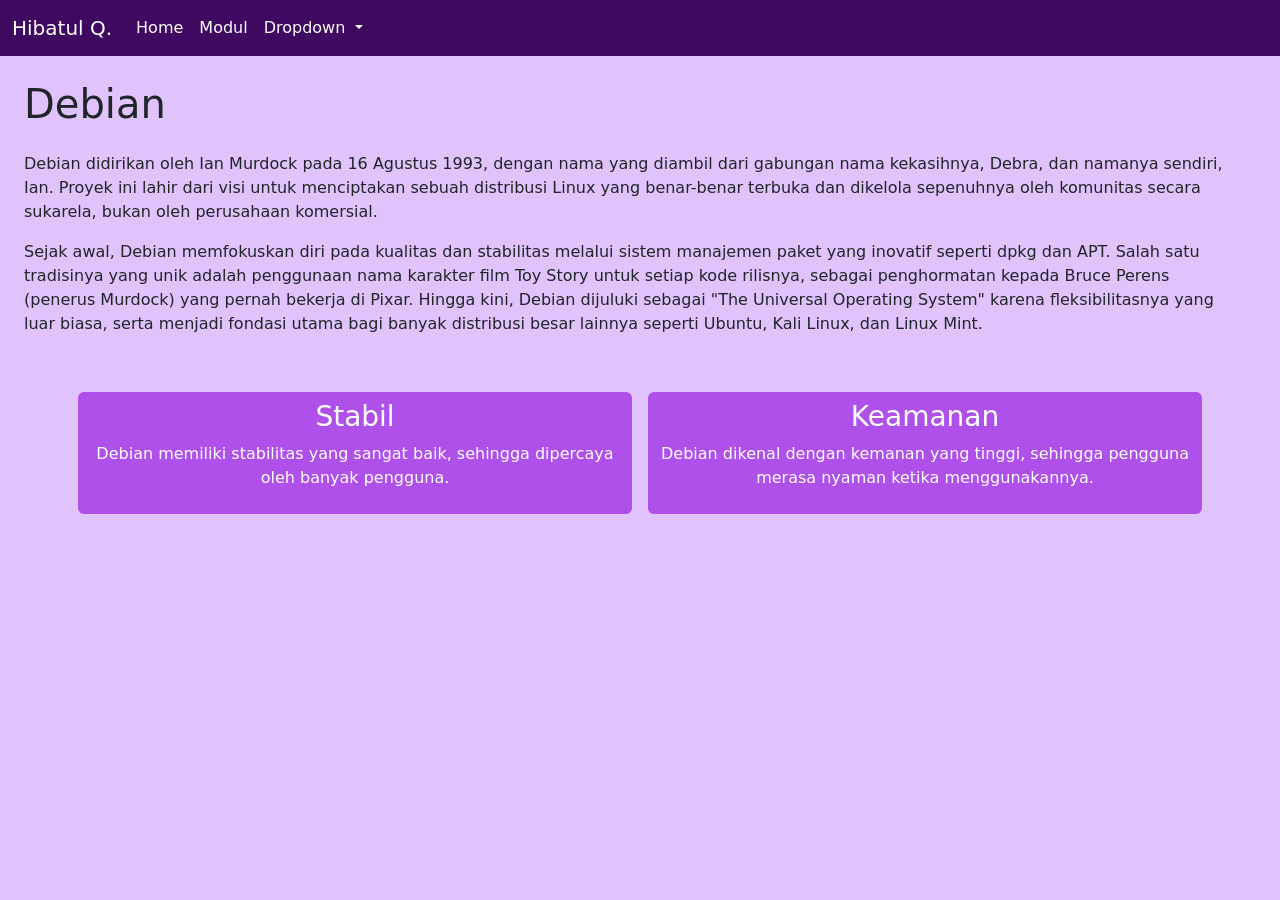
<file: webs/index.html>
<!doctype html>
<html lang="en">
  <head>
    <meta charset="utf-8">
    <meta name="viewport" content="width=device-width, initial-scale=1">
    <title>Bootstrap demo</title>
    <link href="https://cdn.jsdelivr.net/npm/bootstrap@5.3.8/dist/css/bootstrap.min.css" rel="stylesheet" integrity="sha384-sRIl4kxILFvY47J16cr9ZwB07vP4J8+LH7qKQnuqkuIAvNWLzeN8tE5YBujZqJLB" crossorigin="anonymous">
    <link rel="stylesheet" href="css.css">
  </head>
  <header>
    <nav class="navbar navbar-expand-lg" id="nav">
        <div class="container-fluid">
            <a class="navbar-brand text-white" href="#">Hibatul Q.</a>
            <button class="navbar-toggler" type="button" data-bs-toggle="collapse" data-bs-target="#navbarSupportedContent" aria-controls="navbarSupportedContent" aria-expanded="false" aria-label="Toggle navigation">
            </button>
            <div class="collapse navbar-collapse" id="navbarSupportedContent">
                <ul class="navbar-nav me-auto mb-2 mb-lg-0">
                    <li class="nav-item">
                        <a class="nav-link active text-white" aria-current="page" href="#">Home</a>
                    </li>
                    <li class="nav-item">
                        <a class="nav-link text-white" href="hal2.html">Modul</a>
                    </li>
                    <li class="nav-item dropdown">
                        <a class="nav-link dropdown-toggle text-white" href="#" role="button" data-bs-toggle="dropdown" aria-expanded="false">
                            Dropdown
                        </a>
                        <ul class="dropdown-menu bg-secondary">
                            <li><a class="dropdown-item" href="https://www.instagram.com/hibatul_w1n?igsh=MWoxMzRuZGpwZTFhbQ==" target="_blank">Instagram</a></li>
                        </ul>
                    </li>
                </ul>
            </div>
        </div>
    </nav>
  </header>
  <body>
    <div>
        <h1 class="m-4">Debian</h1>
        <div class="ms-4 me-5">
            <p>Debian didirikan oleh Ian Murdock pada 16 Agustus 1993, dengan nama yang diambil dari gabungan nama kekasihnya, Debra, dan namanya sendiri, Ian. Proyek ini lahir dari visi untuk menciptakan sebuah distribusi Linux yang benar-benar terbuka dan dikelola sepenuhnya oleh komunitas secara sukarela, bukan oleh perusahaan komersial.</p>
            <p>Sejak awal, Debian memfokuskan diri pada kualitas dan stabilitas melalui sistem manajemen paket yang inovatif seperti dpkg dan APT. Salah satu tradisinya yang unik adalah penggunaan nama karakter film Toy Story untuk setiap kode rilisnya, sebagai penghormatan kepada Bruce Perens (penerus Murdock) yang pernah bekerja di Pixar. Hingga kini, Debian dijuluki sebagai "The Universal Operating System" karena fleksibilitasnya yang luar biasa, serta menjadi fondasi utama bagi banyak distribusi besar lainnya seperti Ubuntu, Kali Linux, dan Linux Mint.</p>
        </div>
    </div>
    <div class="container text-center mt-5">
        <div class="row">
            <div class="col p-2 text-white m-2 rounded" id="satu">
                <h3>Stabil</h3>
                <p>Debian memiliki stabilitas yang sangat baik, sehingga dipercaya oleh banyak pengguna.</p>
            </div>
            <div class="col p-2 text-white m-2 rounded" id="dua">
                <h3>Keamanan</h3>
                <p>Debian dikenal dengan kemanan yang tinggi, sehingga pengguna merasa nyaman ketika menggunakannya.</p>
        </div>
    </div>

    <script src="https://cdn.jsdelivr.net/npm/bootstrap@5.3.8/dist/js/bootstrap.bundle.min.js" integrity="sha384-FKyoEForCGlyvwx9Hj09JcYn3nv7wiPVlz7YYwJrWVcXK/BmnVDxM+D2scQbITxI" crossorigin="anonymous"></script>
  </body>
</html>
</file>
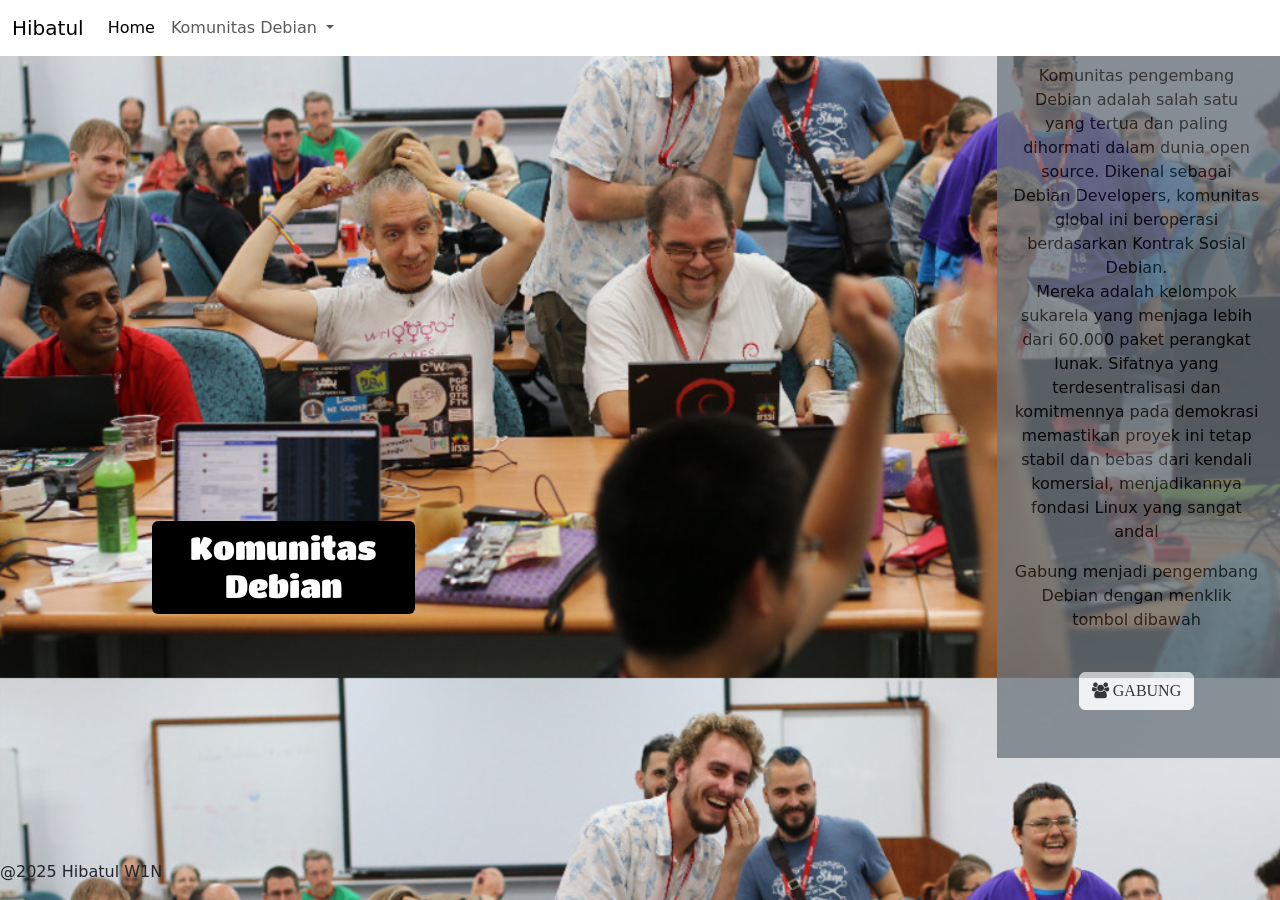
<file: byt.html>
<!doctype html>
<html lang="en">
  <head>
    <meta charset="utf-8">
    <meta name="viewport" content="width=device-width, initial-scale=1">
    <title>Bootstrap demo</title>
    <link rel="preconnect" href="https://fonts.googleapis.com">
    <link rel="preconnect" href="https://fonts.gstatic.com" crossorigin>
    <link href="https://fonts.googleapis.com/css2?family=Titan+One&display=swap" rel="stylesheet">
    <link rel="stylesheet" href="https://cdnjs.cloudflare.com/ajax/libs/font-awesome/4.7.0/css/font-awesome.min.css">
    <link href="https://cdn.jsdelivr.net/npm/bootstrap@5.3.8/dist/css/bootstrap.min.css" rel="stylesheet" integrity="sha384-sRIl4kxILFvY47J16cr9ZwB07vP4J8+LH7qKQnuqkuIAvNWLzeN8tE5YBujZqJLB" crossorigin="anonymous">
  </head>
  <!-- css -->
   <style>
    body{
        background-image: url(img/boots.jpg);
        background-size: cover;
        background-position-y: -80px;
        /* background-attachment: fixed; */
    }
    #titan-one-regular {
      font-family: "Titan One", sans-serif;
      font-weight: 400;
      font-style: normal;
      margin-top: 465px;
    }
    #footer {
      position: fixed;
      bottom: 0;
      width: 100%;
    }
   </style>
   <!-- header -->
  <header>
    <nav class="navbar navbar-expand-lg bg-white">
        <div class="container-fluid">
            <a class="navbar-brand" href="https://www.instagram.com/hibatul_w1n?igsh=MWoxMzRuZGpwZTFhbQ== " target="_blank">Hibatul</a>
            <button class="navbar-toggler" type="button" data-bs-toggle="collapse" data-bs-target="#navbarNavDropdown" aria-controls="navbarNavDropdown" aria-expanded="false" aria-label="Toggle navigation">
            <span class="navbar-toggler-icon"></span>
            </button>
            <div class="collapse navbar-collapse" id="navbarNavDropdown">
            <ul class="navbar-nav">
                <li class="nav-item">
                <a class="nav-link active" aria-current="page" href="home.html">Home</a>
                </li>
                <li class="nav-item dropdown">
                <a class="nav-link dropdown-toggle" href="#" role="button" data-bs-toggle="dropdown" aria-expanded="false">
                    Komunitas Debian
                </a>
                <ul class="dropdown-menu">
                    <li><a class="dropdown-item" href="dc.html">Pembuat Debian</a></li>
                </ul>
                </li>
            </ul>
            </div>
        </div>
    </nav>
  </header>
  <body class="overflow-hidden">
    <div class="container text-center me-0">
      <div class="row">
        <div class="col">
          <h2 id="titan-one-regular" class="text-white bg-black rounded p-2">Komunitas Debian</h2>
        </div>
        <div class="col-6">
          </div>
        <div class="col bg-secondary opacity-75 ps-2">
          <div class="text-black p-2 ">

            
            <p>Komunitas pengembang Debian adalah salah satu yang tertua dan paling dihormati dalam dunia open source. Dikenal sebagai Debian Developers, komunitas global ini beroperasi berdasarkan Kontrak Sosial Debian.
              <br> Mereka adalah kelompok sukarela yang menjaga lebih dari 60.000 paket perangkat lunak. Sifatnya yang terdesentralisasi dan komitmennya pada demokrasi memastikan proyek ini tetap stabil dan bebas dari kendali komersial, menjadikannya fondasi Linux yang sangat andal</p>

              <p>Gabung menjadi pengembang Debian dengan menklik tombol dibawah</p>
              <br>
              <button type="button" class="btn btn-light">
                <a href="https://www.debian.org/devel/join/" target="_blank" class="text-black">
                  <i class="fa fa-users"> GABUNG</i>
                </a>
              </button>
              <p>‎ </p>
          </div>
        </div>
      </div>
    </div>
    <script src="https://cdn.jsdelivr.net/npm/bootstrap@5.3.8/dist/js/bootstrap.bundle.min.js" integrity="sha384-FKyoEForCGlyvwx9Hj09JcYn3nv7wiPVlz7YYwJrWVcXK/BmnVDxM+D2scQbITxI" crossorigin="anonymous"></script>
  </body>
  <footer  id="footer">
    <p>
      @2025 Hibatul W1N 
    </p>
  </footer>
</html>
</file>
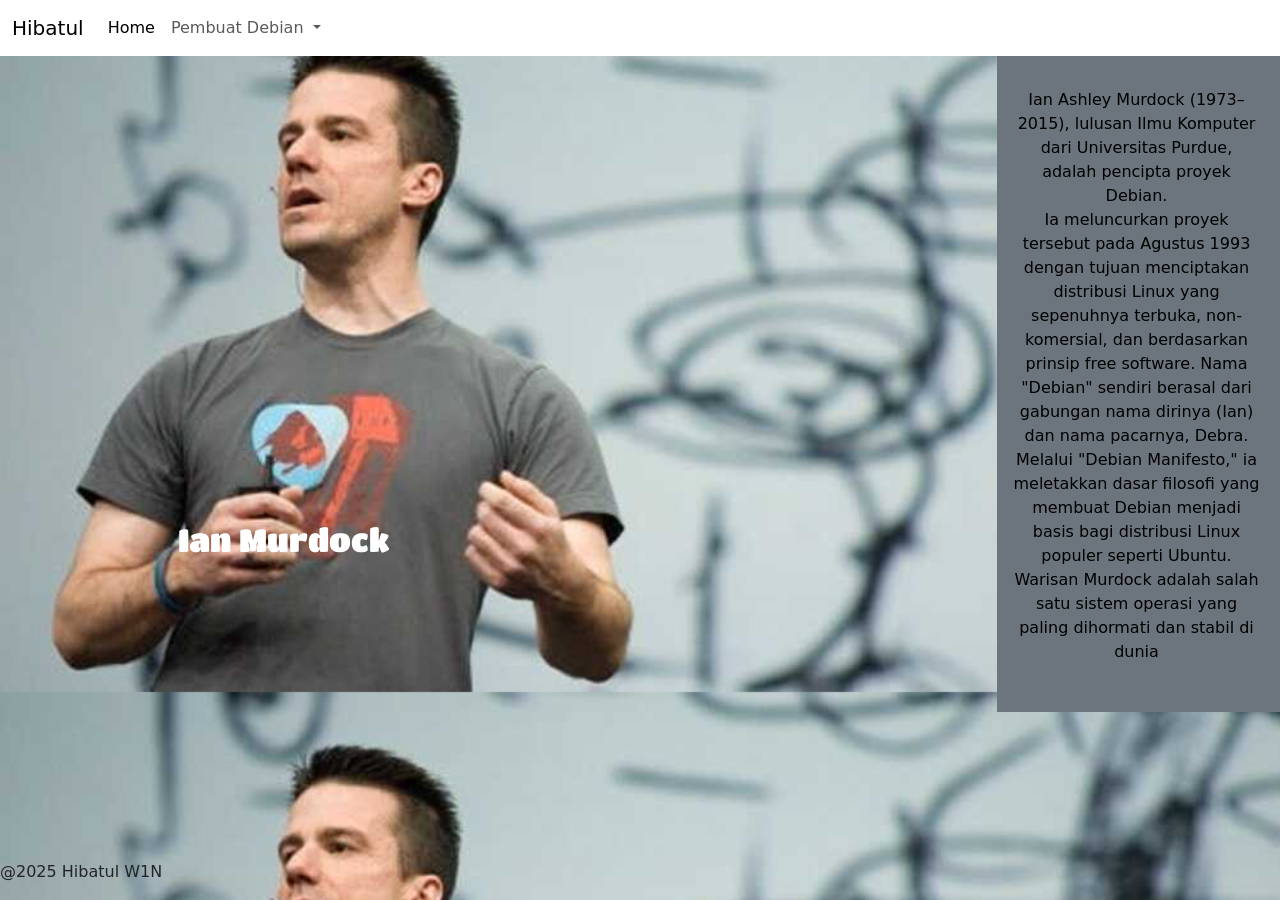
<file: dc.html>
<!doctype html>
<html lang="en">
  <head>
    <meta charset="utf-8">
    <meta name="viewport" content="width=device-width, initial-scale=1">
    <title>Bootstrap demo</title>
    <link rel="preconnect" href="https://fonts.googleapis.com">
    <link rel="preconnect" href="https://fonts.gstatic.com" crossorigin>
    <link href="https://fonts.googleapis.com/css2?family=Titan+One&display=swap" rel="stylesheet">
    <link rel="stylesheet" href="https://cdnjs.cloudflare.com/ajax/libs/font-awesome/4.7.0/css/font-awesome.min.css">
    <link href="https://cdn.jsdelivr.net/npm/bootstrap@5.3.8/dist/css/bootstrap.min.css" rel="stylesheet" integrity="sha384-sRIl4kxILFvY47J16cr9ZwB07vP4J8+LH7qKQnuqkuIAvNWLzeN8tE5YBujZqJLB" crossorigin="anonymous">
  </head>
  <!-- css -->
   <style>
    body{
        background-image: url(img/ian.jpg);
        background-size: cover;
        background-position-y: -20px;
        /* background-attachment: fixed; */
    }
    #titan-one-regular {
      font-family: "Titan One", sans-serif;
      font-weight: 400;
      font-style: normal;
      margin-top: 465px;
    }
    #footer {
      position: fixed;
      bottom: 0;
      width: 100%;
    }

   </style>
   <!-- header -->
  <header>
    <nav class="navbar navbar-expand-lg bg-white">
        <div class="container-fluid">
            <a class="navbar-brand" href="https://www.instagram.com/hibatul_w1n?igsh=MWoxMzRuZGpwZTFhbQ== " target="_blank">Hibatul</a>
            <button class="navbar-toggler" type="button" data-bs-toggle="collapse" data-bs-target="#navbarNavDropdown" aria-controls="navbarNavDropdown" aria-expanded="false" aria-label="Toggle navigation">
            <span class="navbar-toggler-icon"></span>
            </button>
            <div class="collapse navbar-collapse" id="navbarNavDropdown">
            <ul class="navbar-nav">
                <li class="nav-item">
                <a class="nav-link active" aria-current="page" href="home.html">Home</a>
                </li>
                <li class="nav-item dropdown">
                <a class="nav-link dropdown-toggle" href="#" role="button" data-bs-toggle="dropdown" aria-expanded="false">
                    Pembuat Debian
                </a>
                <ul class="dropdown-menu">
                    <li><a class="dropdown-item" href="byt.html">Komunitas Debian</a></li>
                </ul>
                </li>
            </ul>
            </div>
        </div>
    </nav>
  </header>
  <body class="overflow-hidden">
    <div class="container text-center me-0">
      <div class="row">
        <div class="col">
          <h2 id="titan-one-regular" class="text-white">Ian Murdock</h2>
        </div>
        <div class="col-6">
          </div>
        <div class="col bg-secondary ps-2">
          <div class="text-black p-2 ">
            <br>
            <p>Ian Ashley Murdock (1973–2015), lulusan Ilmu Komputer dari Universitas Purdue, adalah pencipta proyek Debian. <br>

Ia meluncurkan proyek tersebut pada Agustus 1993 dengan tujuan menciptakan distribusi Linux yang sepenuhnya terbuka, non-komersial, dan berdasarkan prinsip free software. Nama "Debian" sendiri berasal dari gabungan nama dirinya (Ian) dan nama pacarnya, Debra. <br>

Melalui "Debian Manifesto," ia meletakkan dasar filosofi yang membuat Debian menjadi basis bagi distribusi Linux populer seperti Ubuntu. Warisan Murdock adalah salah satu sistem operasi yang paling dihormati dan stabil di dunia </p>
              <br>
          </div>
        </div>
      </div>
    </div>
    <script src="https://cdn.jsdelivr.net/npm/bootstrap@5.3.8/dist/js/bootstrap.bundle.min.js" integrity="sha384-FKyoEForCGlyvwx9Hj09JcYn3nv7wiPVlz7YYwJrWVcXK/BmnVDxM+D2scQbITxI" crossorigin="anonymous"></script>
  </body>
  <footer  id="footer">
    <p>
      @2025 Hibatul W1N 
    </p>
  </footer>
</html>
</file>
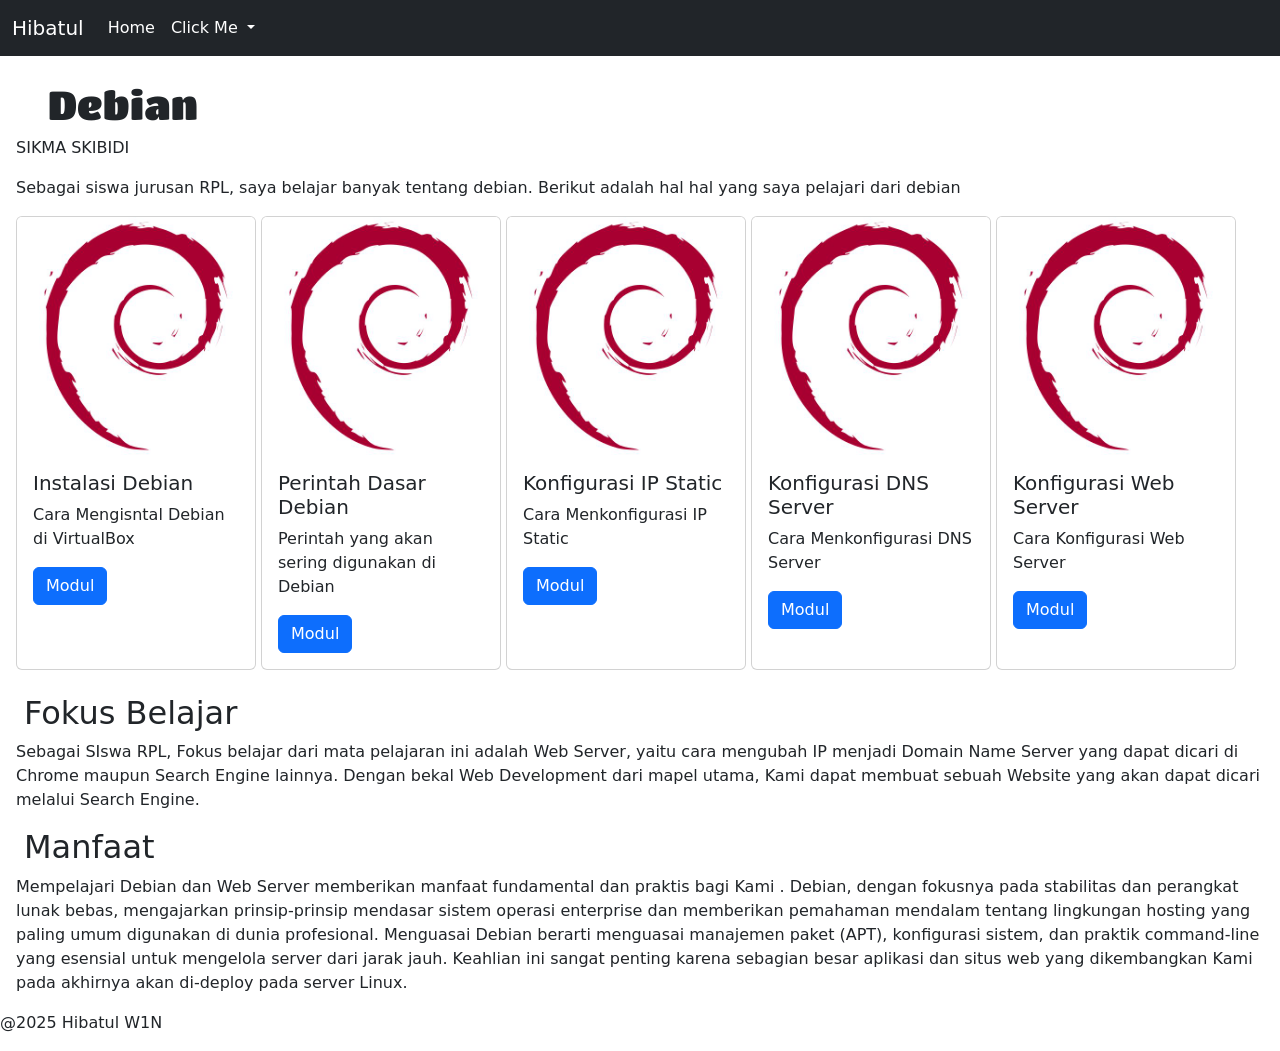
<file: home.html>
<!DOCTYPE html>
<html lang="en">
  <head>
    <meta charset="utf-8" />
    <meta name="viewport" content="width=device-width, initial-scale=1" />
    <title>Bootstrap demo</title>
    <link rel="preconnect" href="https://fonts.googleapis.com" />
    <link rel="preconnect" href="https://fonts.gstatic.com" crossorigin />
    <link href="https://fonts.googleapis.com/css2?family=Titan+One&display=swap" rel="stylesheet" />
    <link rel="stylesheet" href="https://cdnjs.cloudflare.com/ajax/libs/font-awesome/4.7.0/css/font-awesome.min.css" />
    <link href="https://cdn.jsdelivr.net/npm/bootstrap@5.3.8/dist/css/bootstrap.min.css" rel="stylesheet" integrity="sha384-sRIl4kxILFvY47J16cr9ZwB07vP4J8+LH7qKQnuqkuIAvNWLzeN8tE5YBujZqJLB" crossorigin="anonymous" />
  </head>
  <!-- css -->
  <style>
    #titan-one-regular {
      font-family: "Titan One", sans-serif;
      font-weight: 400;
      font-style: normal;
    }
    #footer {
      bottom: 0;
      width: 100%;
    }
    #flex {
      display: flex;
      gap: 5px;
      margin-left: 2px;
    }
  </style>
  <!-- header -->
  <header>
    <nav class="navbar navbar-expand-lg bg-dark">
      <div class="container-fluid">
        <a class="navbar-brand text-white" href="https://www.instagram.com/hibatul_w1n?igsh=MWoxMzRuZGpwZTFhbQ== " target="_blank">Hibatul</a>
        <button class="navbar-toggler" type="button" data-bs-toggle="collapse" data-bs-target="#navbarNavDropdown" aria-controls="navbarNavDropdown" aria-expanded="false" aria-label="Toggle navigation">
          <span class="navbar-toggler-icon"></span>
        </button>
        <div class="collapse navbar-collapse" id="navbarNavDropdown">
          <ul class="navbar-nav">
            <li class="nav-item">
              <a class="nav-link disabled text-white" aria-current="page" href="#">Home</a>
            </li>
            <li class="nav-item dropdown">
              <a class="nav-link dropdown-toggle text-white" href="#" role="button" data-bs-toggle="dropdown" aria-expanded="false"> Click Me </a>
              <ul class="dropdown-menu">
                <li><a class="dropdown-item" href="byt.html">Komunitas Debian</a></li>
                <li><a class="dropdown-item" href="dc.html">Pembuat Debian</a></li>
              </ul>
            </li>
          </ul>
        </div>
      </div>
    </nav>
  </header>
  <body>
    <br>
    <h1 id="titan-one-regular" class="ms-5">Debian</h1>
    <div class="ms-3">
      <p>SIKMA SKIBIDI</p>
      <p>Sebagai siswa jurusan RPL, saya belajar banyak tentang debian. Berikut adalah hal hal yang saya pelajari dari debian</p>
    </div>
    <div id="flex" class="ms-3">
      <div class="card" style="width: 15rem">
        <img src="img/Debian.jpg" class="card-img-top" alt="..." />
        <div class="card-body">
          <h5 class="card-title">Instalasi Debian</h5>
          <p class="card-text">Cara Mengisntal Debian di VirtualBox</p>
          <a href="https://drive.google.com/file/d/1BwdW1XKkxBdThXwyeu_biIsEwpKWUsL9/view?usp=drive_link" target="_blank" class="btn btn-primary">Modul</a>
        </div>
      </div>

      <div class="card" style="width: 15rem">
        <img src="img/Debian.jpg" class="card-img-top" alt="..." />
        <div class="card-body">
          <h5 class="card-title">Perintah Dasar Debian</h5>
          <p class="card-text">Perintah yang akan sering digunakan di Debian</p>
          <a href="https://drive.google.com/file/d/1VN3Kz11Bju0CsuSoLtJiymyYA5GosZ_C/view?usp=drive_link" target="_blank" class="btn btn-primary">Modul</a>
        </div>
      </div>

      <div class="card" style="width: 15rem">
        <img src="img/Debian.jpg" class="card-img-top" alt="..." />
        <div class="card-body">
          <h5 class="card-title">Konfigurasi IP Static</h5>
          <p class="card-text">Cara Menkonfigurasi IP Static</p>
          <a href="https://drive.google.com/file/d/13FmAqki_vh7fRY4_PDqd9dvAZrSgow_s/view?usp=drive_link" target="_blank" class="btn btn-primary">Modul</a>
        </div>
      </div>

      <div class="card" style="width: 15rem">
        <img src="img/Debian.jpg" class="card-img-top" alt="..." />
        <div class="card-body">
          <h5 class="card-title">Konfigurasi DNS Server</h5>
          <p class="card-text">Cara Menkonfigurasi DNS Server</p>
          <a href="https://drive.google.com/file/d/1GNU996hIgQ0h6d3y1aygL9duM1YLi-em/view?usp=drive_link" target="_blank" class="btn btn-primary">Modul</a>
        </div>
      </div>

      <div class="card" style="width: 15rem">
        <img src="img/Debian.jpg" class="card-img-top" alt="..." />
        <div class="card-body">
          <h5 class="card-title">Konfigurasi Web Server</h5>
          <p class="card-text">Cara Konfigurasi Web Server</p>
          <a href="https://drive.google.com/file/d/1jJKejtJQZ3Vp63tHXLXXk3kG9h68ezrZ/view?usp=drive_link" target="_blank" class="btn btn-primary">Modul</a>
        </div>
      </div>
    </div>
    <br>
    <div class="ms-4">
      <h2>Fokus Belajar</h2>
    </div>
    <div class="ms-3">
      <p>Sebagai SIswa RPL, Fokus belajar dari mata pelajaran ini adalah Web Server, yaitu cara mengubah IP menjadi Domain Name Server yang dapat dicari di Chrome maupun Search Engine lainnya. Dengan bekal Web Development dari mapel utama, Kami dapat membuat sebuah Website yang akan dapat dicari melalui Search Engine.</p>
    </div>
    <div class="ms-4">
      <h2>Manfaat</h2>
    </div>
    <div class="ms-3">
      <p>Mempelajari Debian dan Web Server memberikan manfaat fundamental dan praktis bagi Kami . Debian, dengan fokusnya pada stabilitas dan perangkat lunak bebas, mengajarkan prinsip-prinsip mendasar sistem operasi enterprise dan memberikan pemahaman mendalam tentang lingkungan hosting yang paling umum digunakan di dunia profesional. Menguasai Debian berarti menguasai manajemen paket (APT), konfigurasi sistem, dan praktik command-line yang esensial untuk mengelola server dari jarak jauh. Keahlian ini sangat penting karena sebagian besar aplikasi dan situs web yang dikembangkan Kami pada akhirnya akan di-deploy pada server Linux.</p>
    </div>
    <script src="https://cdn.jsdelivr.net/npm/bootstrap@5.3.8/dist/js/bootstrap.bundle.min.js" integrity="sha384-FKyoEForCGlyvwx9Hj09JcYn3nv7wiPVlz7YYwJrWVcXK/BmnVDxM+D2scQbITxI" crossorigin="anonymous"></script>
  </body>
  <footer id="footer">
    <p>@2025 Hibatul W1N</p>
  </footer>
</html>
</file>
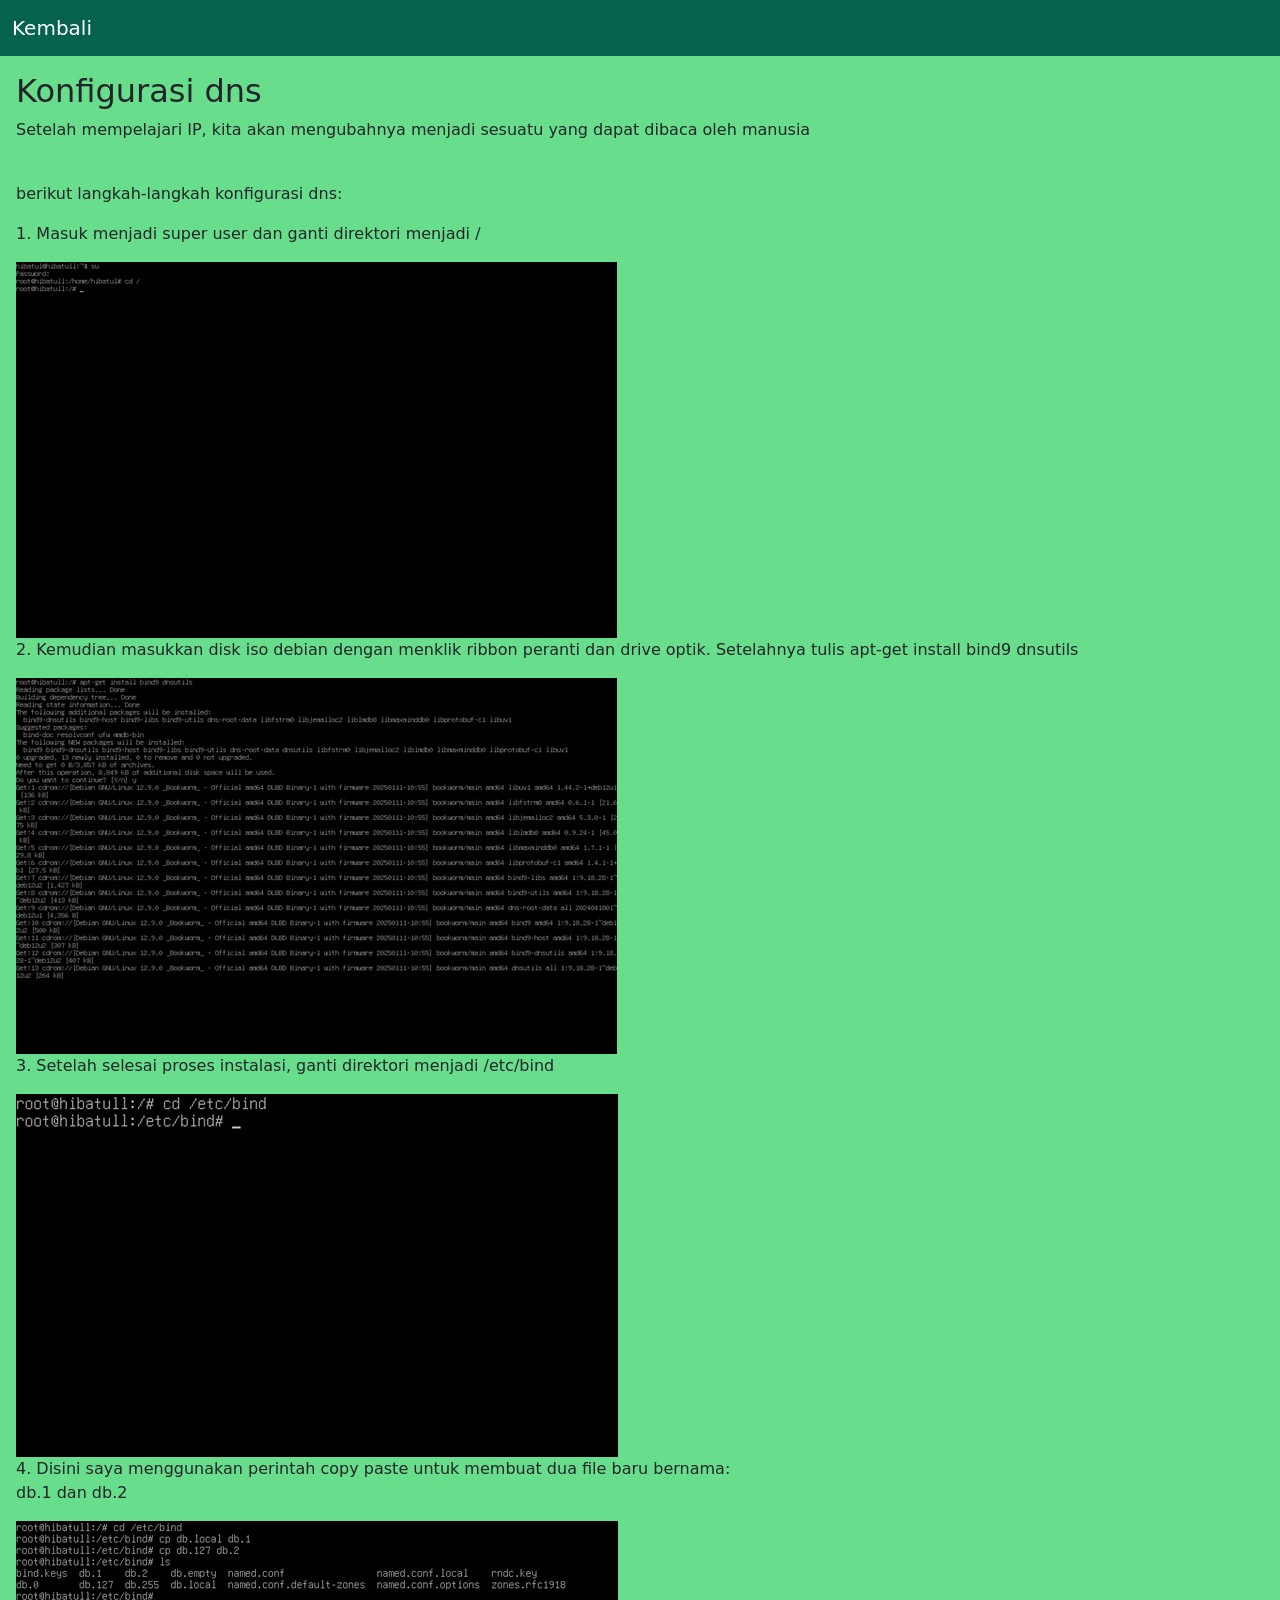
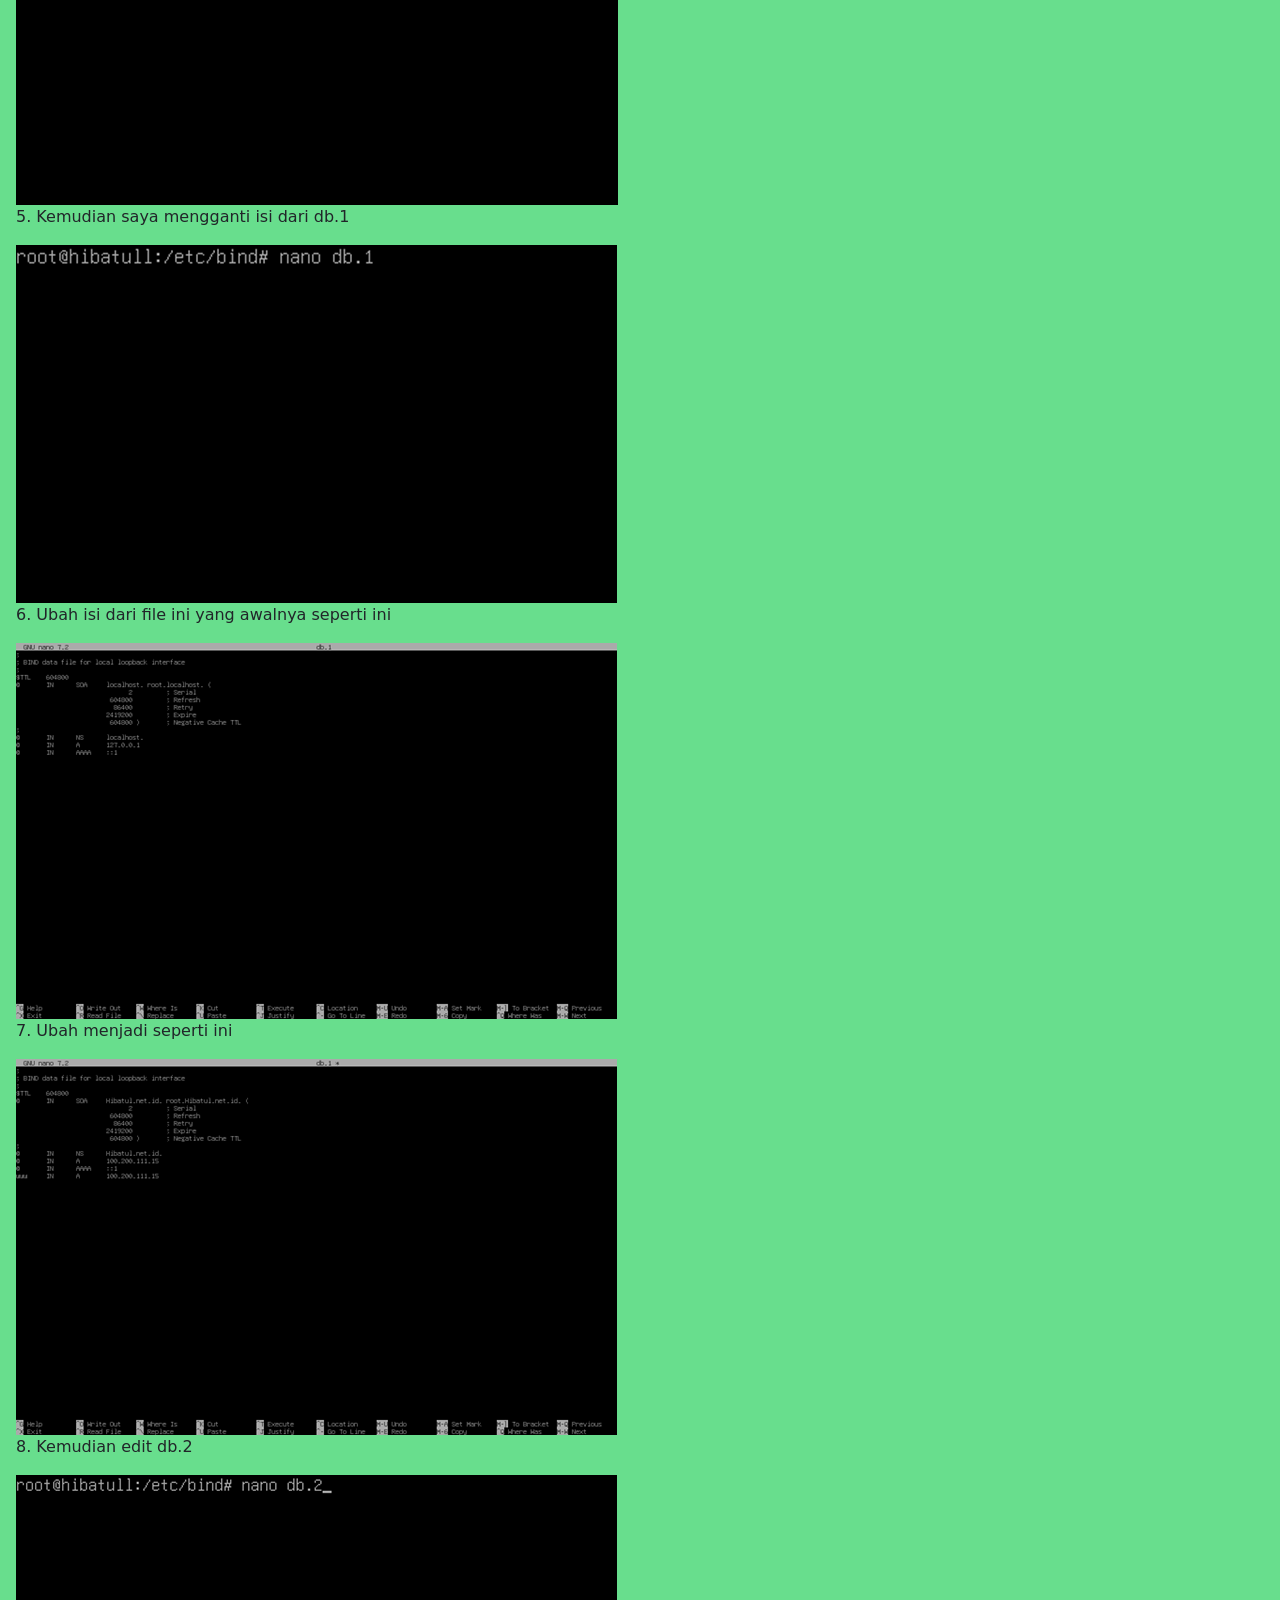
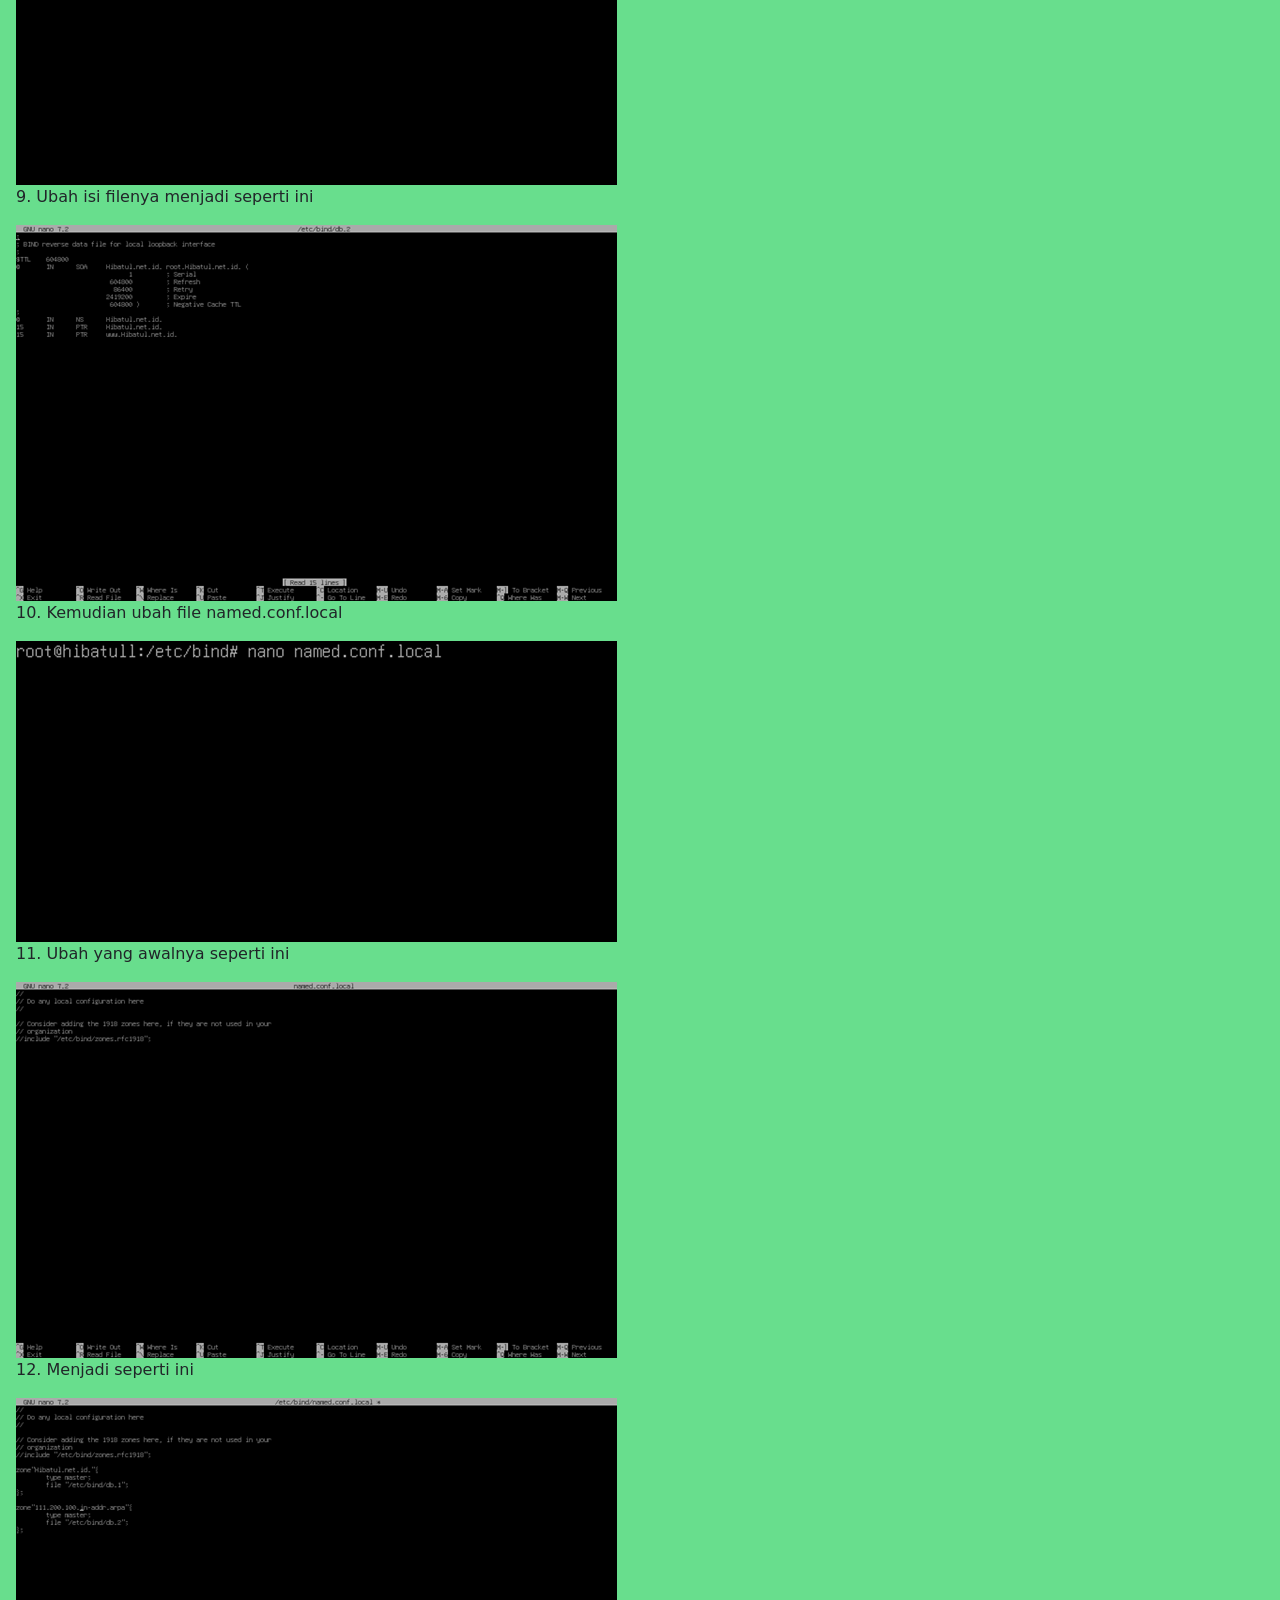
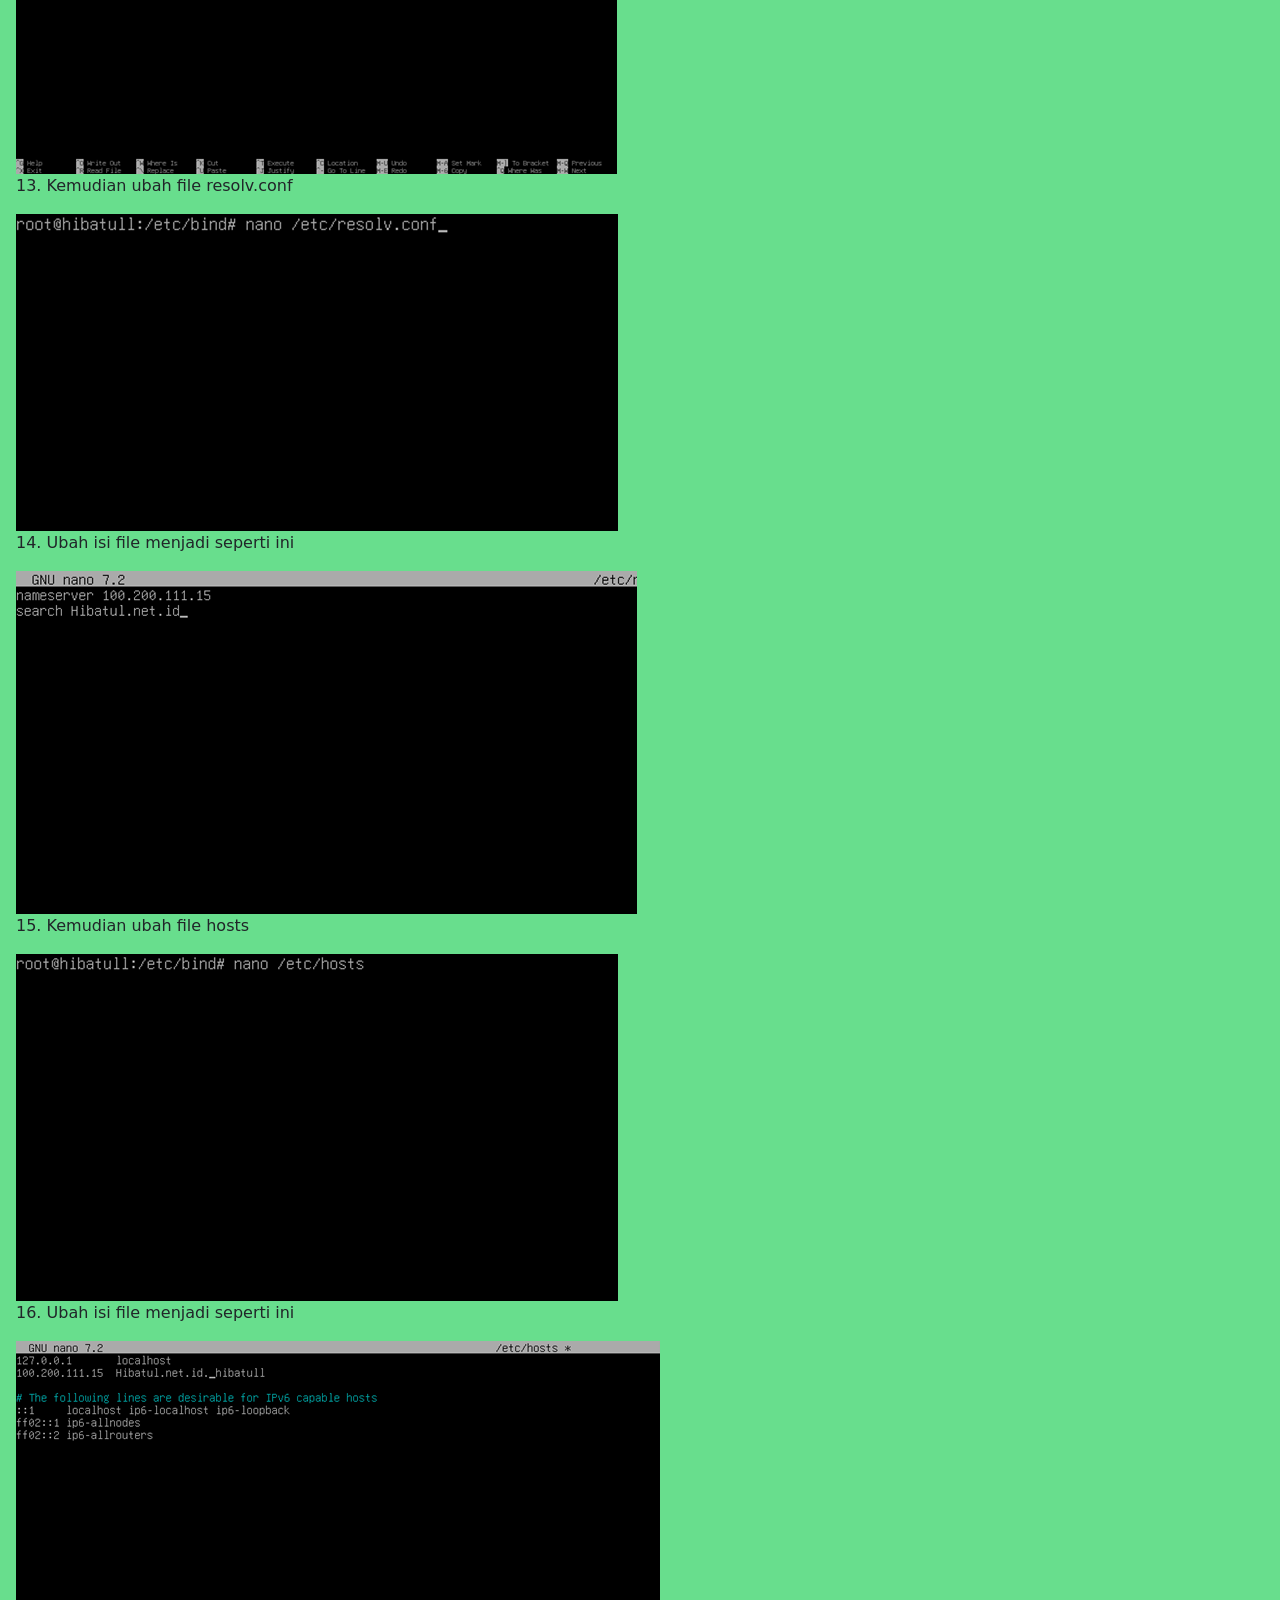
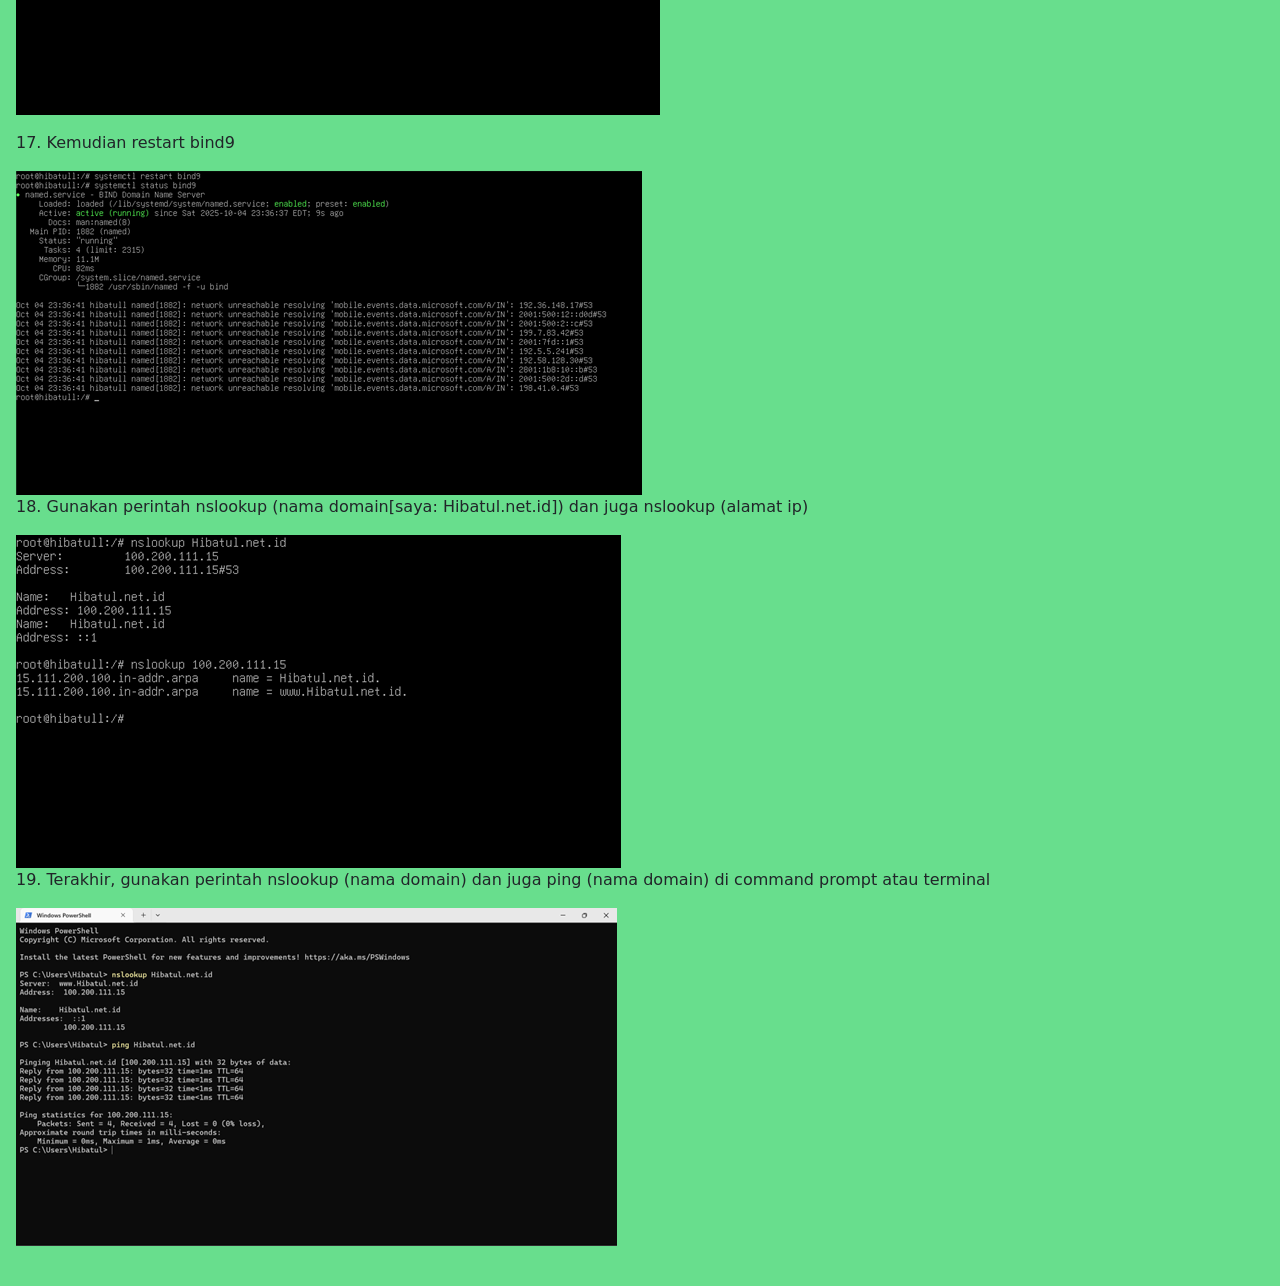
<file: webs/dns.html>
<!doctype html>
<html lang="en">
  <head>
    <meta charset="utf-8" />
    <meta name="viewport" content="width=device-width, initial-scale=1" />
    <title>Bootstrap demo</title>
    <link href="https://cdn.jsdelivr.net/npm/bootstrap@5.3.8/dist/css/bootstrap.min.css" rel="stylesheet" integrity="sha384-sRIl4kxILFvY47J16cr9ZwB07vP4J8+LH7qKQnuqkuIAvNWLzeN8tE5YBujZqJLB" crossorigin="anonymous" />
    <link rel="stylesheet" href="css.css" />
  </head>
  <style>
    body {
      background-color: #68de8d;
    }
    #nav {
      background-color: #05634d;
    }
  </style>
  <header>
    <nav class="navbar navbar-expand-lg" id="nav">
      <div class="container-fluid">
        <a class="navbar-brand text-white" href="hal2.html">Kembali</a>
      </div>
    </nav>
  </header>
  <body>
    <div class="m-3">
      <h2>Konfigurasi dns</h2>
      <p>Setelah mempelajari IP, kita akan mengubahnya menjadi sesuatu yang dapat dibaca oleh manusia</p>
      <br />
      <p>berikut langkah-langkah konfigurasi dns:</p>
    </div>
    <div class="m-3">

        <p>1.	Masuk menjadi super user dan ganti direktori menjadi / </p>
        <img src="dns/Gambar111.png" alt="">
        <p>2.	Kemudian masukkan disk iso debian dengan menklik ribbon peranti dan drive optik. Setelahnya tulis apt-get install bind9 dnsutils</p>
        <img src="dns/Gambar112.png" alt="">
        <p>3.	 Setelah selesai proses instalasi, ganti direktori menjadi /etc/bind </p>
        <img src="dns/Gambar113.png" alt="">
        <p>4.	Disini saya menggunakan perintah copy paste untuk membuat dua file baru bernama: <br> 
        db.1 dan db.2 </p>
        <img src="dns/Gambar114.png" alt="">
        <p>5.	Kemudian saya mengganti isi dari db.1</p>
        <img src="dns/Gambar115.png" alt=""> 
        <p>6.	Ubah isi dari file ini  yang awalnya seperti ini</p>
        <img src="dns/Gambar116.png" alt="">
        <p>7.	Ubah menjadi seperti ini</p>
        <img src="dns/Gambar117.png" alt="">
        <p>8.	Kemudian edit db.2 </p>
        <img src="dns/Gambar118.png" alt="">
        <p>9.	Ubah isi filenya menjadi seperti ini</p>
        <img src="dns/Gambar119.png" alt="">
        <p>10.	Kemudian ubah file named.conf.local</p>
        <img src="dns/Gambar120.png" alt="">
        <p>11.	Ubah yang awalnya seperti ini</p>
        <img src="dns/Gambar121.png" alt="">
        <p>12.	Menjadi seperti ini</p>
        <img src="dns/Gambar122.png" alt="">
        <p>13.	Kemudian ubah file resolv.conf</p>
        <img src="dns/Gambar123.png" alt="">
        <p>14.	Ubah isi file menjadi seperti ini</p>
        <img src="dns/Gambar124.png" alt="">
        <p>15.	Kemudian ubah file  hosts</p>
        <img src="dns/Gambar125.png" alt="">
        <p>16.	Ubah isi file menjadi seperti ini</p>
        <img src="dns/Gambar126.png" alt="">
        <p></p>17.	Kemudian restart bind9 </p>
        <img src="dns/Gambar127.png" alt="">
        <p>18.	Gunakan perintah nslookup (nama domain[saya: Hibatul.net.id]) dan juga nslookup (alamat ip)</p>
        <img src="dns/Gambar128.png" alt="">
        <p>19.	Terakhir, gunakan perintah nslookup (nama domain) dan juga ping (nama domain) di command prompt atau terminal  </p>
        <img src="dns/Gambar129.png" alt="">
    </div>




 

    <script src="https://cdn.jsdelivr.net/npm/bootstrap@5.3.8/dist/js/bootstrap.bundle.min.js" integrity="sha384-FKyoEForCGlyvwx9Hj09JcYn3nv7wiPVlz7YYwJrWVcXK/BmnVDxM+D2scQbITxI" crossorigin="anonymous"></script>
  </body>
</html>
</file>
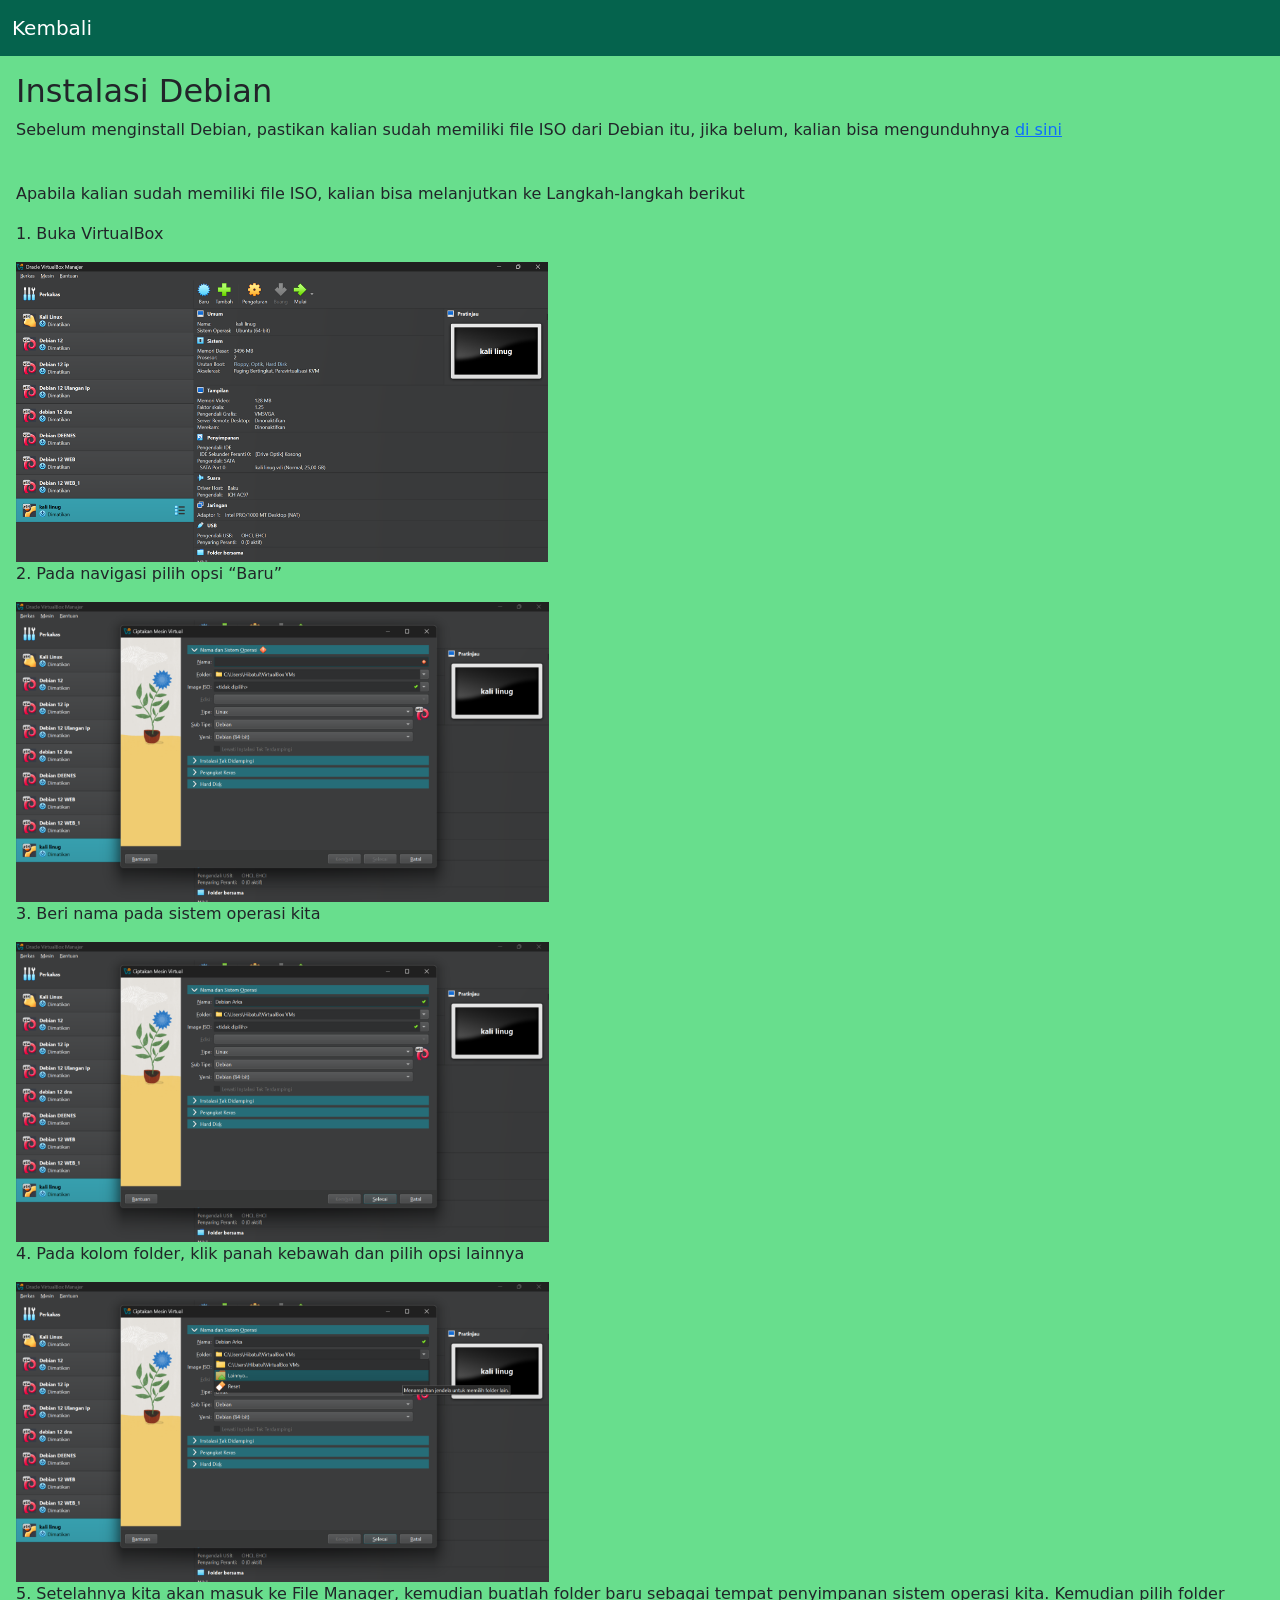
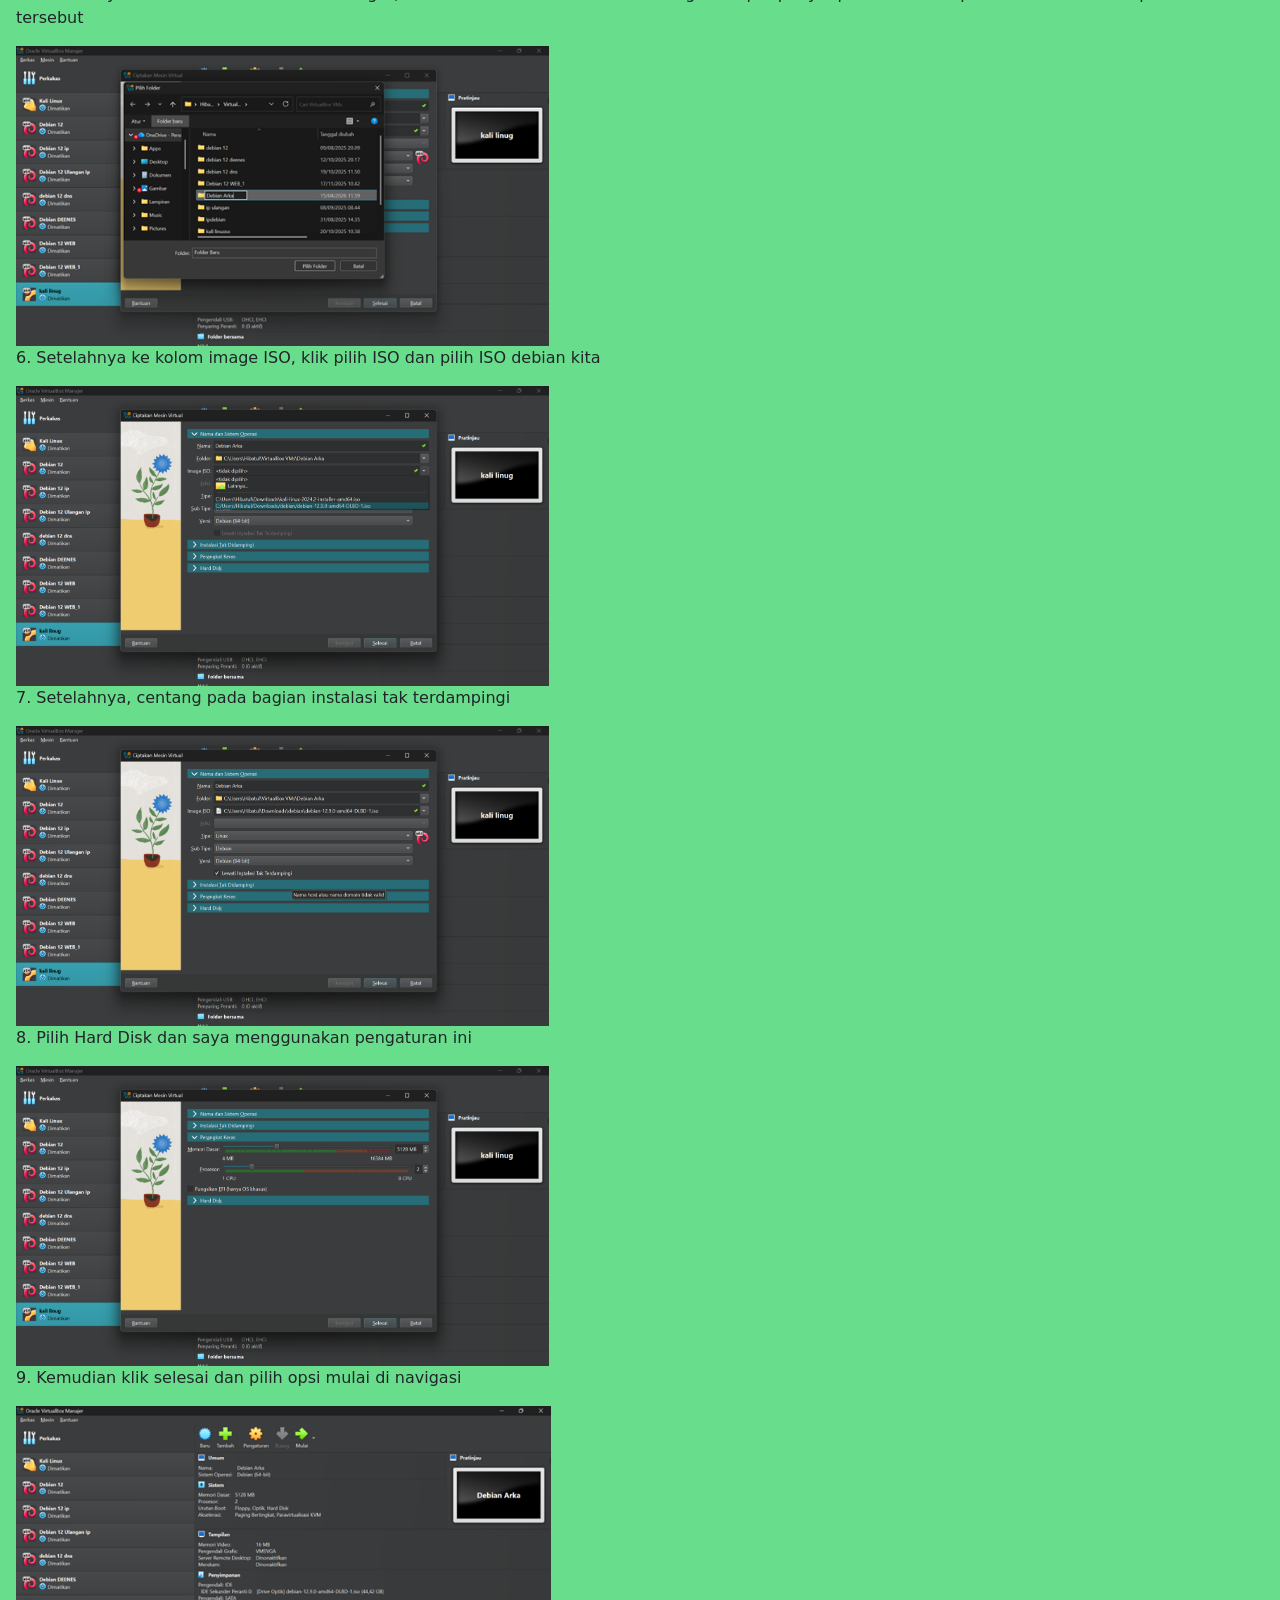
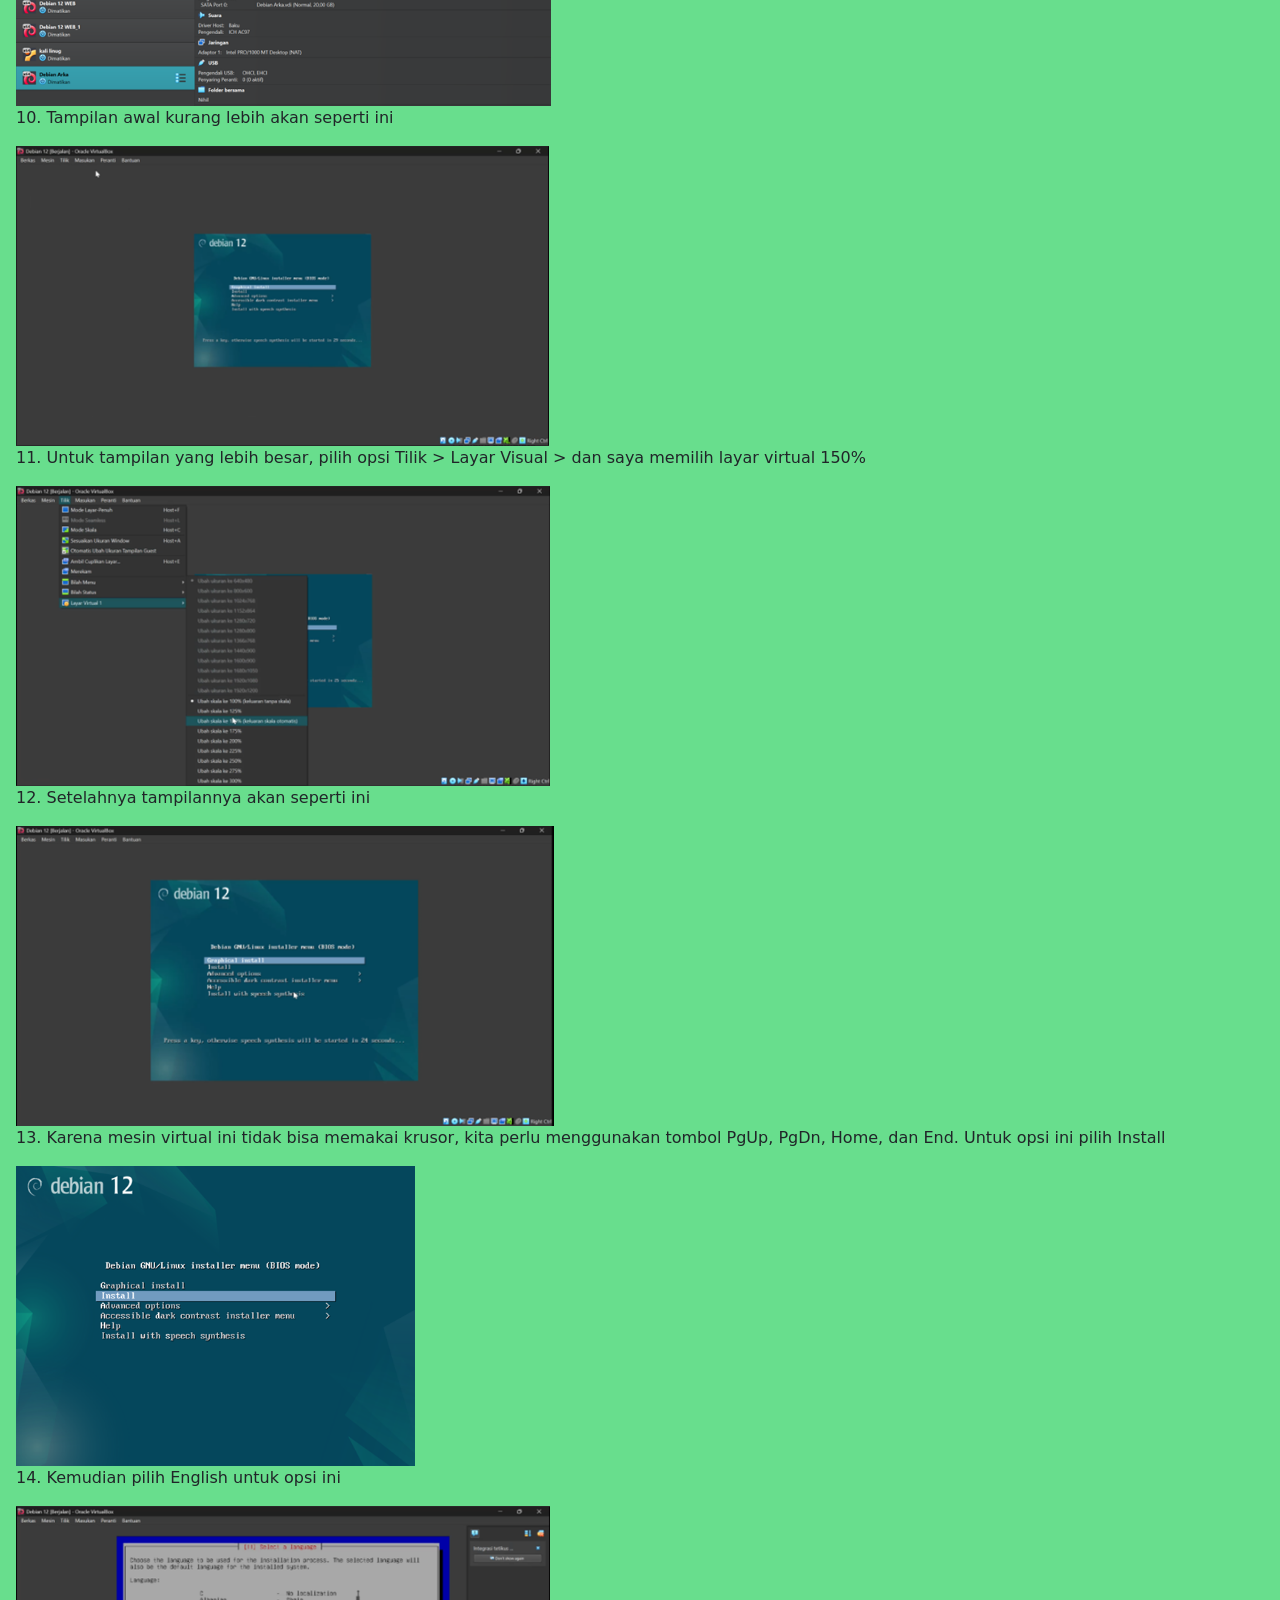
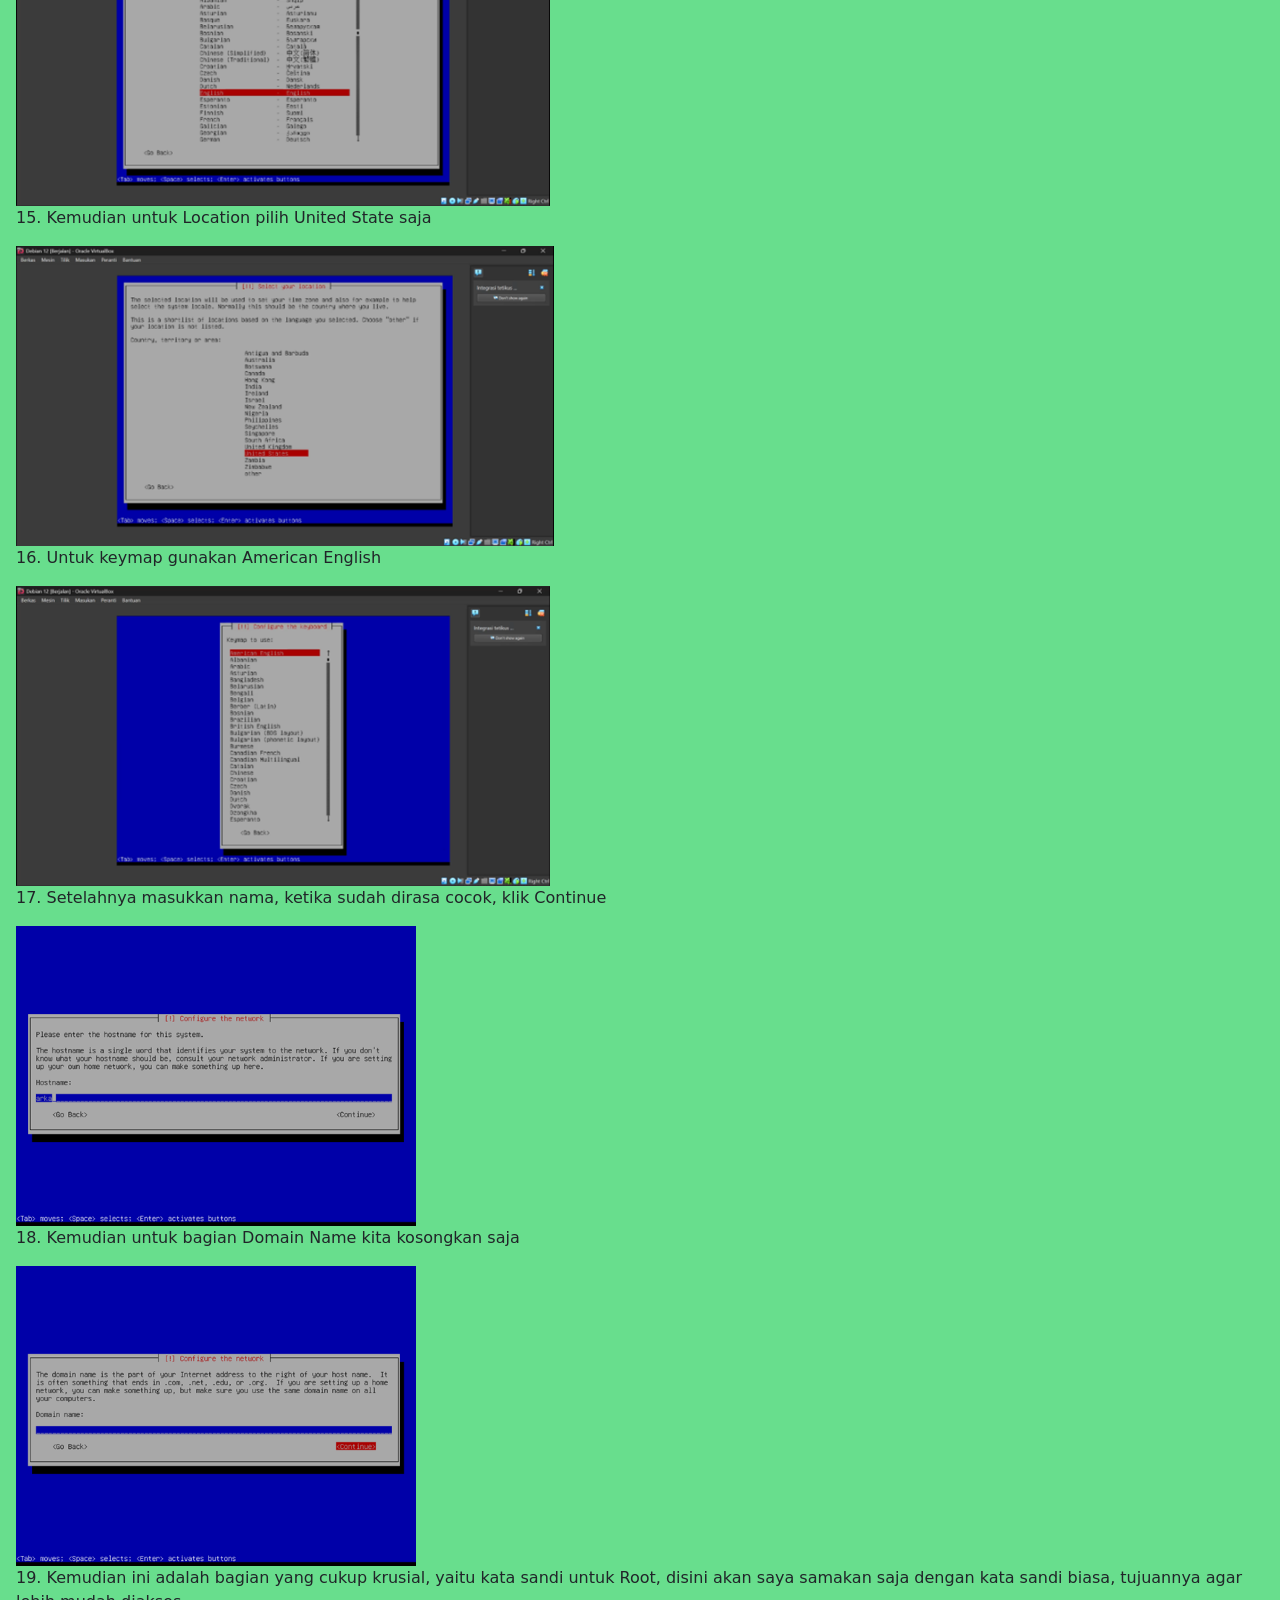
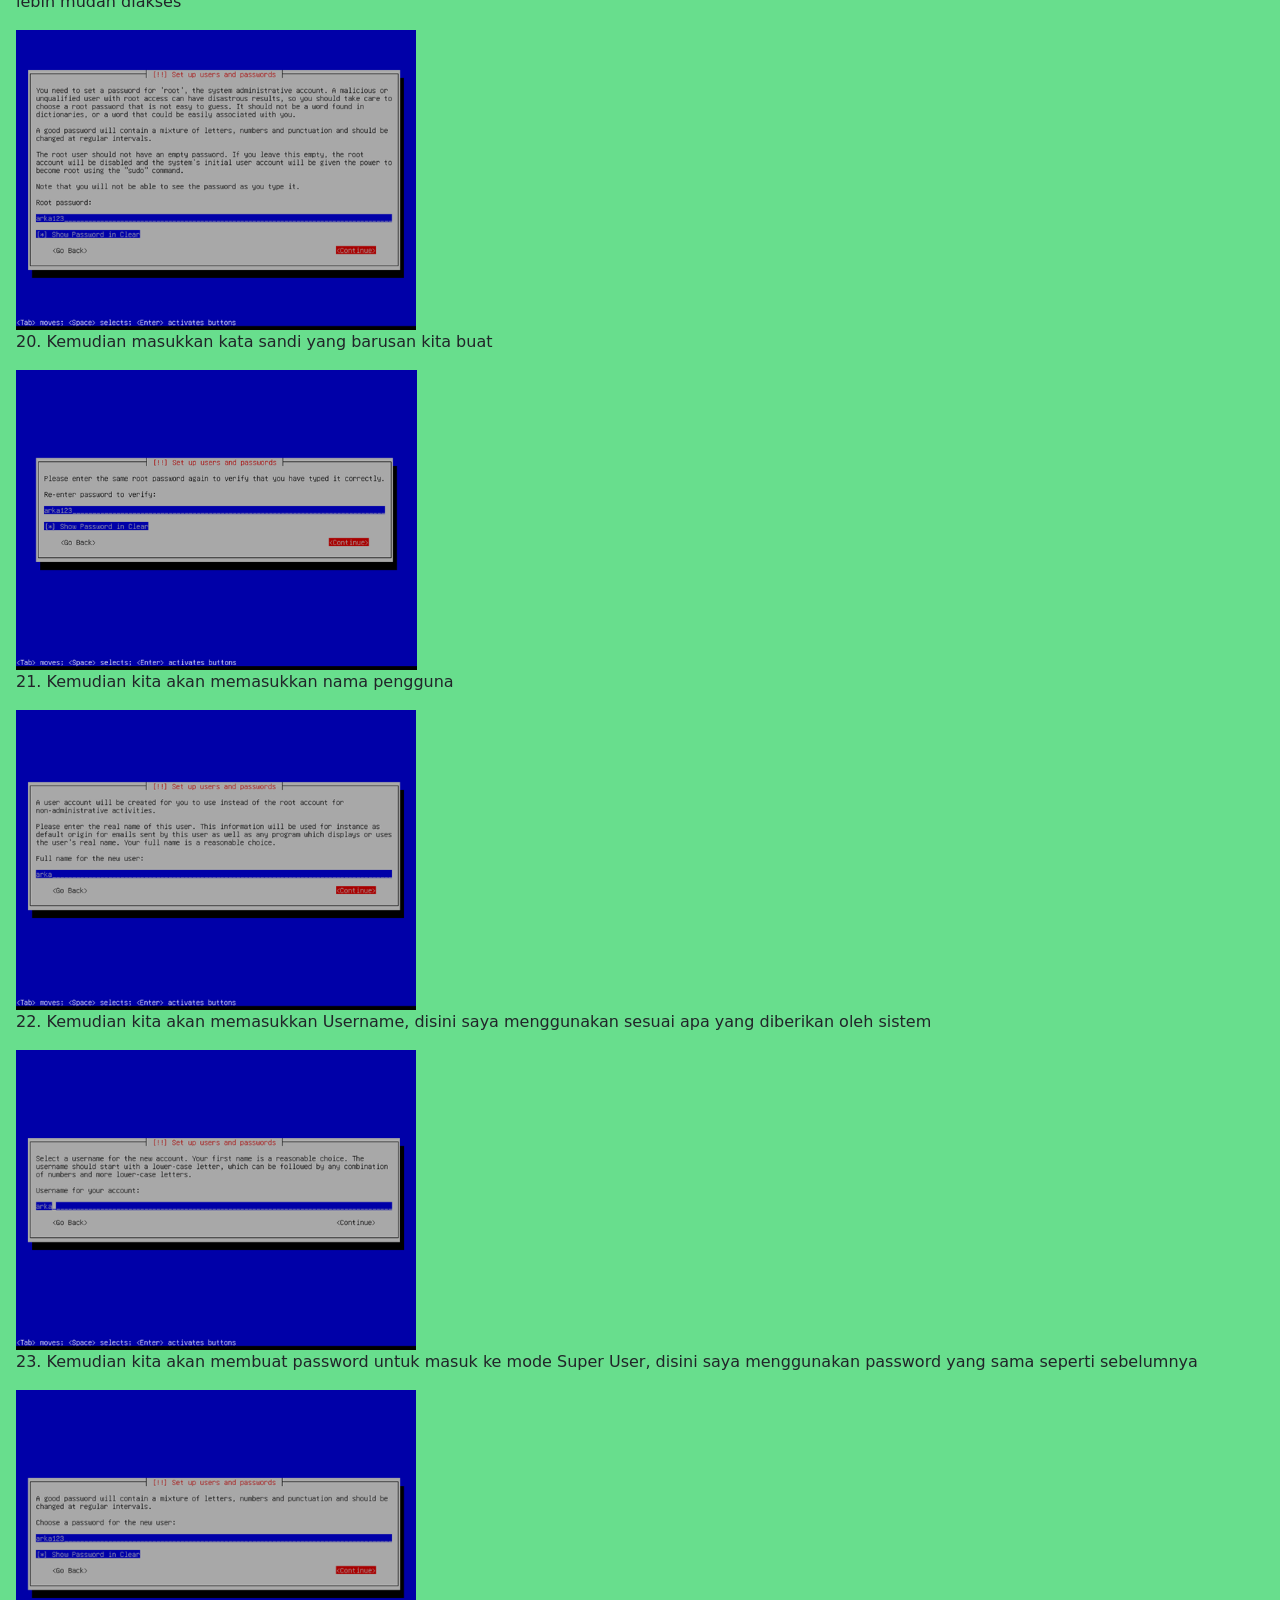
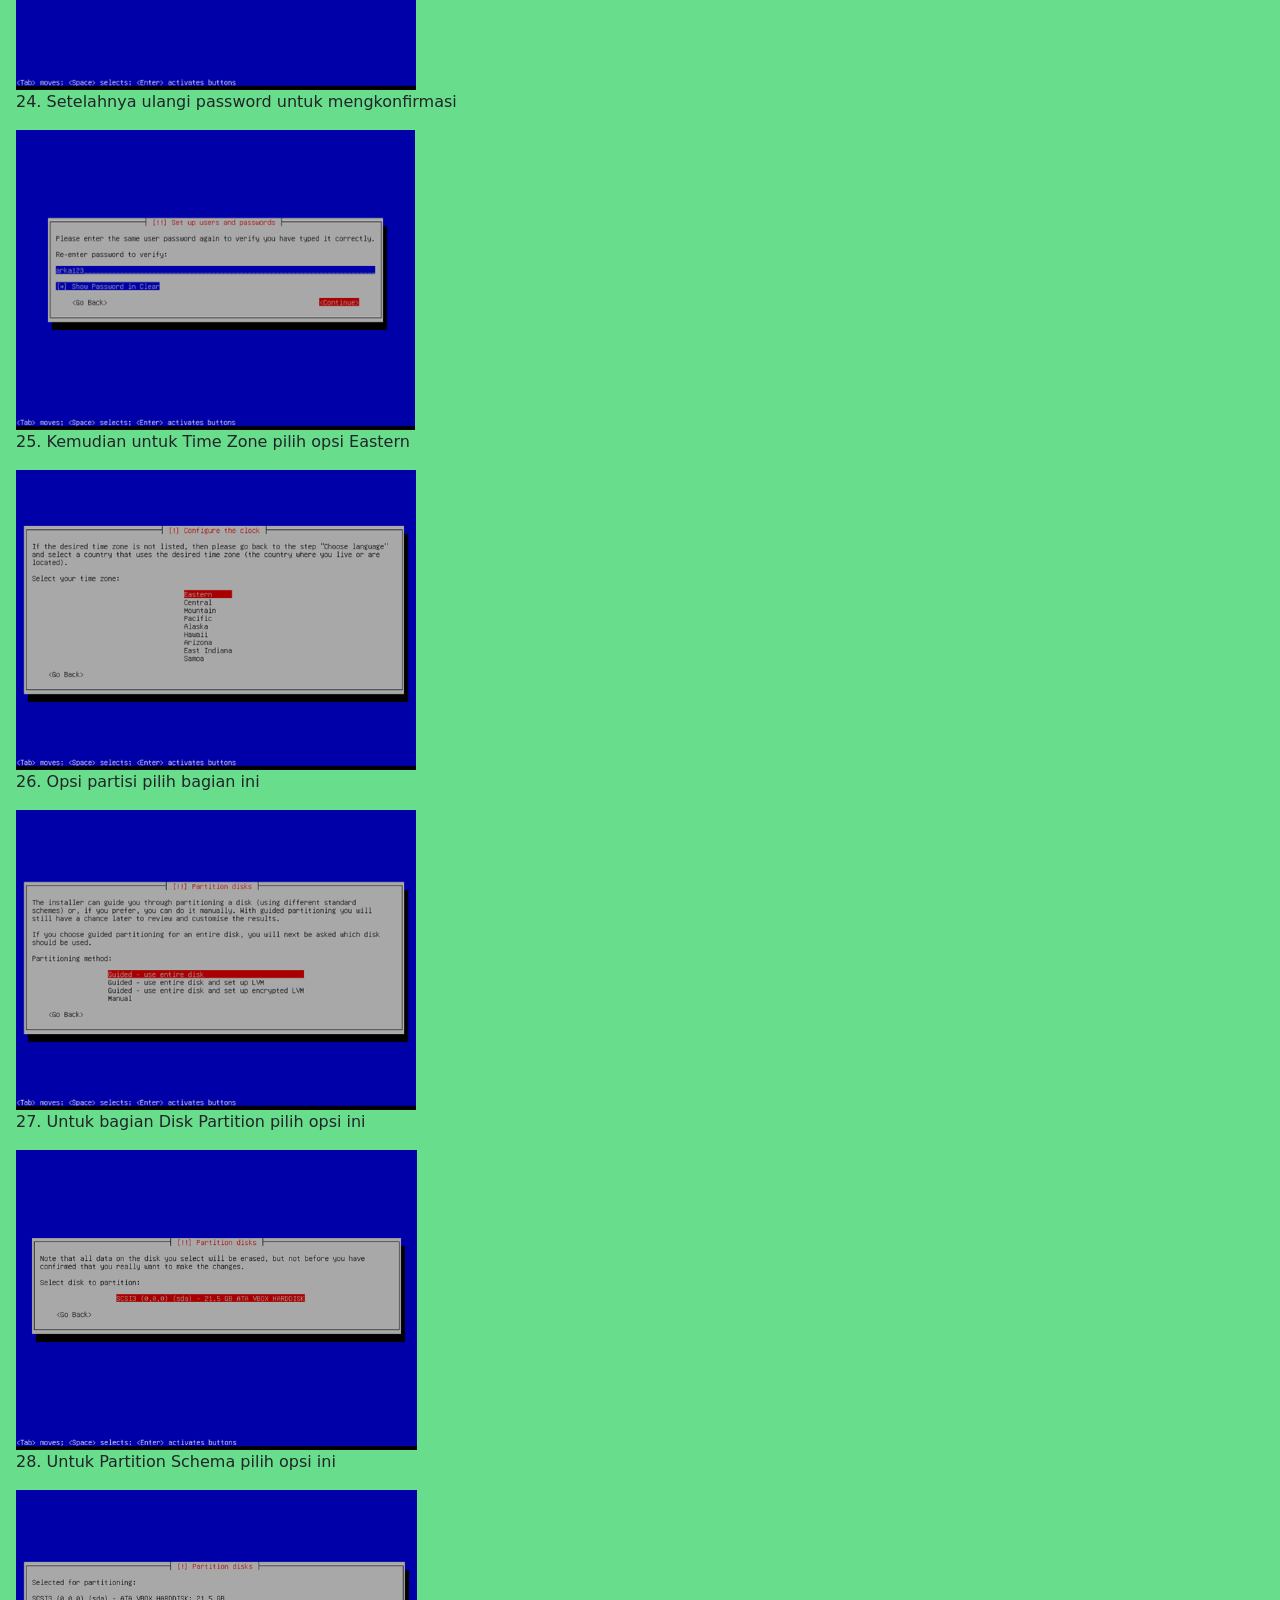
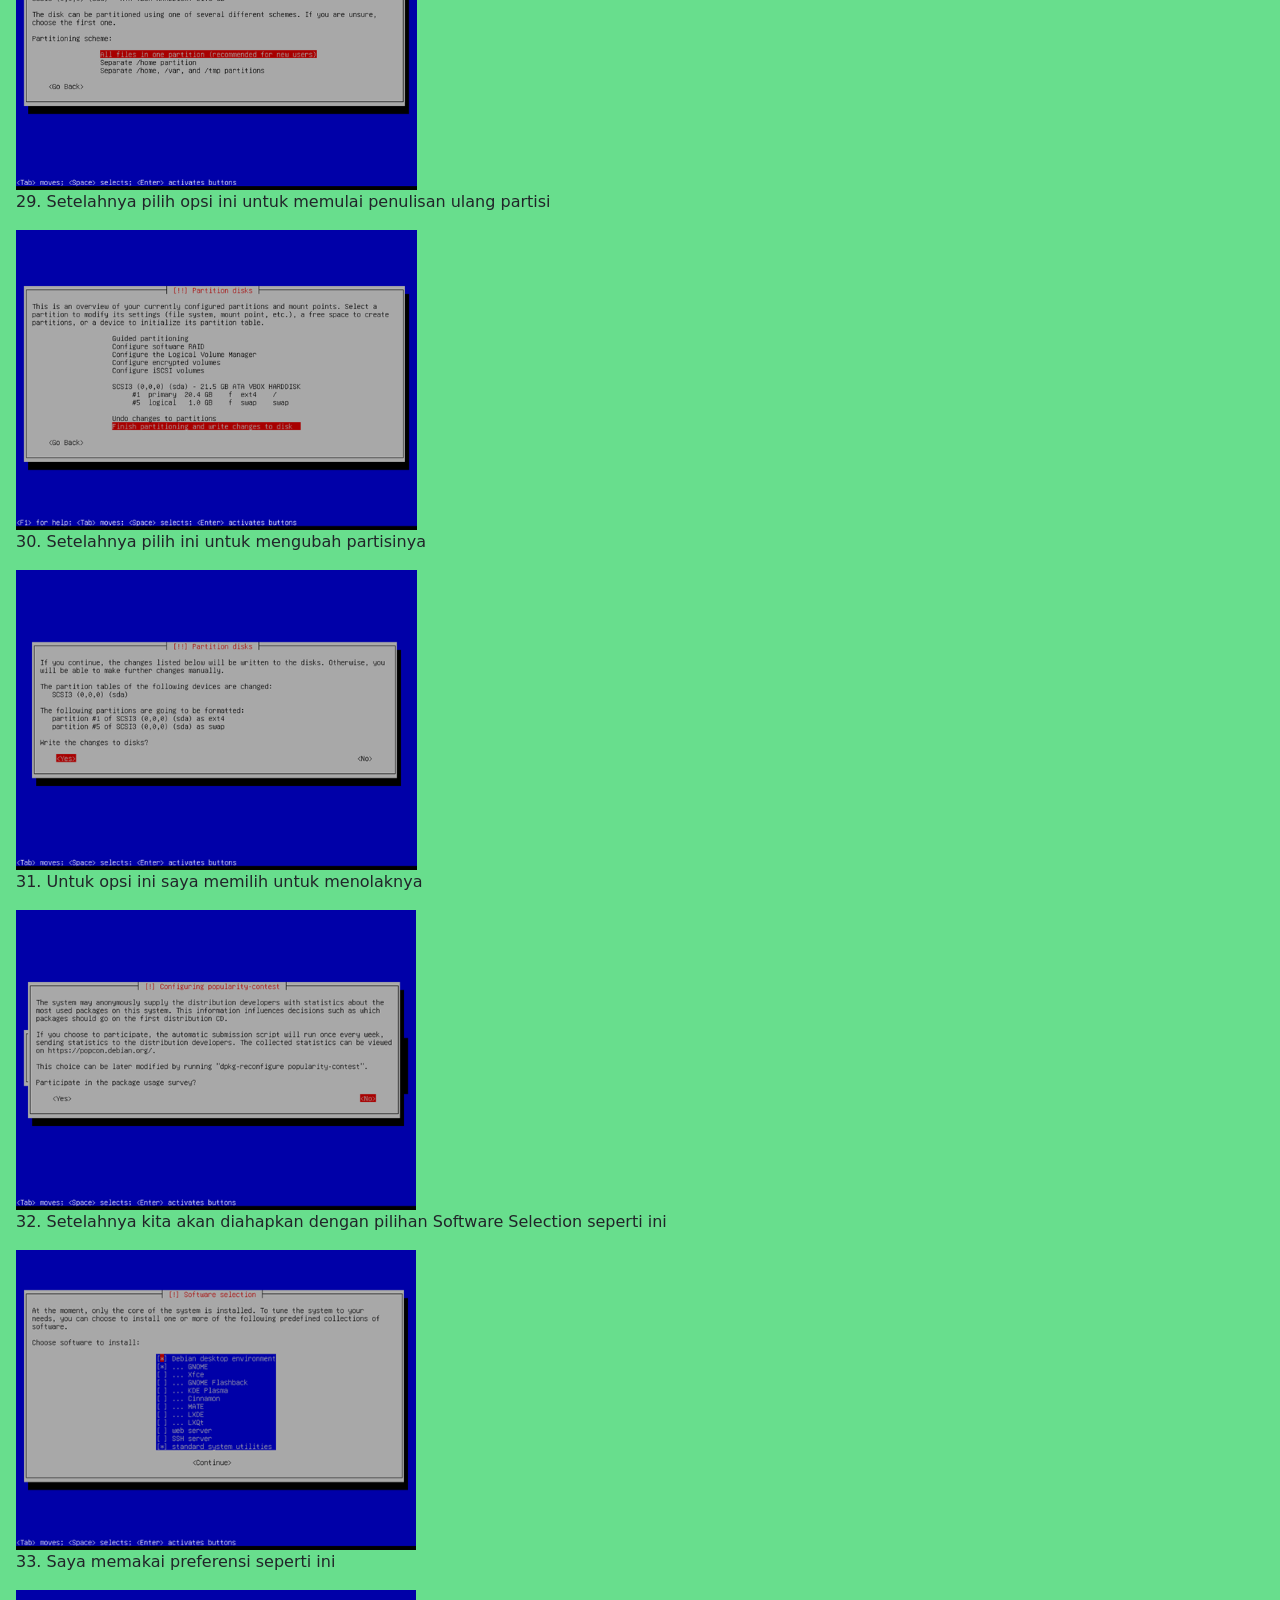
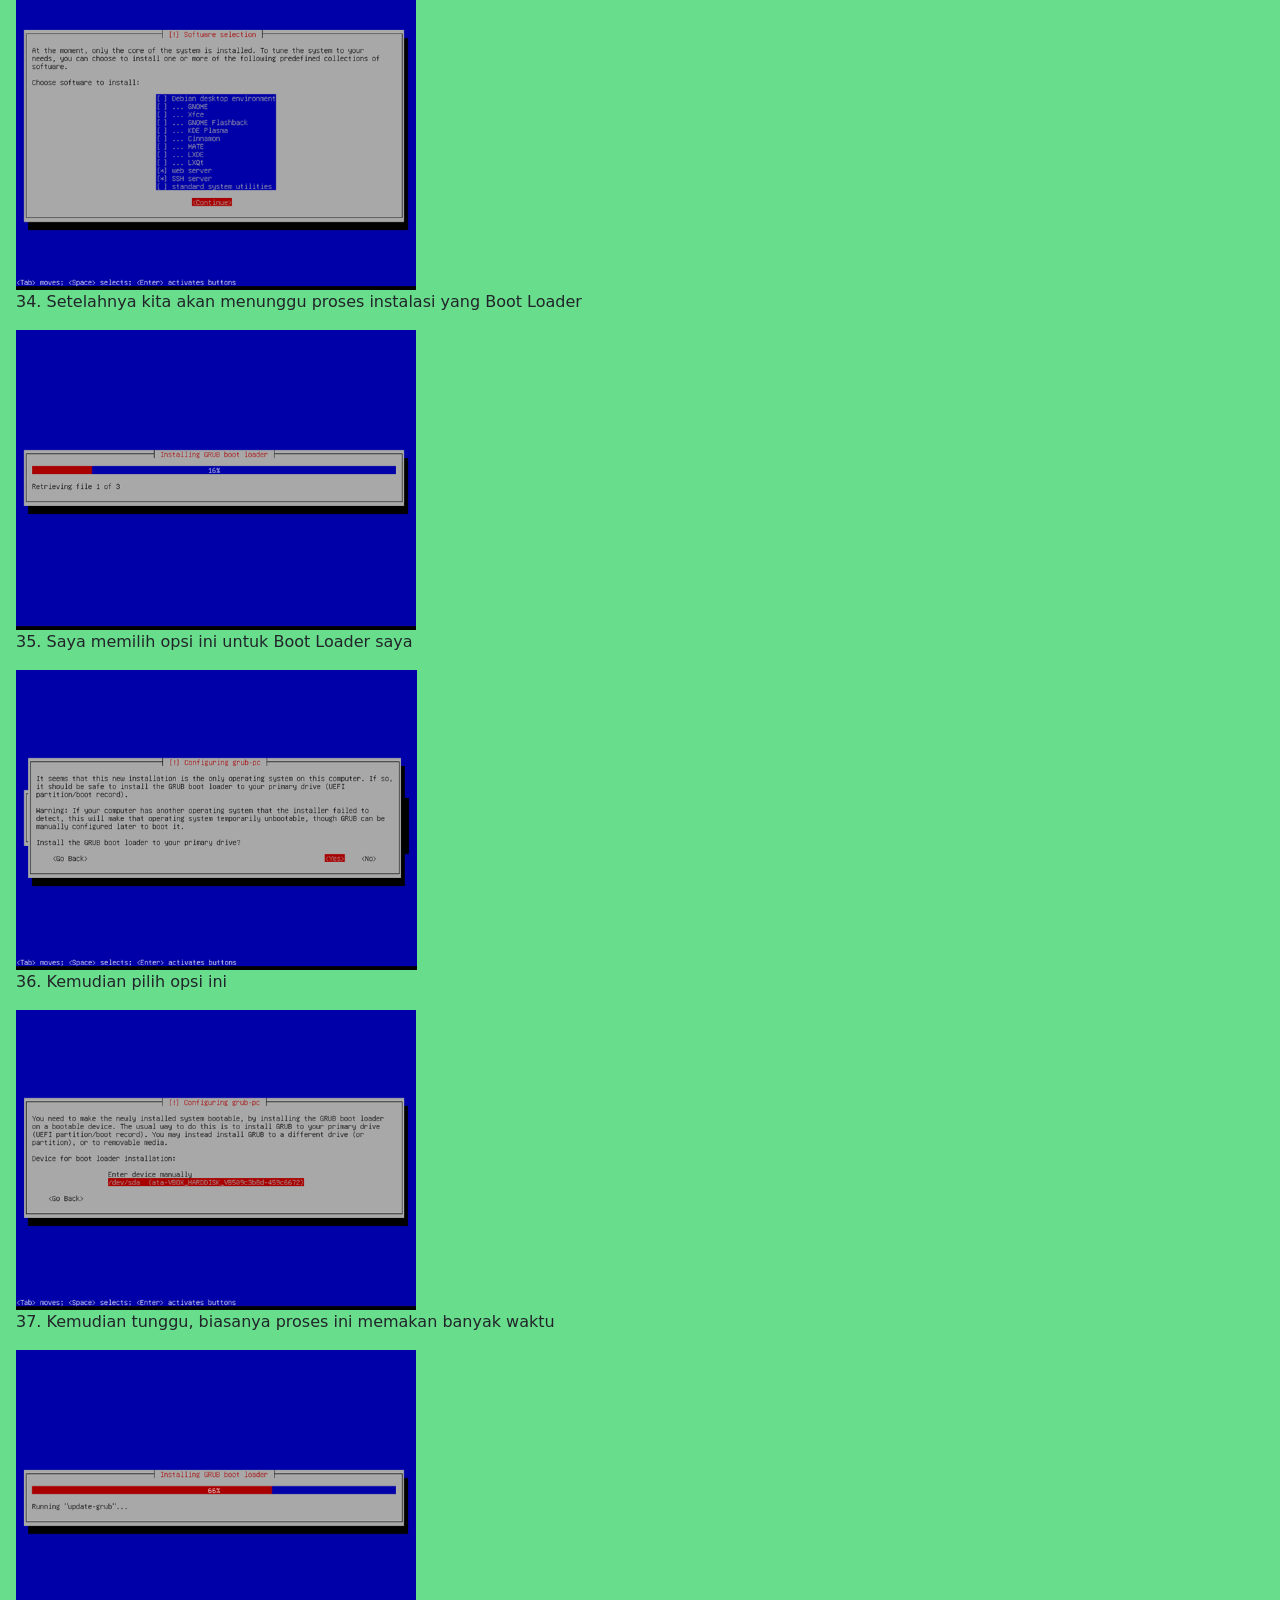
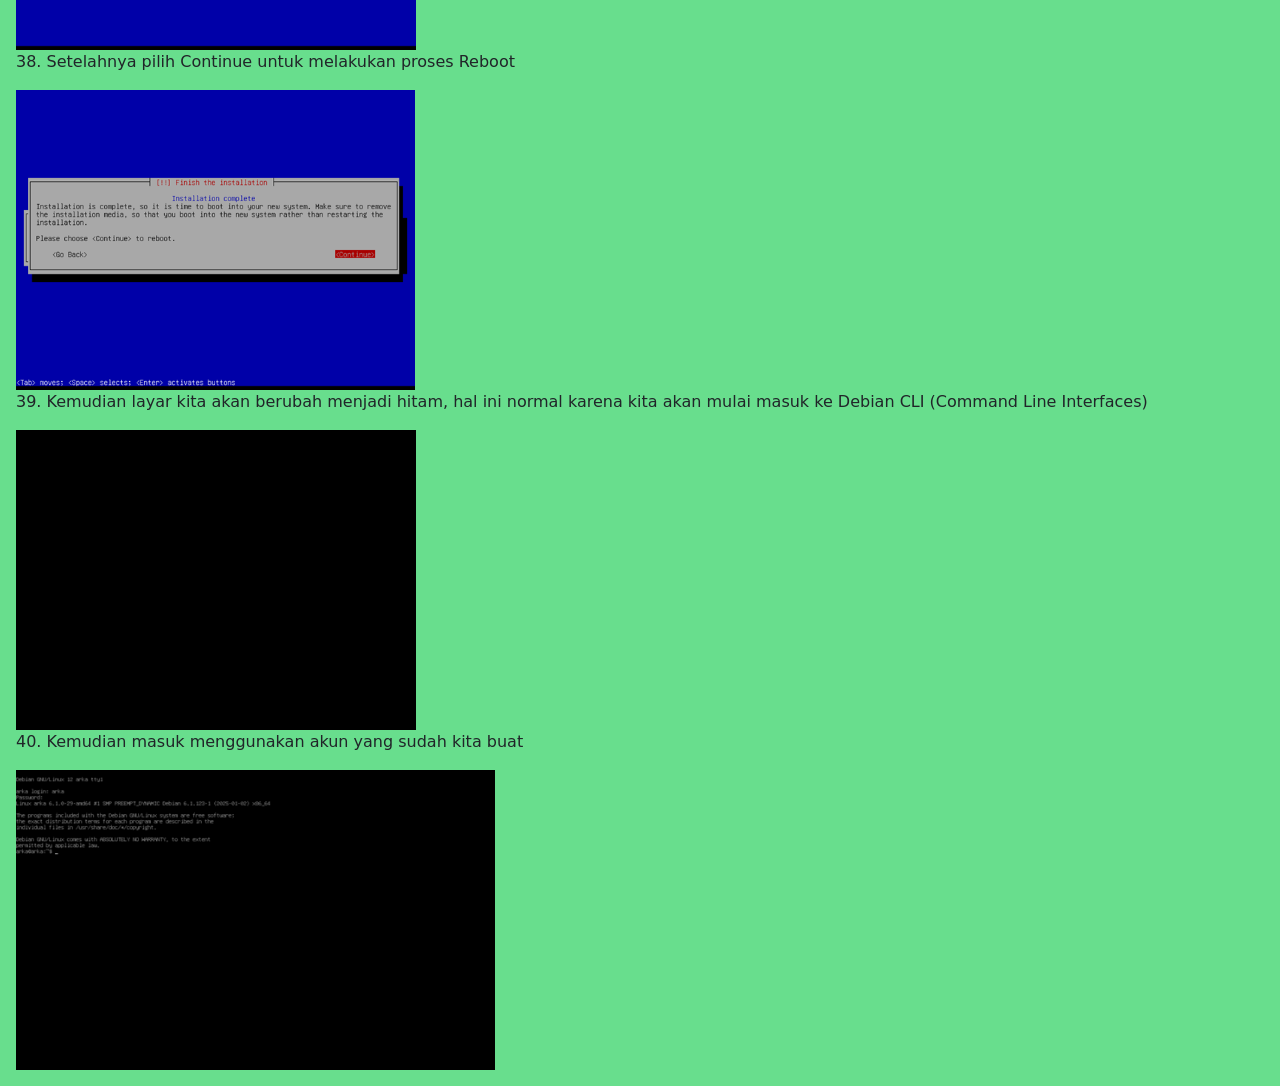
<file: webs/instalasi.html>
<!doctype html>
<html lang="en">
  <head>
    <meta charset="utf-8" />
    <meta name="viewport" content="width=device-width, initial-scale=1" />
    <title>Bootstrap demo</title>
    <link href="https://cdn.jsdelivr.net/npm/bootstrap@5.3.8/dist/css/bootstrap.min.css" rel="stylesheet" integrity="sha384-sRIl4kxILFvY47J16cr9ZwB07vP4J8+LH7qKQnuqkuIAvNWLzeN8tE5YBujZqJLB" crossorigin="anonymous" />
    <link rel="stylesheet" href="css.css" />
  </head>
  <style>
    body {
      background-color: #68de8d;
    }
    #nav {
      background-color: #05634d;
    }
  </style>
  <header>
    <nav class="navbar navbar-expand-lg" id="nav">
      <div class="container-fluid">
        <a class="navbar-brand text-white" href="hal2.html">Kembali</a>
      </div>
    </nav>
  </header>
  <body>
    <div class="m-3">
        <h2>Instalasi Debian</h2>
        <p>Sebelum menginstall Debian, pastikan kalian sudah memiliki file ISO dari Debian itu, jika belum, kalian bisa mengunduhnya <a href="https://www.debian.org/download" target="_blank">di sini</a></p>
        <br>
        <p>Apabila kalian sudah memiliki file ISO, kalian bisa melanjutkan ke Langkah-langkah berikut</p>
        <p>1. Buka VirtualBox</p>
        <img src="instalasi/image.png" alt="" height="300">
        <p>2. Pada navigasi pilih opsi “Baru”</p>
        <img src="instalasi/Gambar1.png" alt="" height="300">
        <p>3. Beri nama pada sistem operasi kita</p>
        <img src="instalasi/Gambar2.png" alt="" height="300">
        <p>4. Pada kolom folder, klik panah kebawah dan pilih opsi lainnya</p>
        <img src="instalasi/Gambar3.png" alt="" height="300">
        <p>5. Setelahnya kita akan masuk ke File Manager, kemudian buatlah folder baru sebagai tempat penyimpanan sistem operasi kita. Kemudian pilih folder tersebut</p>
        <img src="instalasi/Gambar4.png" alt="" height="300">
        <p>6. Setelahnya ke kolom image ISO, klik pilih ISO dan pilih ISO debian kita</p>
        <img src="instalasi/Gambar5.png" alt="" height="300">
        <p>7. Setelahnya, centang pada bagian instalasi tak terdampingi</p>
        <img src="instalasi/Gambar6.png" alt="" height="300">
        <p>8. Pilih Hard Disk dan saya menggunakan pengaturan ini</p>
        <img src="instalasi/Gambar7.png" alt="" height="300">
        <p>9. Kemudian klik selesai dan pilih opsi mulai di navigasi</p>
        <img src="instalasi/Gambar8.png" alt="" height="300">
        <p>10. Tampilan awal kurang lebih akan seperti ini</p>
        <img src="instalasi/Gambar9.png" alt="" height="300">
        <p>11. Untuk tampilan yang lebih besar, pilih opsi Tilik > Layar Visual > dan saya memilih layar virtual 150%</p>
        <img src="instalasi/Gambar10.png" alt="" height="300">
        <p>12. Setelahnya tampilannya akan seperti ini</p>
        <img src="instalasi/Gambar11.png" alt="" height="300">
        <p>13. Karena mesin virtual ini tidak bisa memakai krusor, kita perlu menggunakan tombol PgUp, PgDn, Home, dan End. Untuk opsi ini pilih Install</p>
        <img src="instalasi/Gambar12.png" alt="" height="300">
        <p>14. Kemudian pilih English untuk opsi ini</p>
        <img src="instalasi/Gambar13.png" alt="" height="300">
        <p>15. Kemudian untuk Location pilih United State saja</p>
        <img src="instalasi/Gambar14.png" alt="" height="300">
        <p>16. Untuk keymap gunakan American English</p>
        <img src="instalasi/Gambar15.png" alt="" height="300">
        <p>17. Setelahnya masukkan nama, ketika sudah dirasa cocok, klik Continue</p>
        <img src="instalasi/Gambar16.png" alt="" height="300">
        <p>18.	Kemudian untuk bagian Domain Name kita kosongkan saja </p>
        <img src="instalasi/Gambar17.png" alt="" height="300">
        <p>19.	Kemudian ini adalah bagian yang cukup krusial,  yaitu kata sandi untuk Root, disini akan saya samakan saja dengan kata sandi biasa, tujuannya agar lebih mudah diakses</p>
        <img src="instalasi/Gambar18.png" alt="" height="300">
        <p>20. Kemudian masukkan kata sandi yang barusan kita buat</p>
        <img src="instalasi/Gambar19.png" alt="" height="300">
        <p>21. Kemudian kita akan memasukkan nama pengguna</p>
        <img src="instalasi/Gambar20.png" alt="" height="300">
        <p>22. Kemudian kita akan memasukkan Username, disini saya menggunakan sesuai apa yang diberikan oleh sistem</p>
        <img src="instalasi/Gambar21.png" alt="" height="300">
        <p>23. Kemudian kita akan membuat password untuk masuk ke mode Super User, disini saya menggunakan password yang sama seperti sebelumnya</p>
        <img src="instalasi/Gambar22.png" alt="" height="300">
        <p>24. Setelahnya ulangi password untuk mengkonfirmasi</p>
        <img src="instalasi/Gambar23.png" alt="" height="300">
        <p>25. Kemudian untuk Time Zone pilih opsi Eastern</p>
        <img src="instalasi/Gambar24.png" alt="" height="300">
        <p>26. Opsi partisi pilih bagian ini</p>
        <img src="instalasi/Gambar25.png" alt="" height="300">
        <p>27. Untuk bagian Disk Partition pilih opsi ini</p>
        <img src="instalasi/Gambar26.png" alt="" height="300">
        <p>28. Untuk Partition Schema pilih opsi ini</p>
        <img src="instalasi/Gambar27.png" alt="" height="300">
        <p>29. Setelahnya pilih opsi ini untuk memulai penulisan ulang partisi</p>
        <img src="instalasi/Gambar28.png" alt="" height="300">
        <p>30. Setelahnya pilih ini untuk mengubah partisinya</p>
        <img src="instalasi/Gambar29.png" alt="" height="300">
        <p>31. Untuk opsi ini saya memilih untuk menolaknya</p>
        <img src="instalasi/Gambar30.png" alt="" height="300">
        <p>32. Setelahnya kita akan diahapkan dengan pilihan Software Selection seperti ini</p>
        <img src="instalasi/Gambar31.png" alt="" height="300">
        <p>33. Saya memakai preferensi seperti ini</p>
        <img src="instalasi/Gambar32.png" alt="" height="300">
        <p>34. Setelahnya kita akan menunggu proses instalasi yang Boot Loader</p>
        <img src="instalasi/Gambar33.png" alt="" height="300">
        <p>35. Saya memilih opsi ini untuk Boot Loader saya</p>
        <img src="instalasi/Gambar34.png" alt="" height="300">
        <p>36. Kemudian pilih opsi ini</p>
        <img src="instalasi/Gambar35.png" alt="" height="300">
        <p>37. Kemudian tunggu, biasanya proses ini memakan banyak waktu</p>
        <img src="instalasi/Gambar36.png" alt="" height="300">
        <p>38. Setelahnya pilih Continue untuk melakukan proses Reboot</p>
        <img src="instalasi/Gambar37.png" alt="" height="300">
        <p>39. Kemudian layar kita akan berubah menjadi hitam, hal ini normal karena kita akan mulai masuk ke Debian CLI (Command Line Interfaces)</p>
        <img src="instalasi/Gambar38.png" alt="" height="300">
        <p>40. Kemudian masuk menggunakan akun yang sudah kita buat</p>
        <img src="instalasi/Gambar39.png" alt="" height="300">
    </div>
    
    <script src="https://cdn.jsdelivr.net/npm/bootstrap@5.3.8/dist/js/bootstrap.bundle.min.js" integrity="sha384-FKyoEForCGlyvwx9Hj09JcYn3nv7wiPVlz7YYwJrWVcXK/BmnVDxM+D2scQbITxI" crossorigin="anonymous"></script>
</body>
</html>
</file>
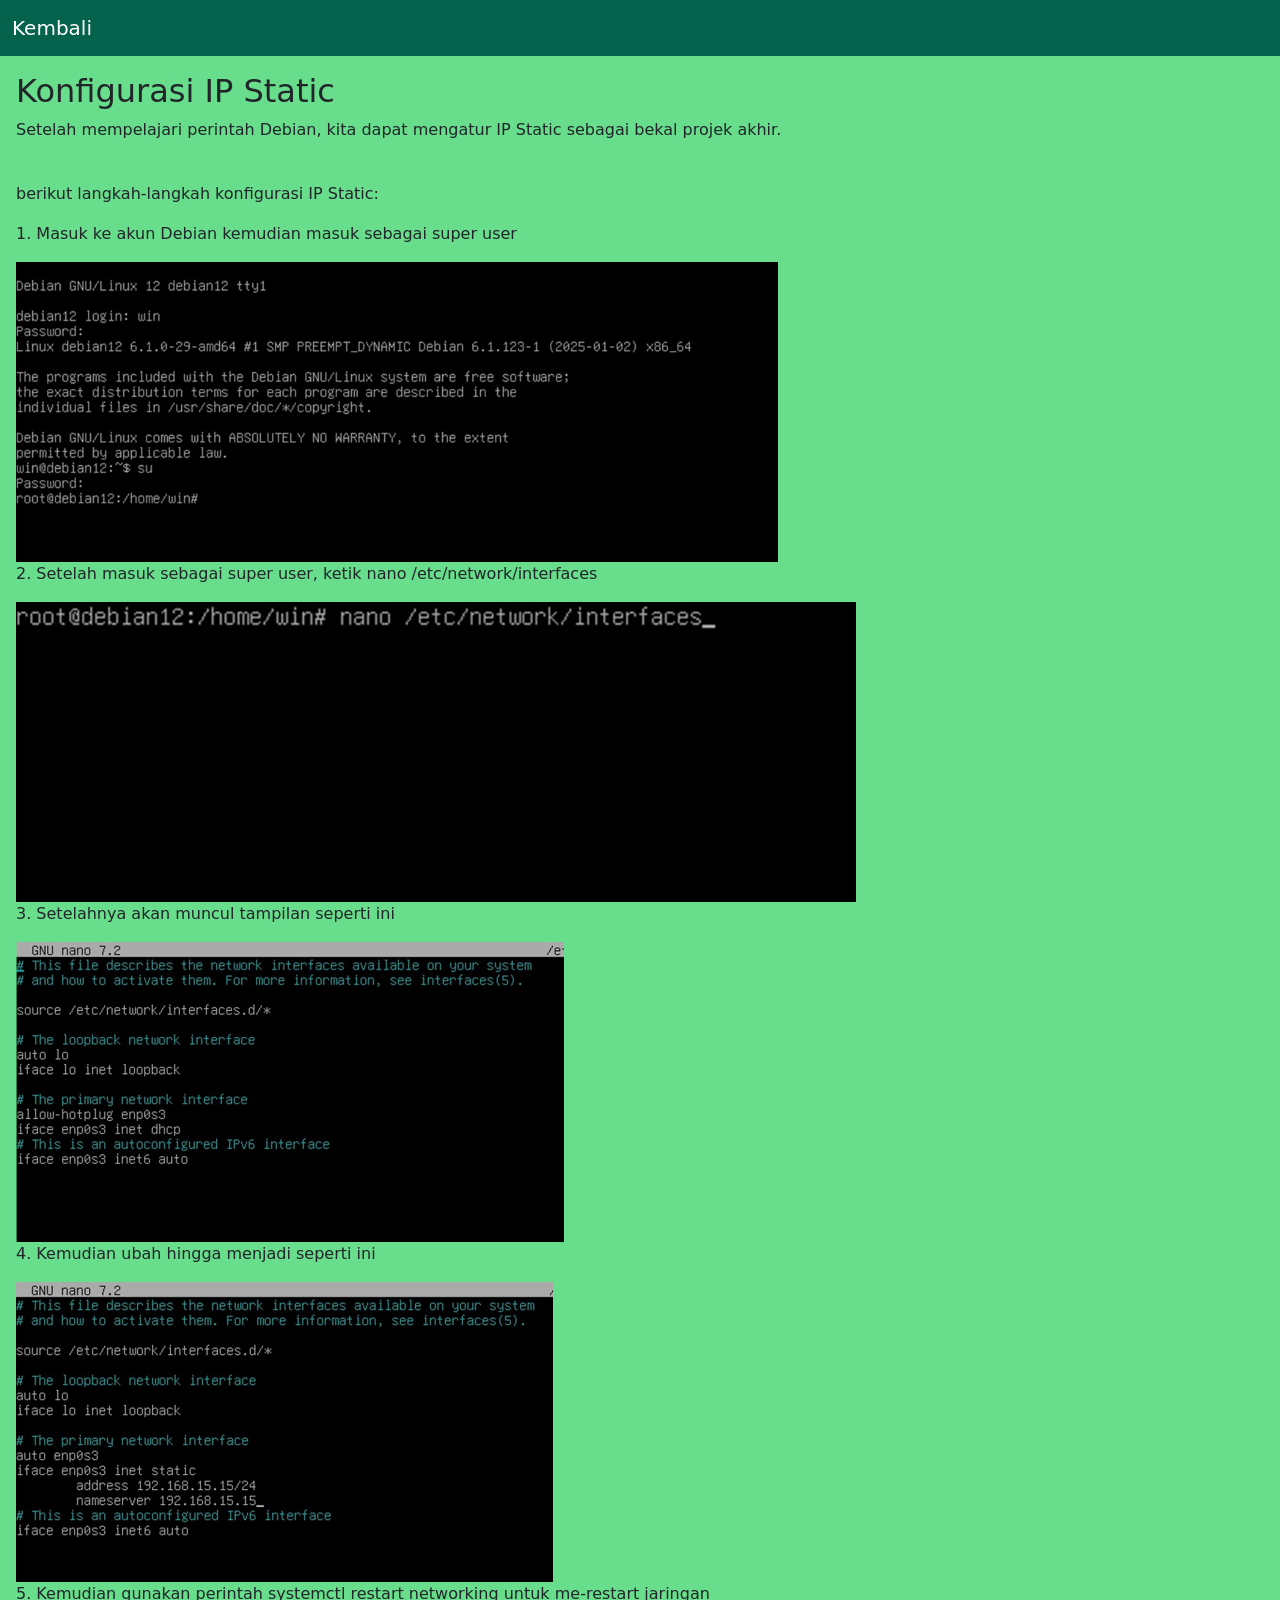
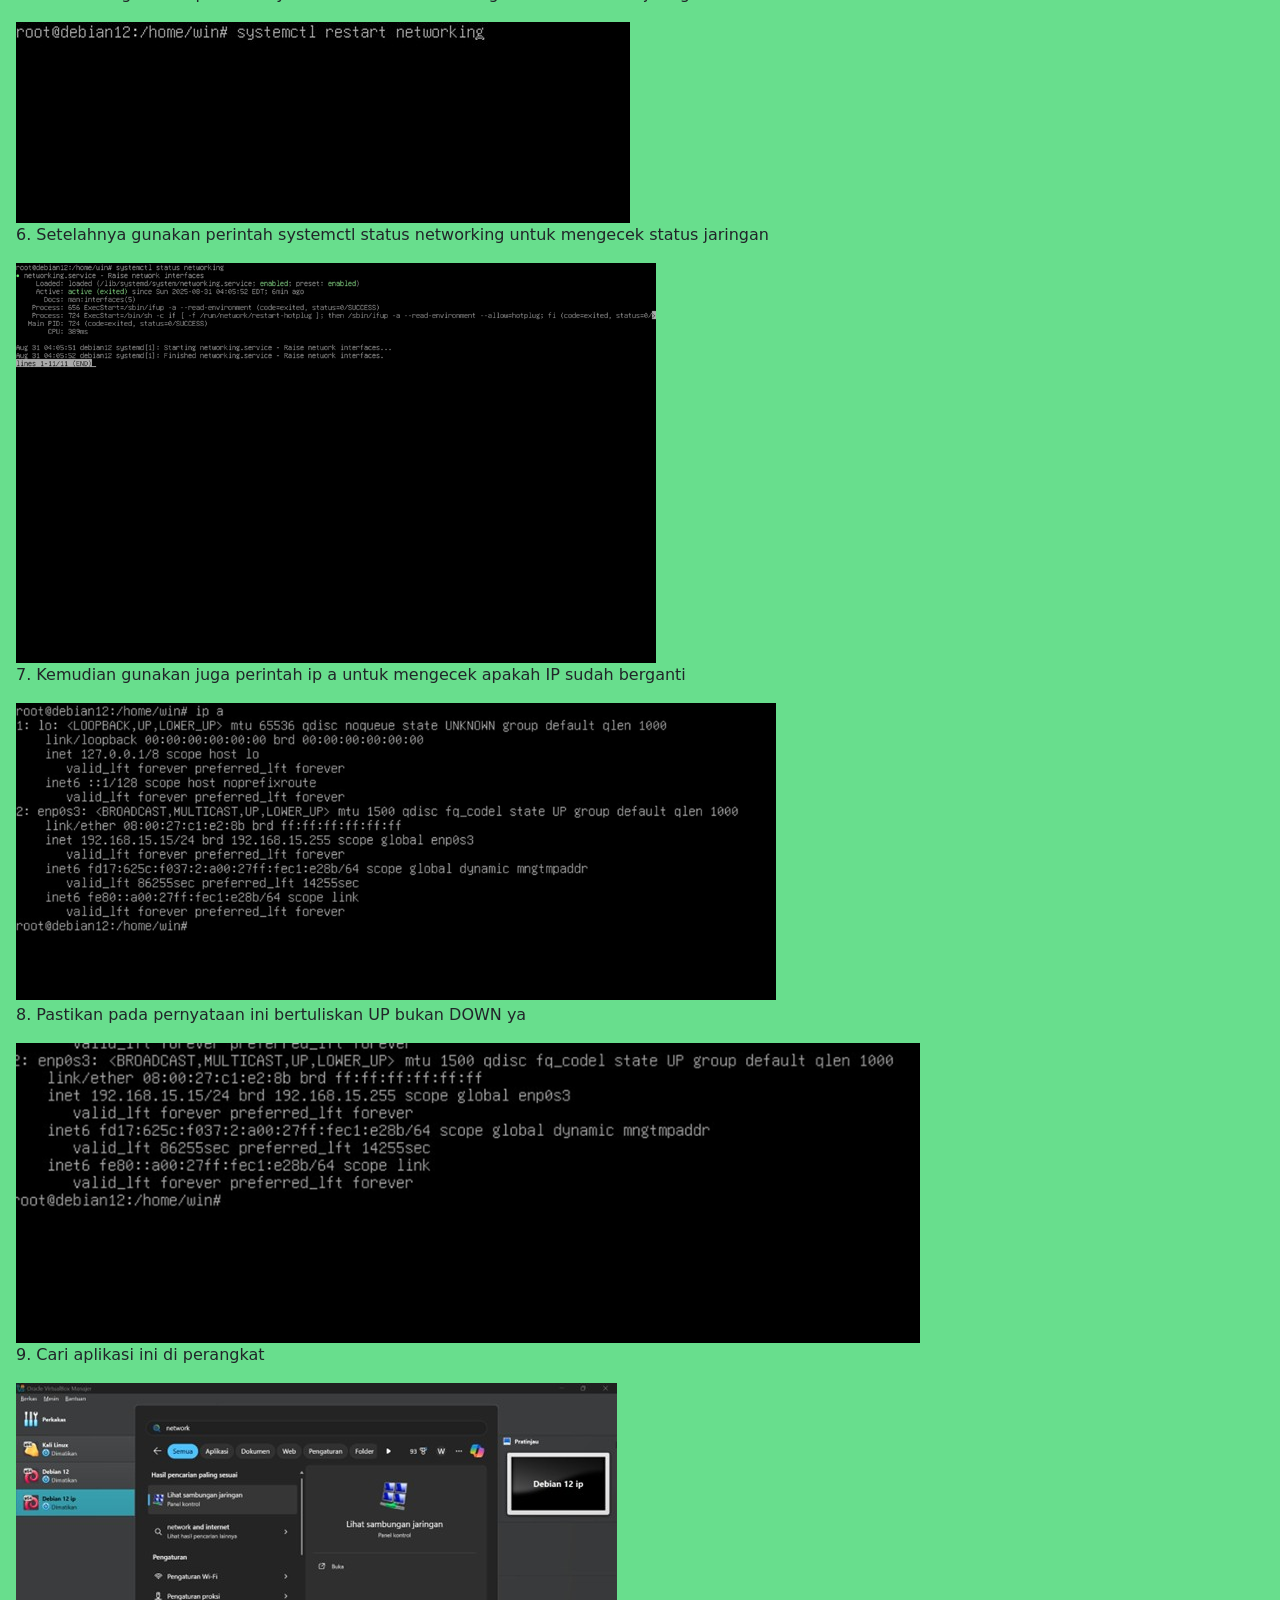
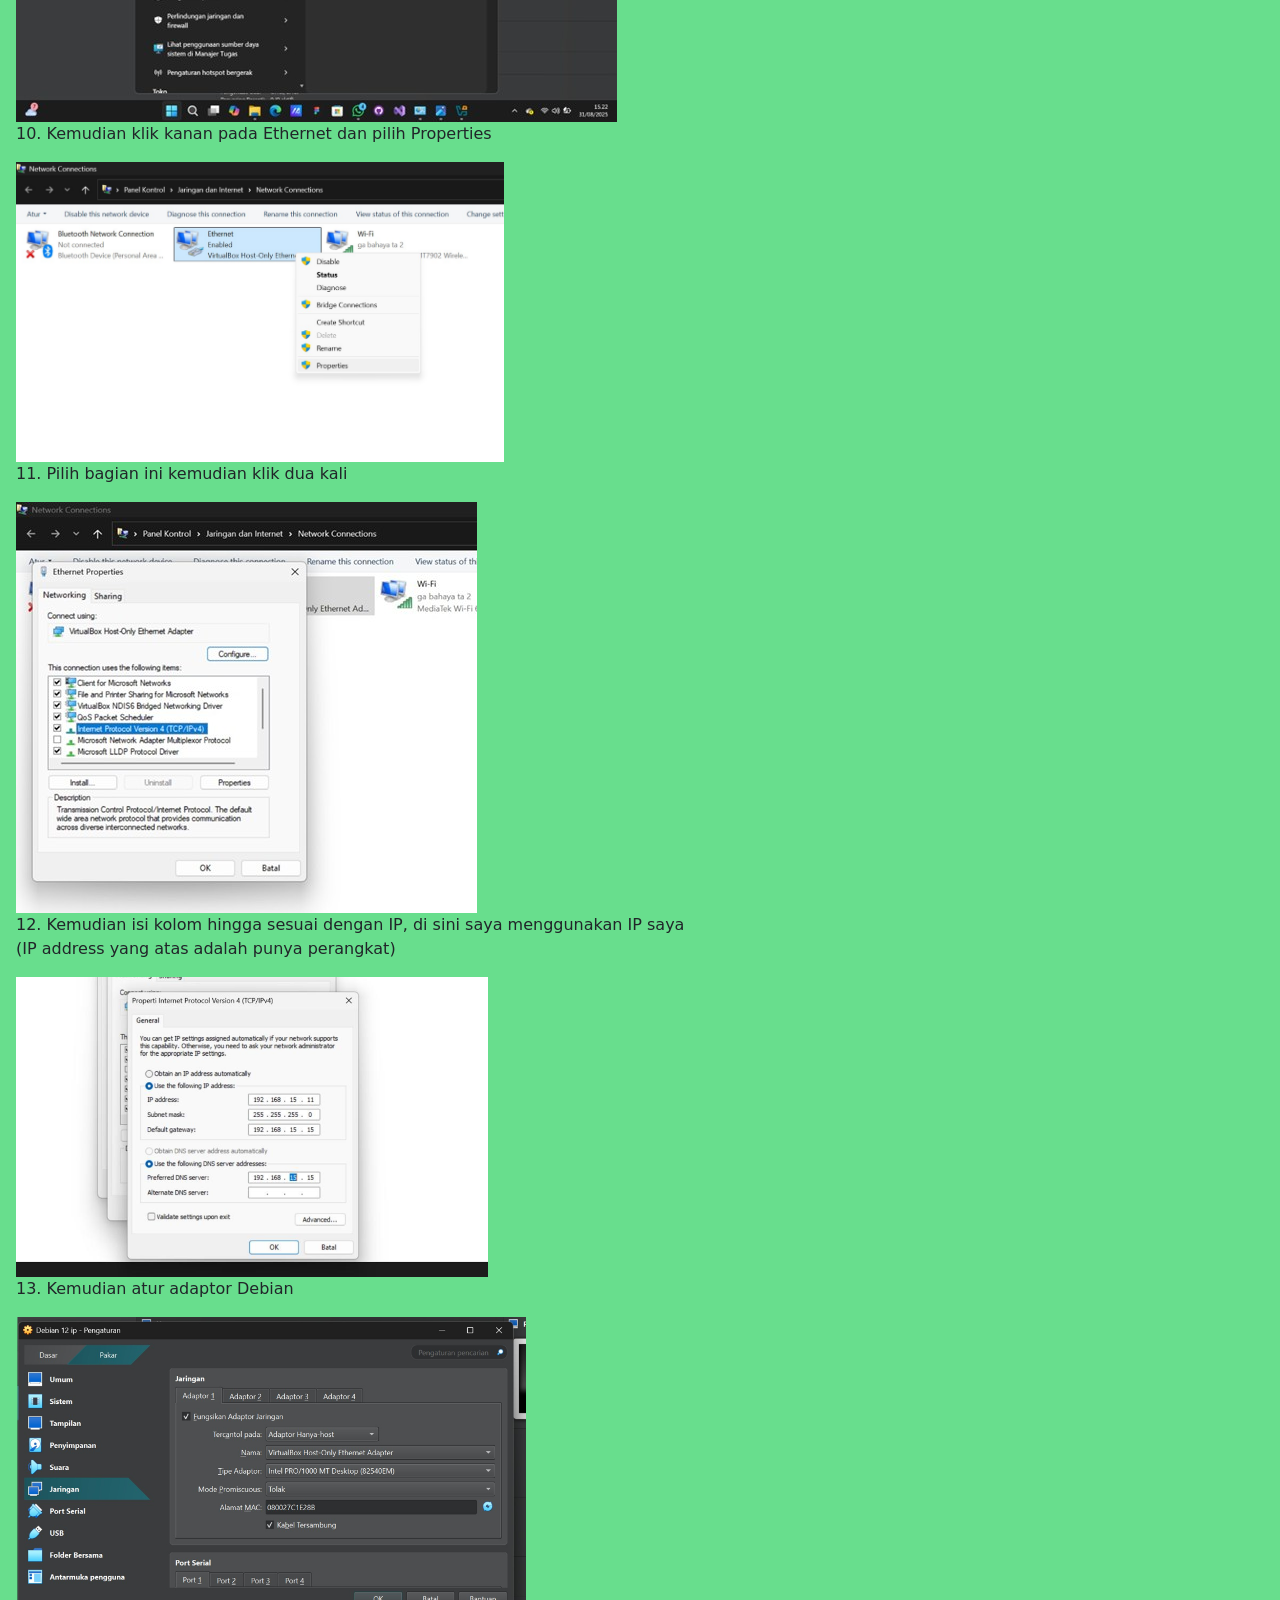
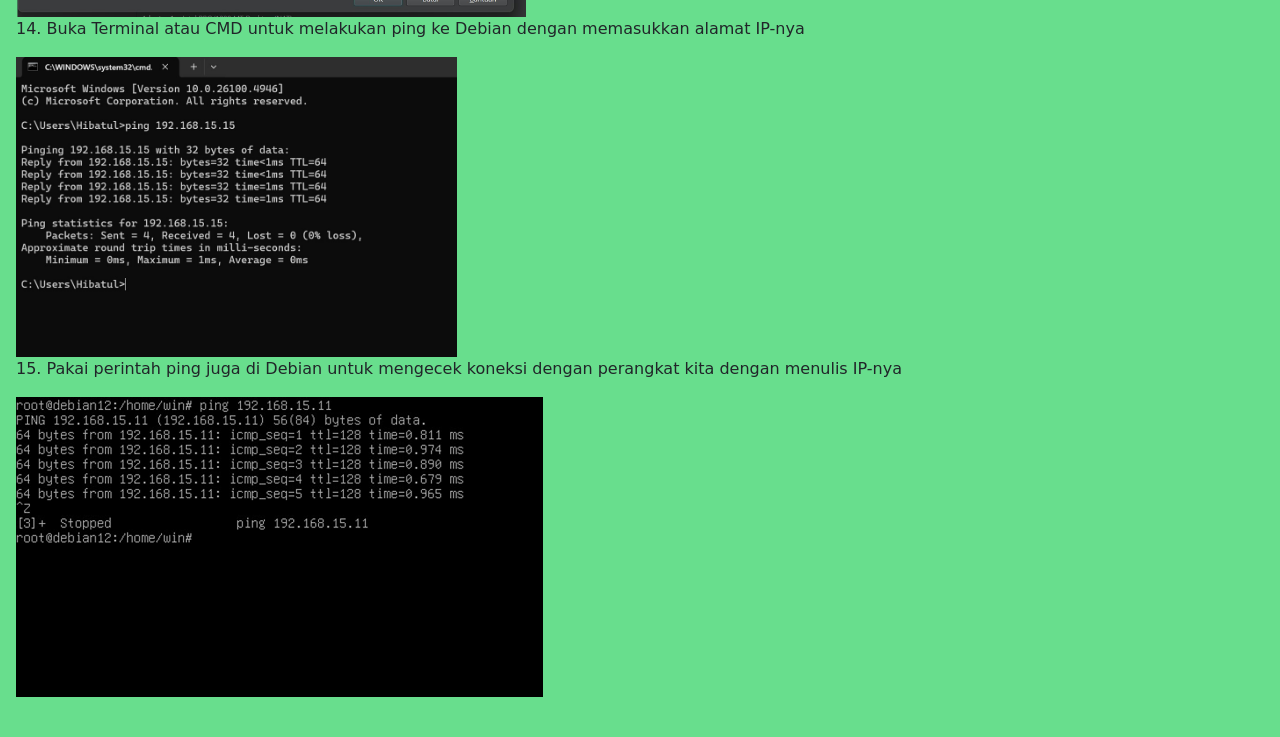
<file: webs/ip.html>
<!doctype html>
<html lang="en">
  <head>
    <meta charset="utf-8" />
    <meta name="viewport" content="width=device-width, initial-scale=1" />
    <title>Bootstrap demo</title>
    <link href="https://cdn.jsdelivr.net/npm/bootstrap@5.3.8/dist/css/bootstrap.min.css" rel="stylesheet" integrity="sha384-sRIl4kxILFvY47J16cr9ZwB07vP4J8+LH7qKQnuqkuIAvNWLzeN8tE5YBujZqJLB" crossorigin="anonymous" />
    <link rel="stylesheet" href="css.css" />
  </head>
  <style>
    body {
      background-color: #68de8d;
    }
    #nav {
      background-color: #05634d;
    }
  </style>
  <header>
    <nav class="navbar navbar-expand-lg" id="nav">
      <div class="container-fluid">
        <a class="navbar-brand text-white" href="hal2.html">Kembali</a>
      </div>
    </nav>
  </header>
  <body>
    <div class="m-3">
      <h2>Konfigurasi IP Static</h2>
      <p>Setelah mempelajari perintah Debian, kita dapat mengatur IP Static sebagai bekal projek akhir.</p>
      <br />
      <p>berikut langkah-langkah konfigurasi IP Static:</p>
    </div>
    <div class="m-3">

        <p>1.	Masuk ke akun Debian kemudian masuk sebagai super user</p> 
        <img src="ip/Gambar96.png" alt="" height="300">
        <p>2.	Setelah masuk sebagai super user, ketik nano /etc/network/interfaces</p>
        <img src="ip/Gambar97.png" alt="" height="300">
        <p>3.	Setelahnya akan muncul  tampilan seperti ini </p>
        <img src="ip/Gambar98.png" alt="" height="300">
        <p>4.	Kemudian ubah hingga menjadi seperti ini </p>
        <img src="ip/Gambar99.png" alt="" height="300">
        <p>5.	Kemudian gunakan perintah systemctl restart networking untuk me-restart jaringan</p> 
        <img src="ip/Gambar100.jpg" alt="">
        <p>6.	Setelahnya gunakan perintah systemctl status networking untuk mengecek status jaringan </p>
        <img src="ip/Gambar101.png" alt="" height="400">
        <p>7.	Kemudian gunakan juga perintah ip a untuk mengecek apakah IP sudah berganti </p>
        <img src="ip/Gambar102.png" alt="" height="300">
        <p>8.	Pastikan pada pernyataan ini bertuliskan UP bukan DOWN ya </p>
        <img src="ip/Gambar103.png" alt="" height="300">
        <p>9.	Cari aplikasi ini di perangkat</p>
        <img src="ip/Gambar104.jpg" alt="" >
        <p>10.	Kemudian klik kanan pada Ethernet dan pilih Properties</p>
        <img src="ip/Gambar105.png" alt="" height="300">
        <p>11.	Pilih bagian ini kemudian klik dua kali  </p>
        <img src="ip/Gambar106.jpg" alt="">
        <p>12.	Kemudian isi kolom hingga sesuai dengan IP,  di sini saya menggunakan IP saya <br> 
            (IP address yang atas adalah punya perangkat) </p>
            <img src="ip/Gambar107.png" alt="" height="300">
        <p>13.	Kemudian atur adaptor Debian </p>
        <img src="ip/Gambar108.png" alt="" height="300">
        <p>14.	Buka Terminal atau CMD untuk melakukan ping ke Debian dengan memasukkan alamat IP-nya </p>
        <img src="ip/Gambar109.png" alt="" height="300">
        <p>15.	Pakai perintah ping juga di Debian untuk mengecek koneksi dengan perangkat kita dengan menulis IP-nya </p>
        <img src="ip/Gambar110.png" alt="" height="300">
     
    </div>




 

    <script src="https://cdn.jsdelivr.net/npm/bootstrap@5.3.8/dist/js/bootstrap.bundle.min.js" integrity="sha384-FKyoEForCGlyvwx9Hj09JcYn3nv7wiPVlz7YYwJrWVcXK/BmnVDxM+D2scQbITxI" crossorigin="anonymous"></script>
  </body>
</html>
</file>
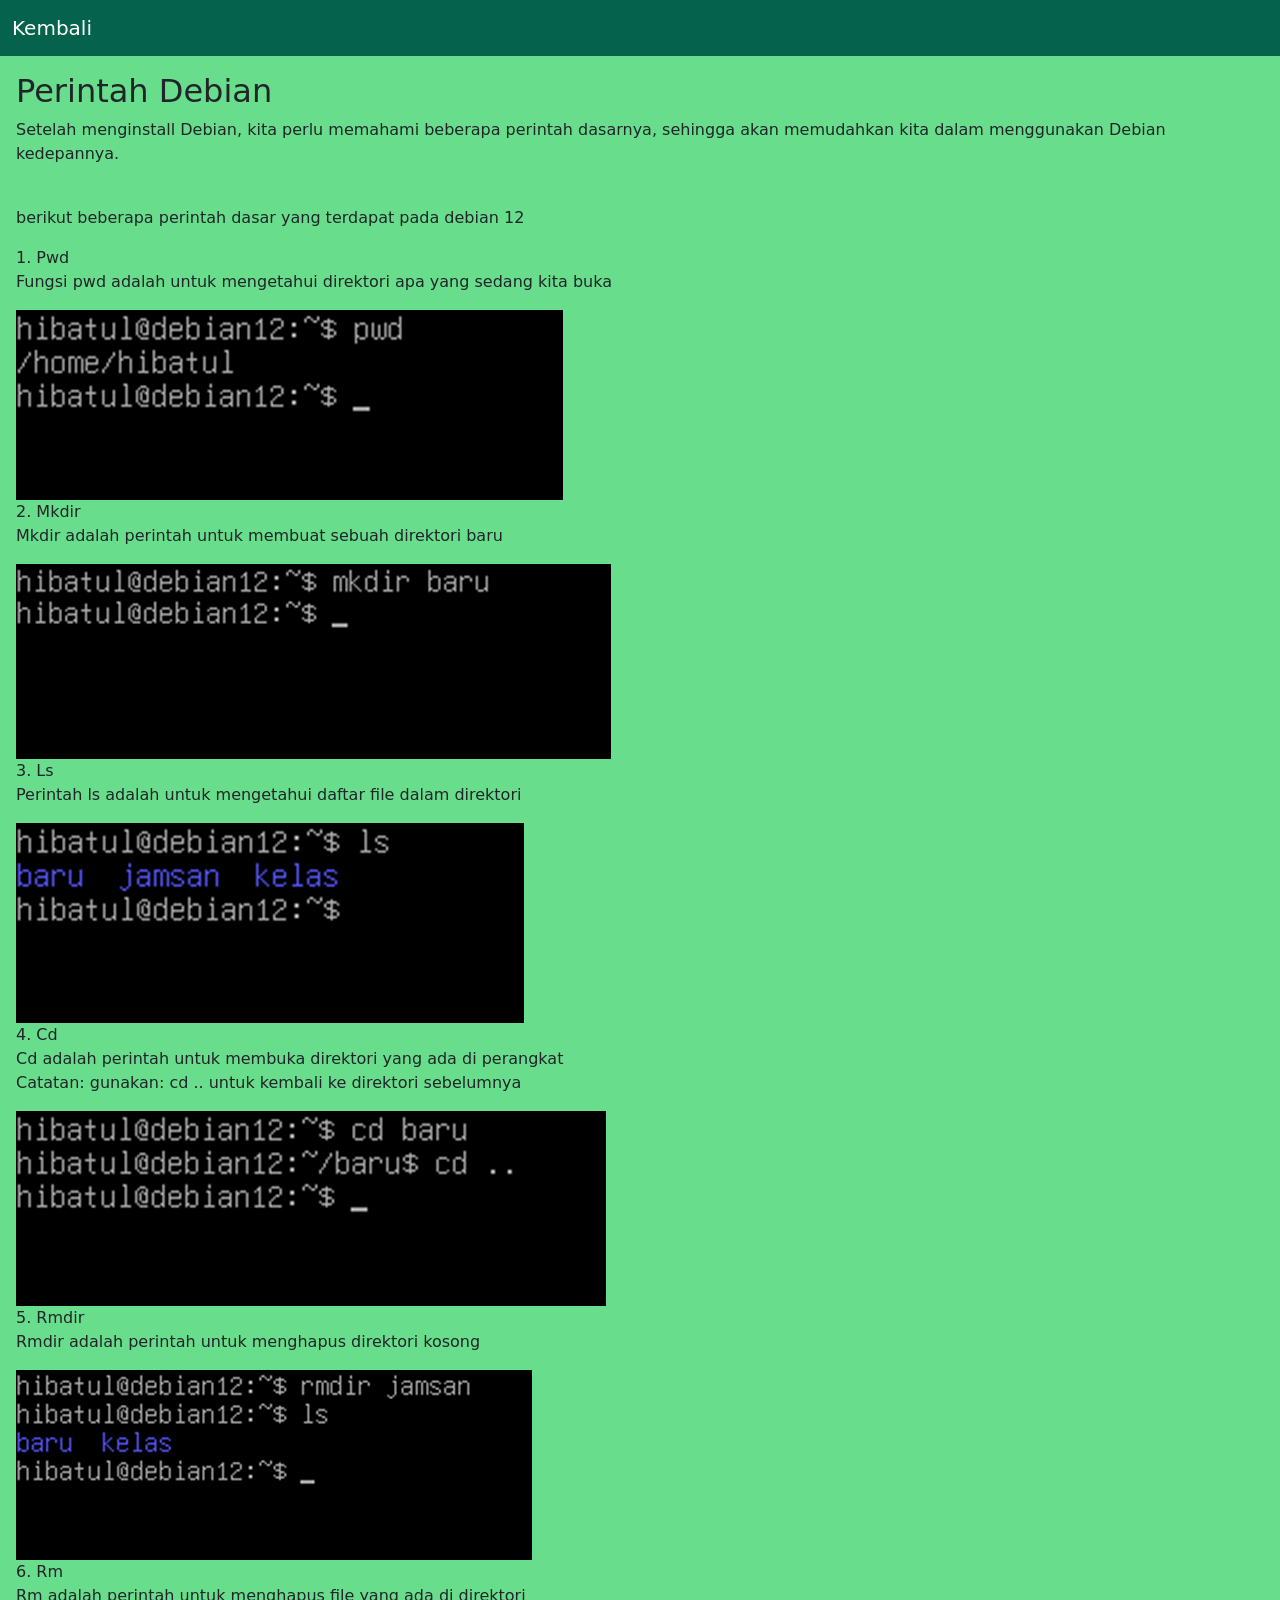
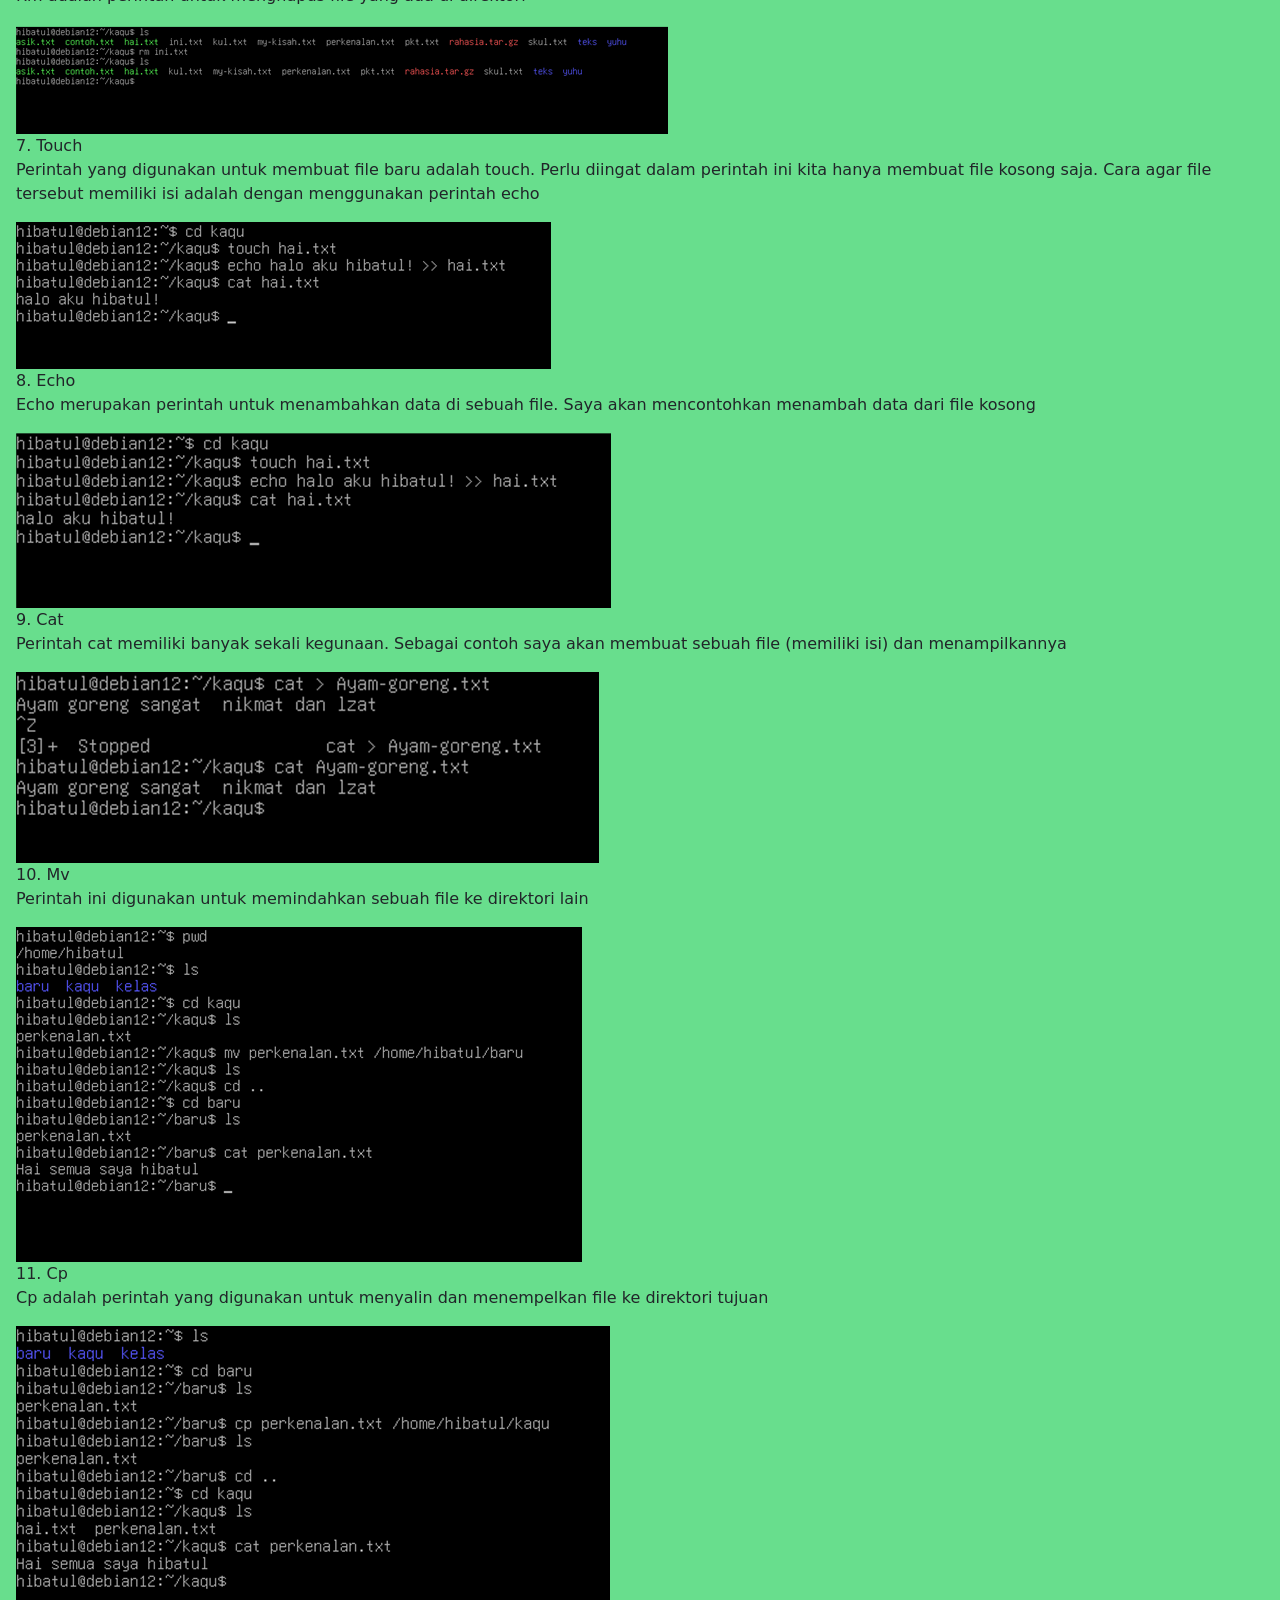
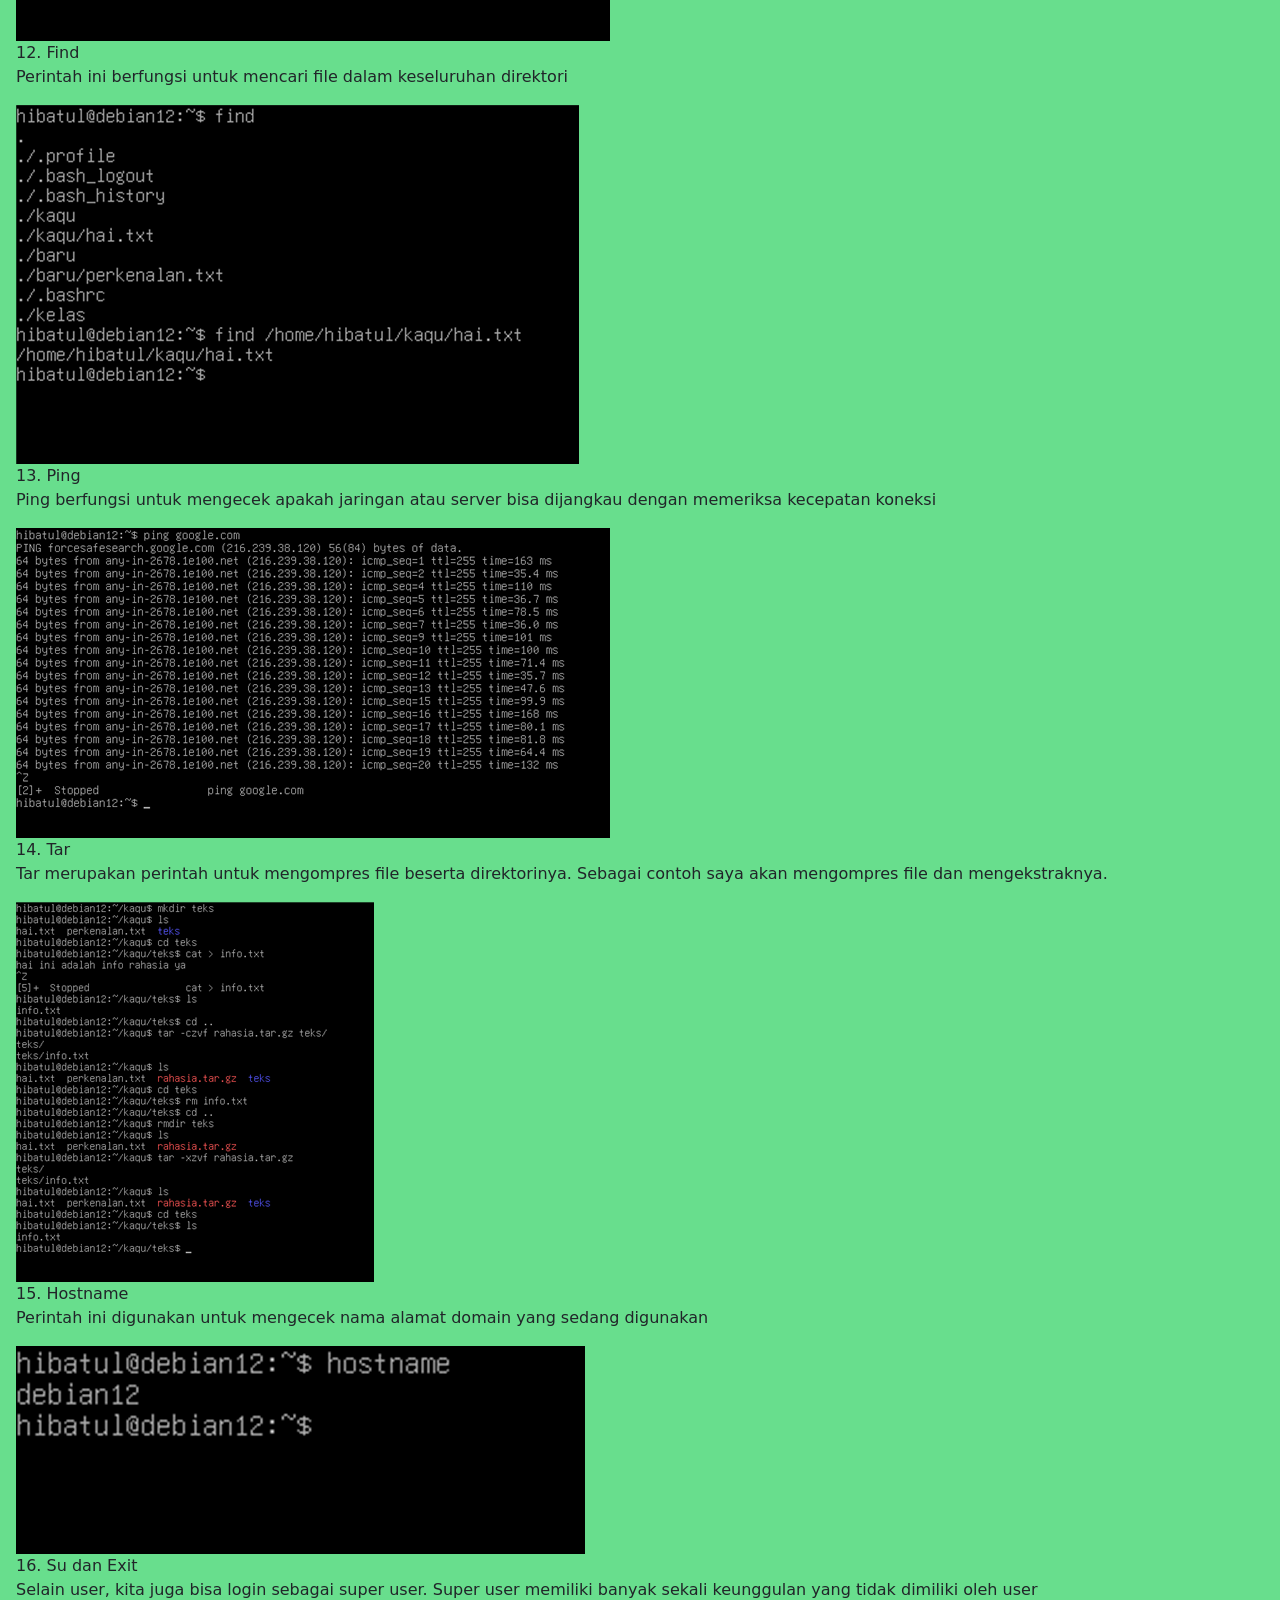
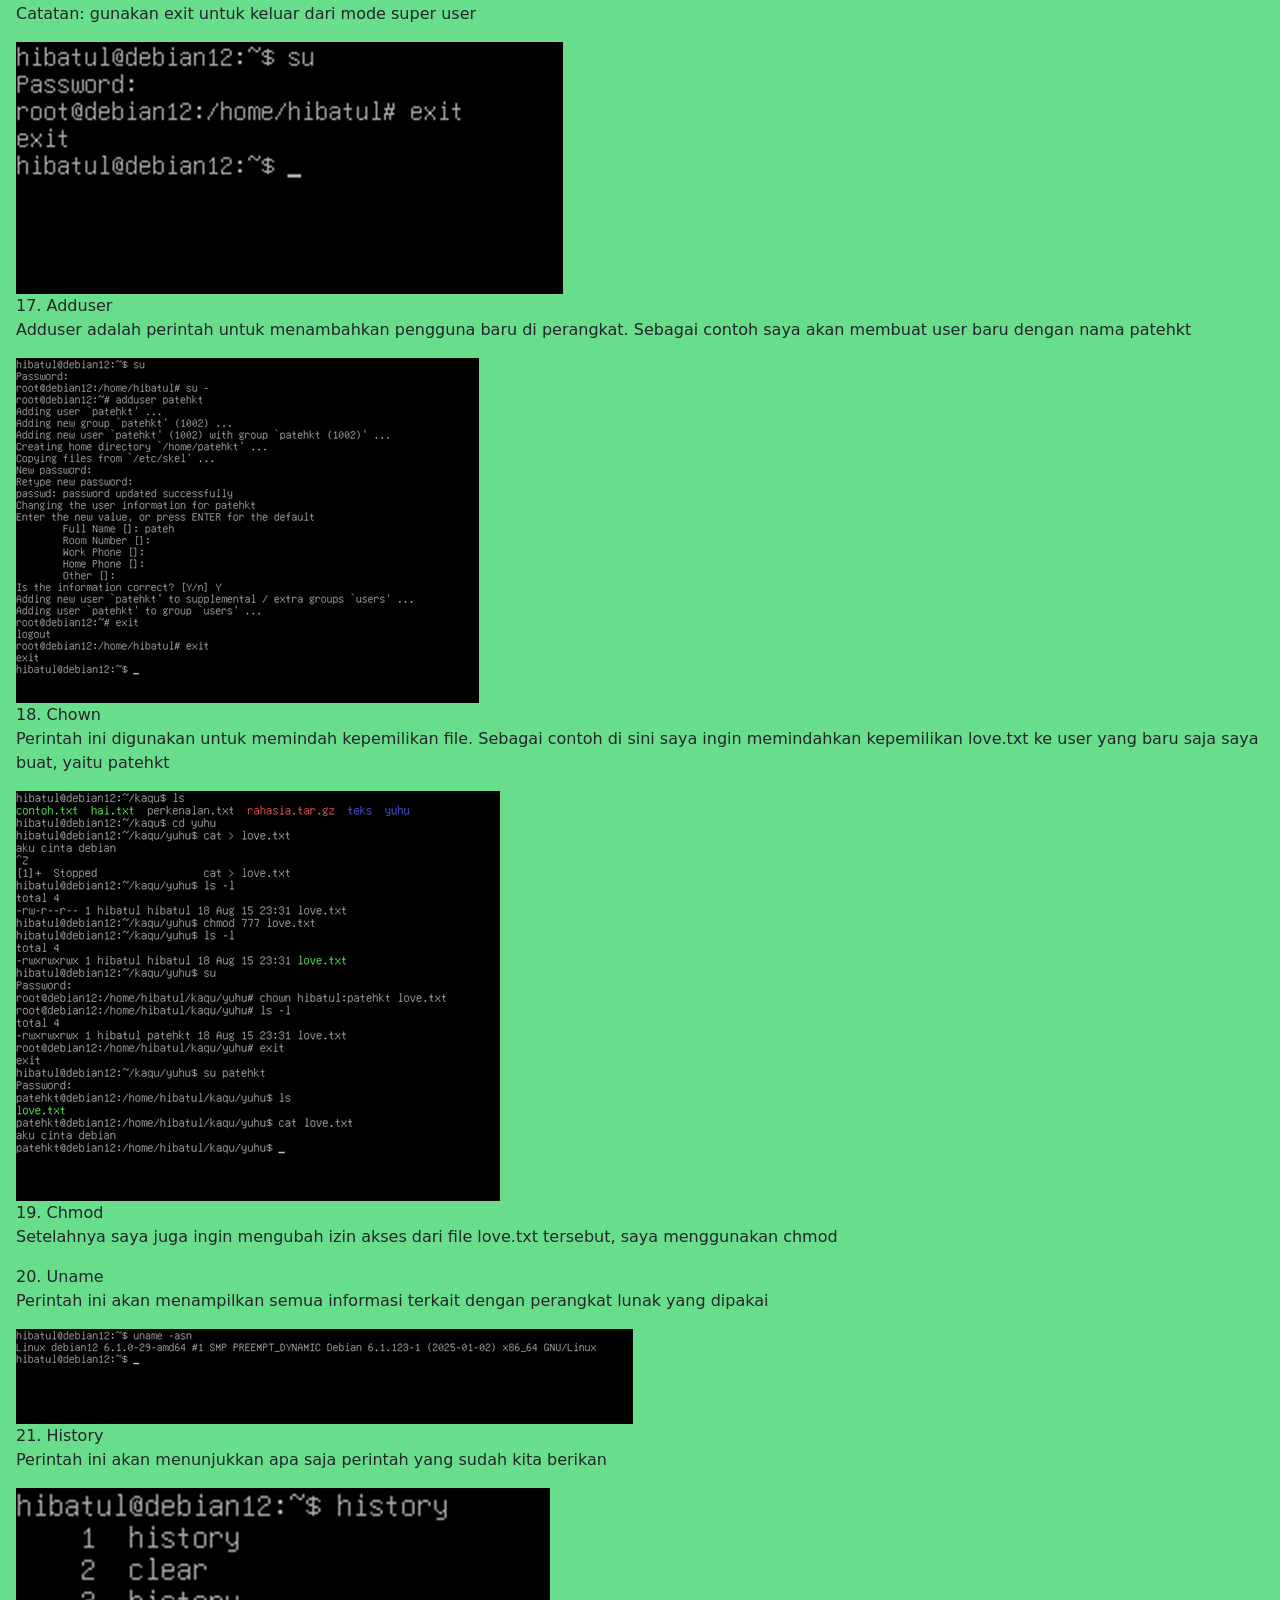
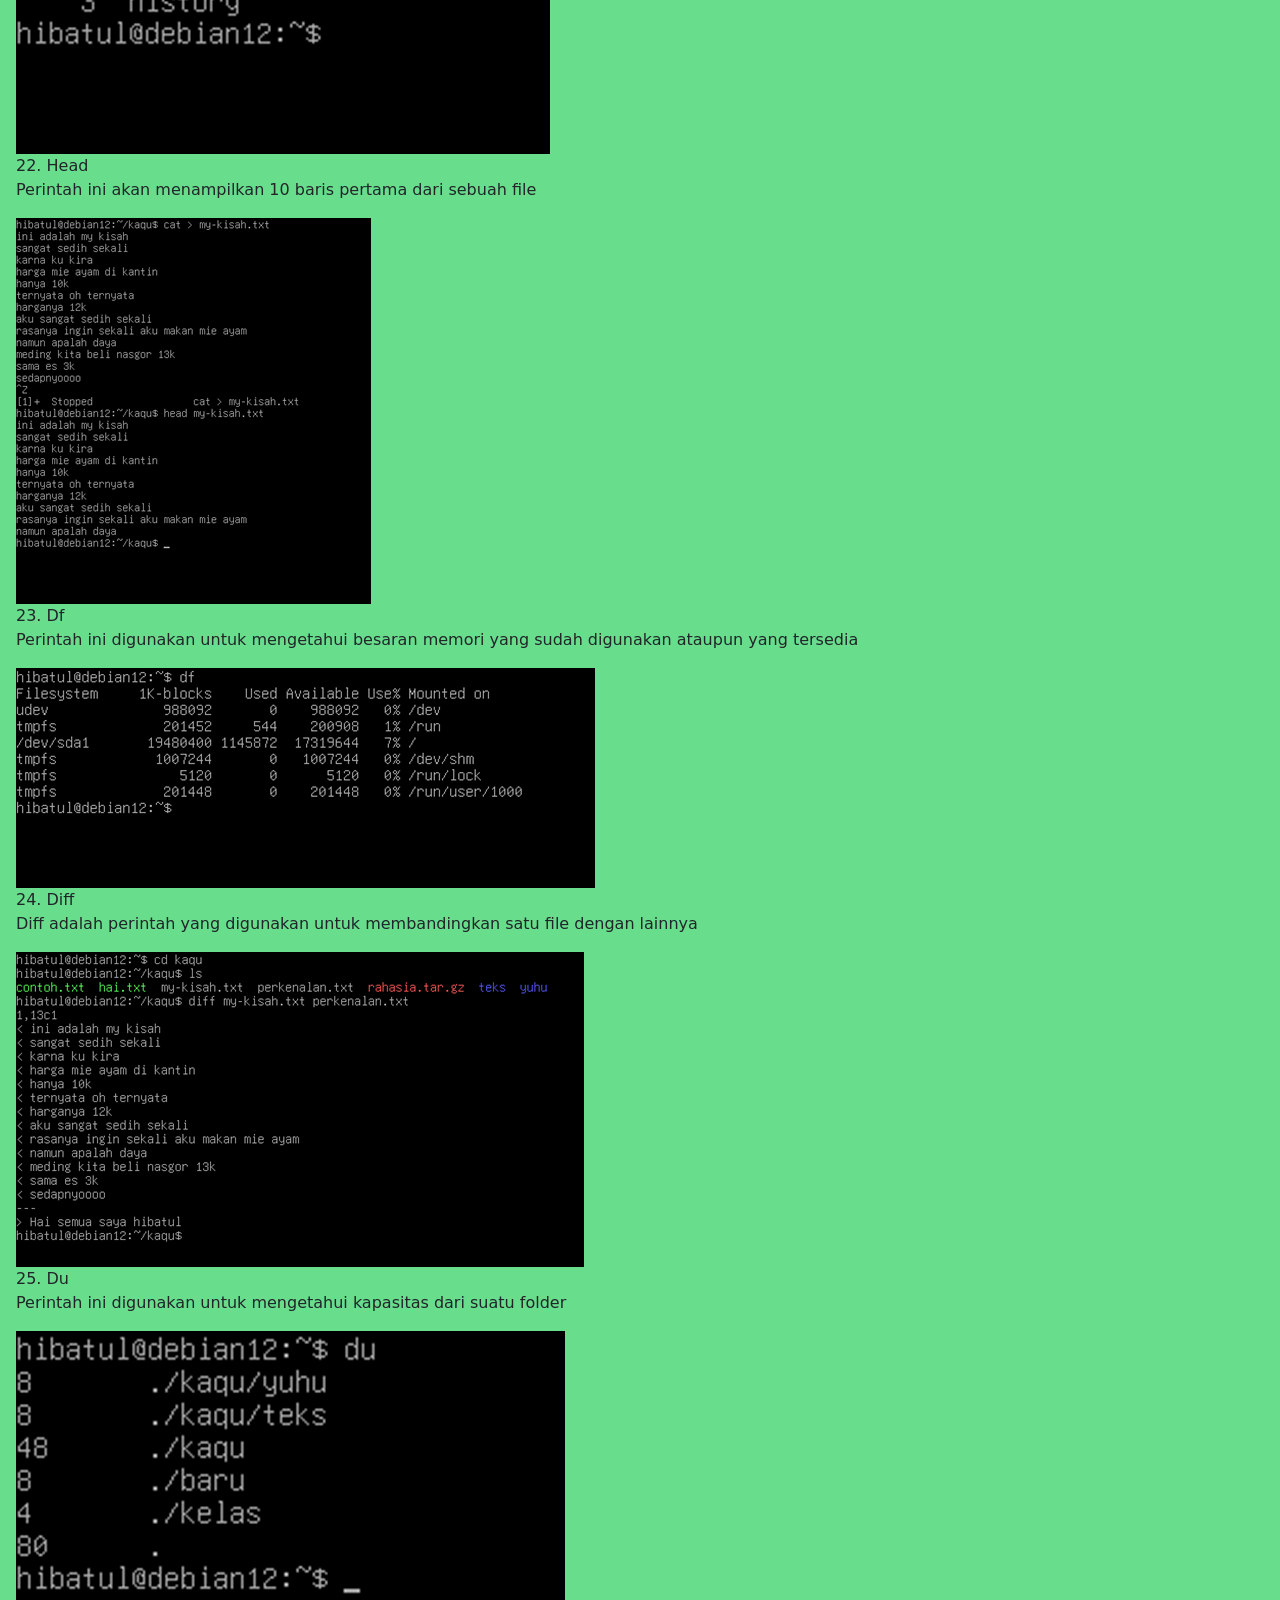
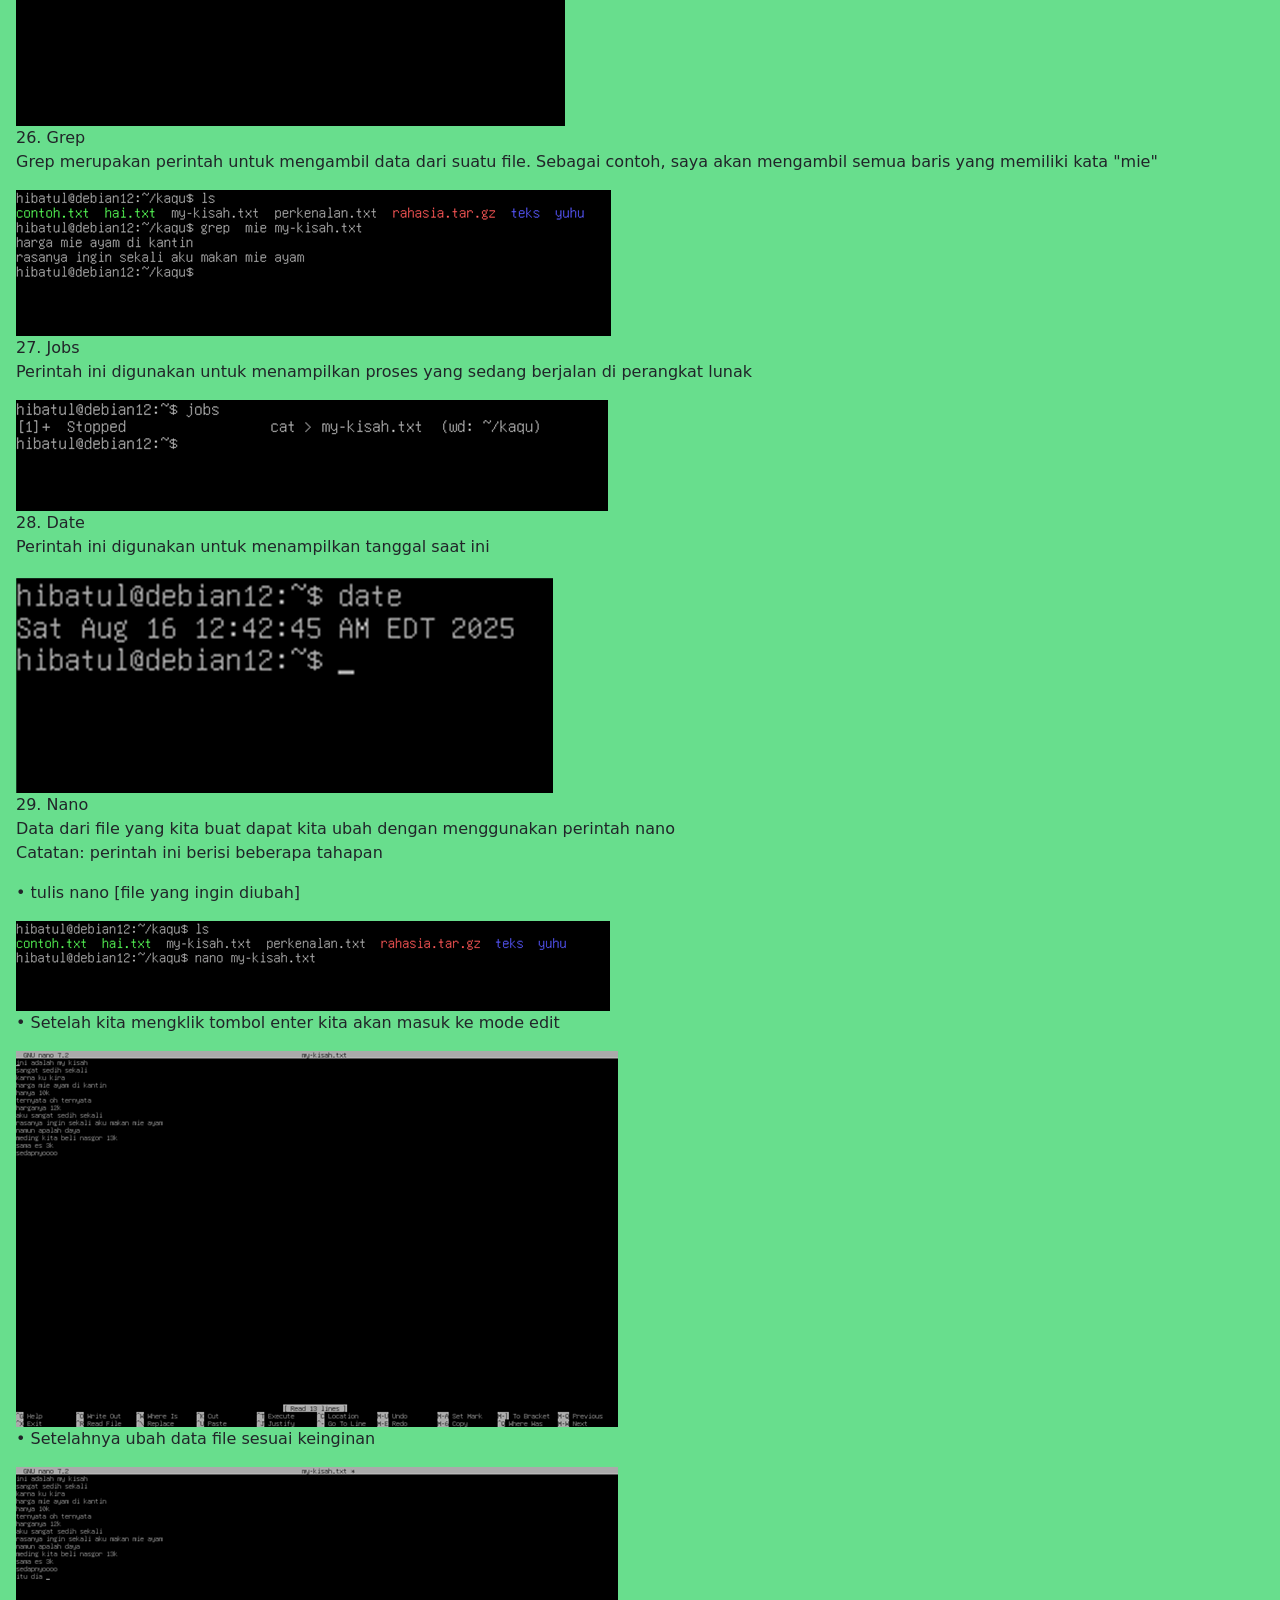
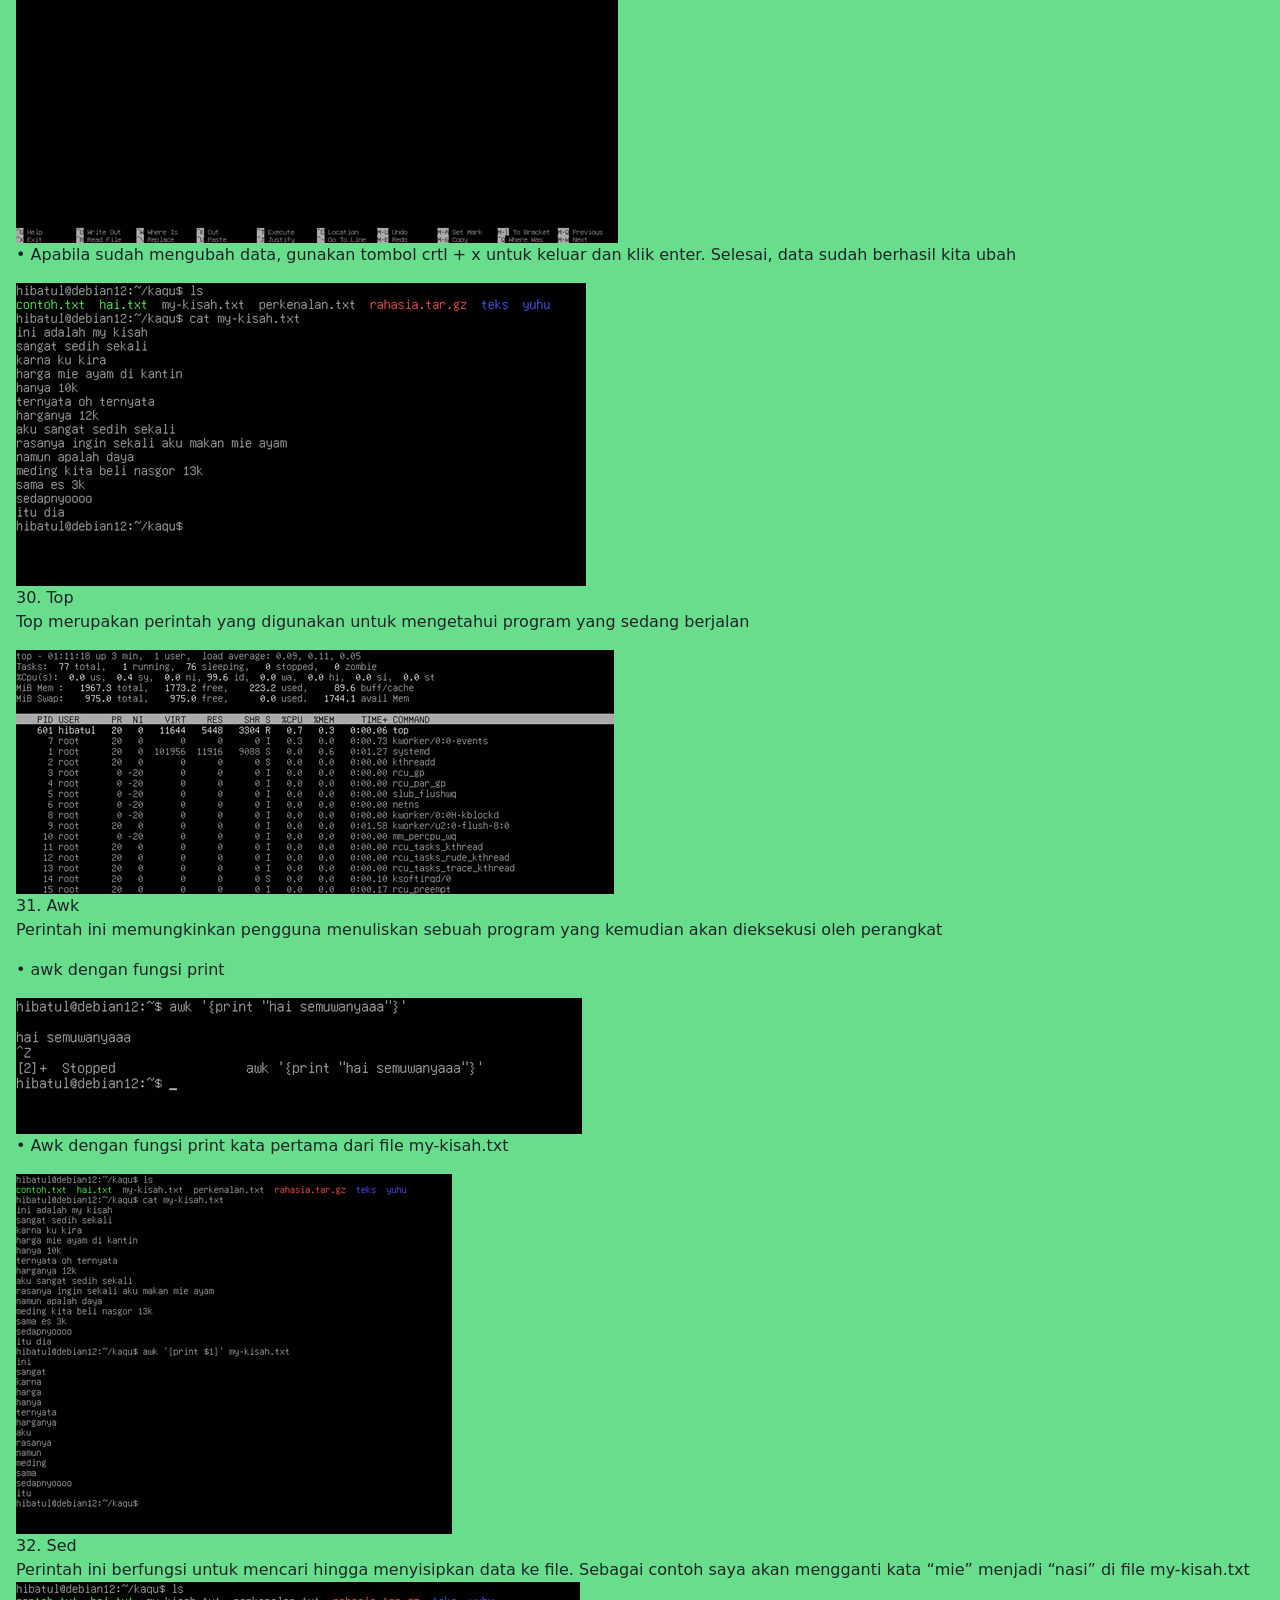
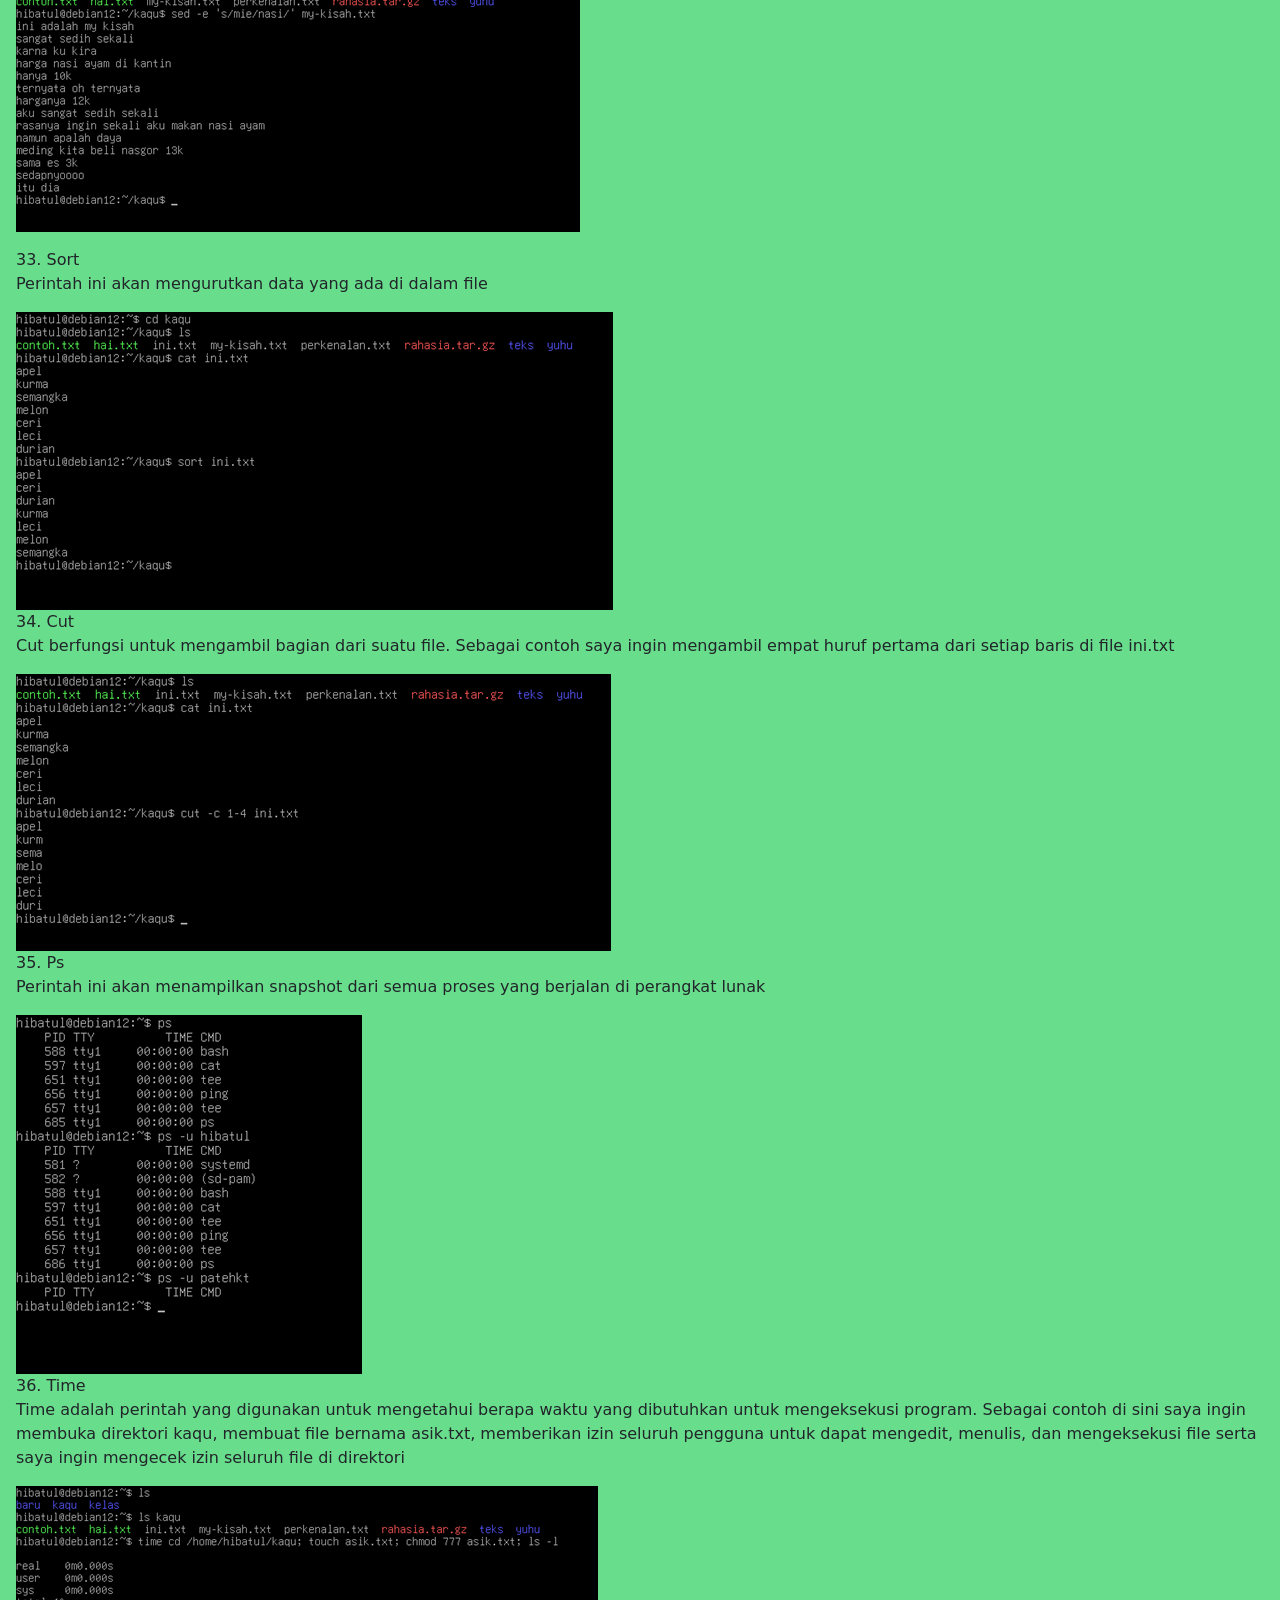
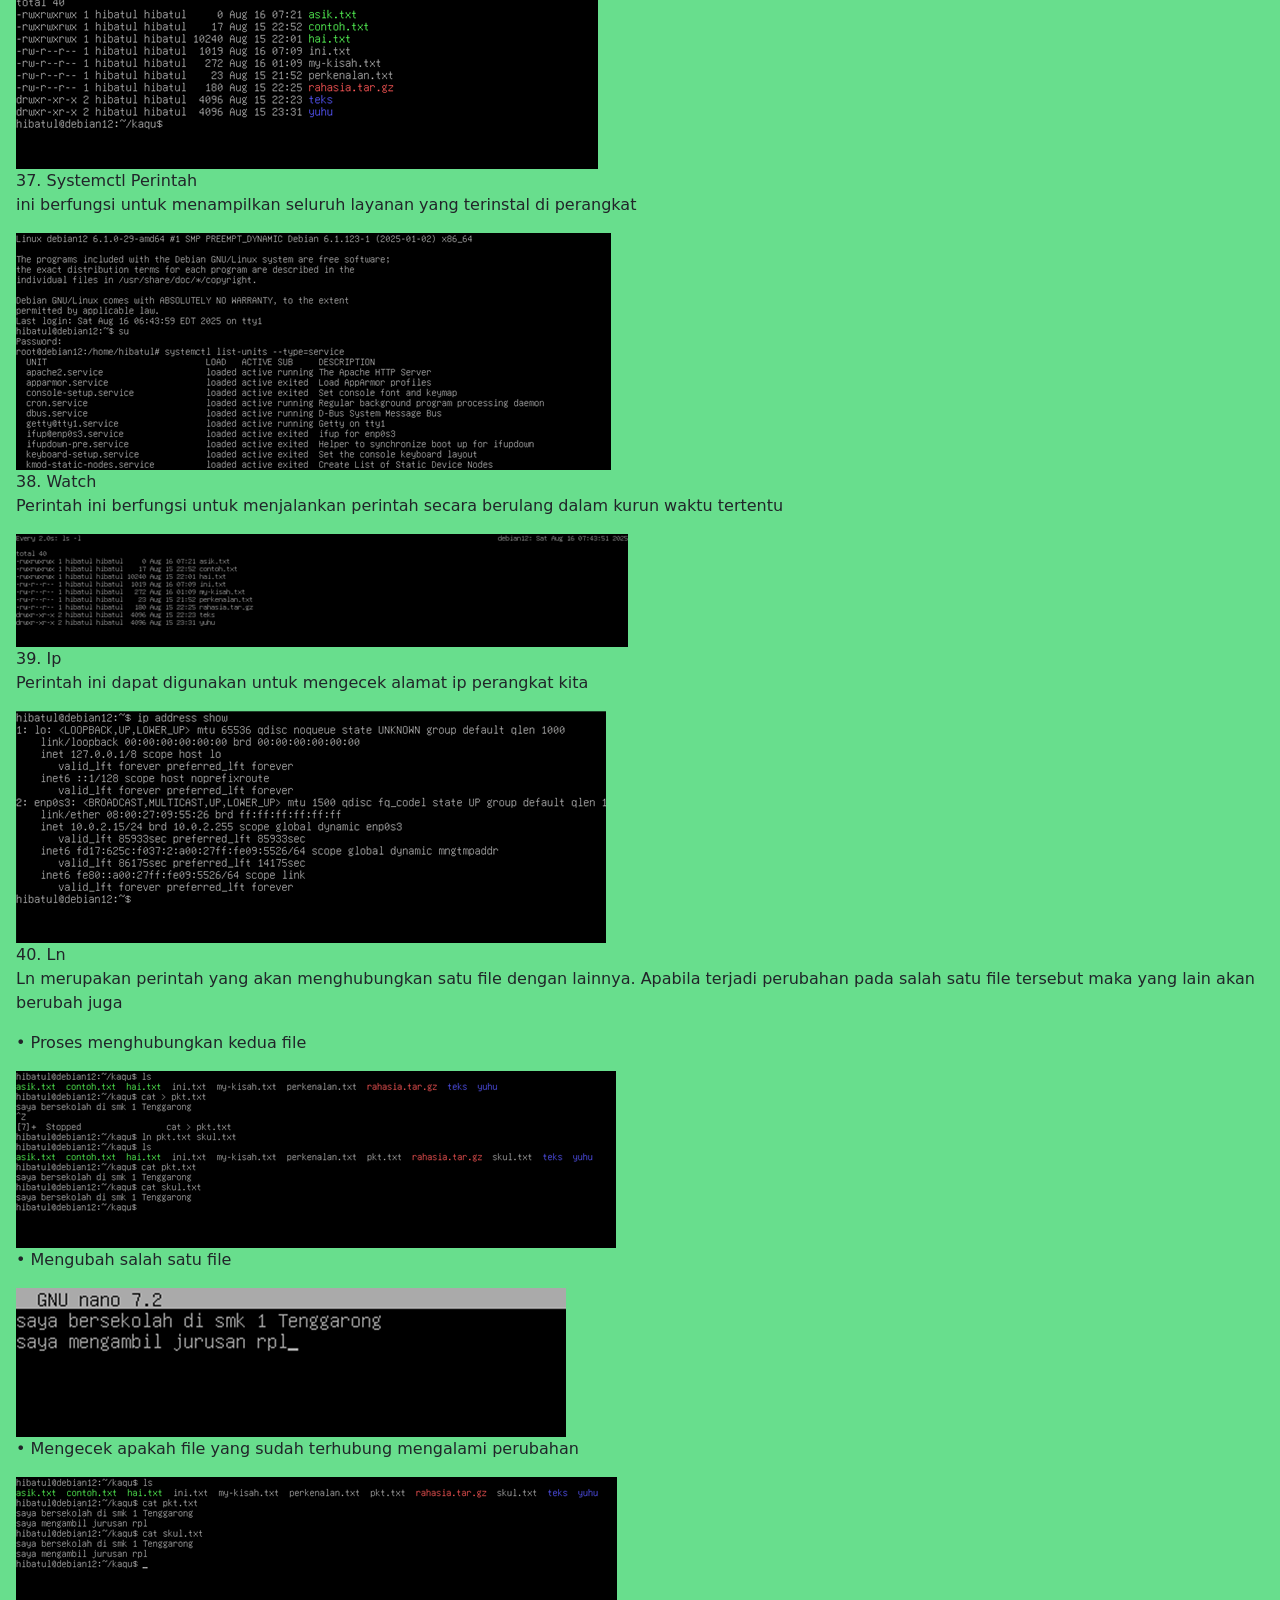
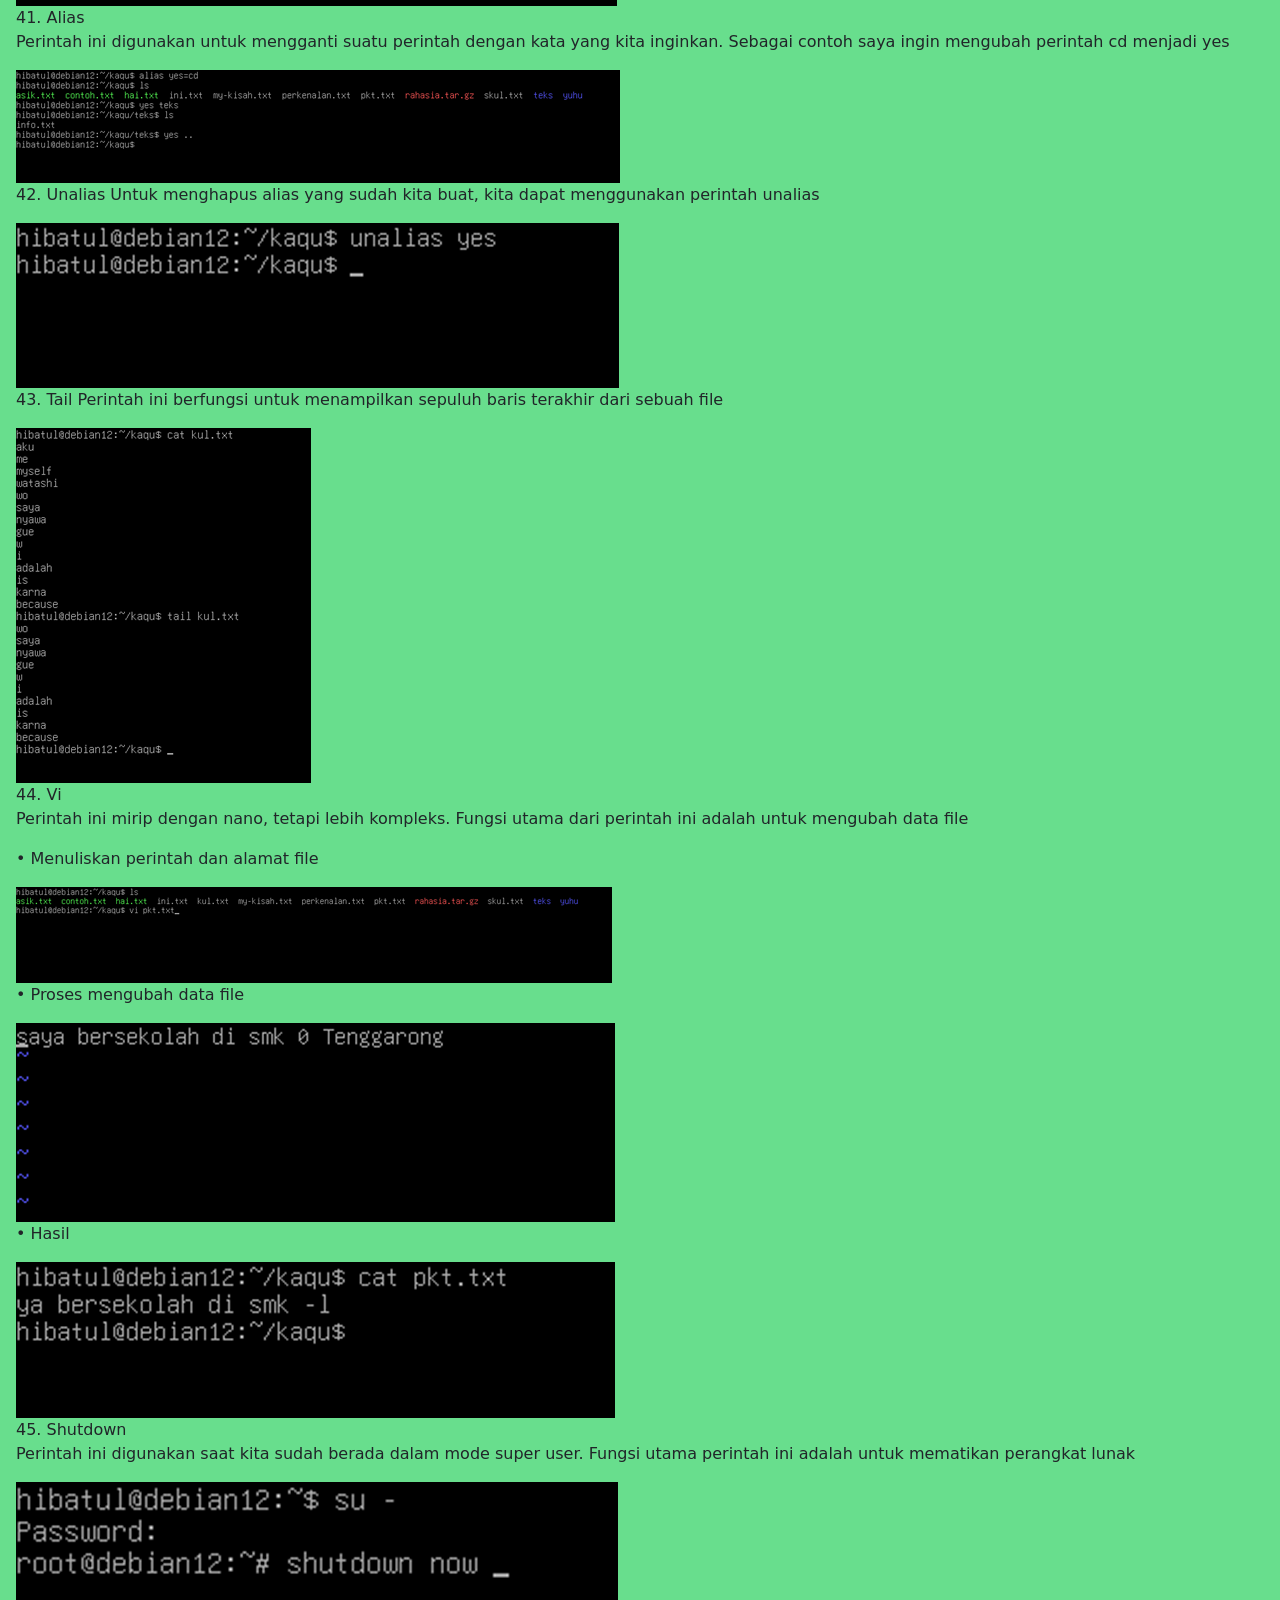
<file: webs/perintah.html>
<!doctype html>
<html lang="en">
  <head>
    <meta charset="utf-8" />
    <meta name="viewport" content="width=device-width, initial-scale=1" />
    <title>Bootstrap demo</title>
    <link href="https://cdn.jsdelivr.net/npm/bootstrap@5.3.8/dist/css/bootstrap.min.css" rel="stylesheet" integrity="sha384-sRIl4kxILFvY47J16cr9ZwB07vP4J8+LH7qKQnuqkuIAvNWLzeN8tE5YBujZqJLB" crossorigin="anonymous" />
    <link rel="stylesheet" href="css.css" />
  </head>
  <style>
    body {
      background-color: #68de8d;
    }
    #nav {
      background-color: #05634d;
    }
  </style>
  <header>
    <nav class="navbar navbar-expand-lg" id="nav">
      <div class="container-fluid">
        <a class="navbar-brand text-white" href="hal2.html">Kembali</a>
      </div>
    </nav>
  </header>
  <body>
    <div class="m-3">
      <h2>Perintah Debian</h2>
      <p>Setelah menginstall Debian, kita perlu memahami beberapa perintah dasarnya, sehingga akan memudahkan kita dalam menggunakan Debian kedepannya.</p>
      <br />
      <p>berikut beberapa perintah dasar yang terdapat pada debian 12</p>
      <p>1. Pwd<br />Fungsi pwd adalah untuk mengetahui direktori apa yang sedang kita buka</p>
      <img src="perintah/Gambar40.png" alt="">
      <p>2. Mkdir<br />Mkdir adalah perintah untuk membuat sebuah direktori baru</p>
      <img src="perintah/Gambar41.png" alt="">
      <p>3. Ls<br />Perintah ls adalah untuk mengetahui daftar file dalam direktori</p>
      <img src="perintah/Gambar42.png" alt="">
      <p>4. Cd<br />Cd adalah perintah untuk membuka direktori yang ada di perangkat<br />Catatan: gunakan: cd .. untuk kembali ke direktori sebelumnya</p>
      <img src="perintah/Gambar43.png" alt="">
      <p>5. Rmdir<br />Rmdir adalah perintah untuk menghapus direktori kosong</p>
      <img src="perintah/Gambar44.png" alt="">
      <p>6. Rm<br />Rm adalah perintah untuk menghapus file yang ada di direktori</p>
      <img src="perintah/Gambar45.png" alt="">
      <p>7. Touch<br />Perintah yang digunakan untuk membuat file baru adalah touch. Perlu diingat dalam perintah ini kita hanya membuat file kosong saja. Cara agar file tersebut memiliki isi adalah dengan menggunakan perintah echo</p>
      <img src="perintah/Gambar46.png" alt="">
      <p>8. Echo<br />Echo merupakan perintah untuk menambahkan data di sebuah file. Saya akan mencontohkan menambah data dari file kosong</p>
      <img src="perintah/Gambar47.png" alt="">
      <p>9. Cat<br />Perintah cat memiliki banyak sekali kegunaan. Sebagai contoh saya akan membuat sebuah file (memiliki isi) dan menampilkannya</p>
      <img src="perintah/Gambar48.png" alt="">
      <p>10. Mv<br />Perintah ini digunakan untuk memindahkan sebuah file ke direktori lain</p>
      <img src="perintah/Gambar49.png" alt="">
      <p>11. Cp<br />Cp adalah perintah yang digunakan untuk menyalin dan menempelkan file ke direktori tujuan</p>
      <img src="perintah/Gambar50.png" alt="">
      <p>12. Find<br />Perintah ini berfungsi untuk mencari file dalam keseluruhan direktori</p>
      <img src="perintah/Gambar51.png" alt="">
      <p>13. Ping<br />Ping berfungsi untuk mengecek apakah jaringan atau server bisa dijangkau dengan memeriksa kecepatan koneksi</p>
      <img src="perintah/Gambar52.png" alt="">
      <p>14. Tar<br />Tar merupakan perintah untuk mengompres file beserta direktorinya. Sebagai contoh saya akan mengompres file dan mengekstraknya.</p>
      <img src="perintah/Gambar53.png" alt="">
      <p>15. Hostname<br />Perintah ini digunakan untuk mengecek nama alamat domain yang sedang digunakan</p>
      <img src="perintah/Gambar54.png" alt="">
      <p>16. Su dan Exit<br />Selain user, kita juga bisa login sebagai super user. Super user memiliki banyak sekali keunggulan yang tidak dimiliki oleh user<br />Catatan: gunakan exit untuk keluar dari mode super user</p>
      <img src="perintah/Gambar55.png" alt="">
      <p>17. Adduser<br />Adduser adalah perintah untuk menambahkan pengguna baru di perangkat. Sebagai contoh saya akan membuat user baru dengan nama patehkt</p>
      <img src="perintah/Gambar56.png" alt="">
      <p>18. Chown<br />Perintah ini digunakan untuk memindah kepemilikan file. Sebagai contoh di sini saya ingin memindahkan kepemilikan love.txt ke user yang baru saja saya buat, yaitu patehkt</p>
      <img src="perintah/Gambar57.png" alt="">
      <p>19. Chmod<br />Setelahnya saya juga ingin mengubah izin akses dari file love.txt tersebut, saya menggunakan chmod</p>
      <p>20. Uname<br />Perintah ini akan menampilkan semua informasi terkait dengan perangkat lunak yang dipakai</p>
      <img src="perintah/Gambar58.png" alt="">
      <p>21. History<br />Perintah ini akan menunjukkan apa saja perintah yang sudah kita berikan</p>
      <img src="perintah/Gambar59.png" alt="">
      <p>22. Head<br />Perintah ini akan menampilkan 10 baris pertama dari sebuah file</p>
      <img src="perintah/Gambar60.png" alt="">
      <p>23. Df<br />Perintah ini digunakan untuk mengetahui besaran memori yang sudah digunakan ataupun yang tersedia</p>
      <img src="perintah/Gambar61.png" alt="">
      <p>24. Diff<br />Diff adalah perintah yang digunakan untuk membandingkan satu file dengan lainnya</p>
      <img src="perintah/Gambar62.png" alt="">
      <p>25. Du<br />Perintah ini digunakan untuk mengetahui kapasitas dari suatu folder</p>
      <img src="perintah/Gambar63.png" alt="">
      <p>26. Grep<br />Grep merupakan perintah untuk mengambil data dari suatu file. Sebagai contoh, saya akan mengambil semua baris yang memiliki kata "mie"</p>
      <img src="perintah/Gambar64.png" alt="">
      <p>27. Jobs<br />Perintah ini digunakan untuk menampilkan proses yang sedang berjalan di perangkat lunak</p>
      <img src="perintah/Gambar65.png" alt="">
      <p>28. Date<br />Perintah ini digunakan untuk menampilkan tanggal saat ini</p>
      <img src="perintah/Gambar66.png" alt="">
      <p>29. Nano<br />Data dari file yang kita buat dapat kita ubah dengan menggunakan perintah nano<br />Catatan: perintah ini berisi beberapa tahapan<br></p>
      <p>• tulis nano [file yang ingin diubah]<br /> </p>
      <img src="perintah/Gambar67.png" alt="">
      <p>• Setelah kita mengklik tombol enter kita akan masuk ke mode edit<br /> </p>
      <img src="perintah/Gambar68.png" alt="">
      <p>• Setelahnya ubah data file sesuai keinginan<br /> </p>
      <img src="perintah/Gambar69.png" alt="">
      <p>• Apabila sudah mengubah data, gunakan tombol crtl + x untuk keluar dan klik enter. Selesai, data sudah berhasil kita ubah</p>
      <img src="perintah/Gambar70.png" alt="">
      <p> 30. Top <br>Top merupakan perintah  yang digunakan untuk mengetahui program yang sedang berjalan</p>
      <img src="perintah/Gambar71.png" alt="">
      <p>31. Awk <br>Perintah ini memungkinkan pengguna menuliskan sebuah program yang kemudian akan dieksekusi oleh perangkat <br></p>
      <p>• awk dengan fungsi print </p>
      <img src="perintah/Gambar72.png" alt="">
      <p>• Awk dengan fungsi print kata pertama dari file my-kisah.txt </p>
      <img src="perintah/Gambar73.png" alt="">
      <p>32. Sed <br>Perintah ini berfungsi untuk mencari hingga menyisipkan data ke file. Sebagai contoh saya akan mengganti kata “mie” menjadi “nasi” di file my-kisah.txt <br>
        <img src="perintah/Gambar74.png" alt="">
        <p>33. Sort <br> Perintah ini akan mengurutkan data yang ada di dalam file</p>
        <img src="perintah/Gambar75.png" alt="">
        <p>34. Cut <br>Cut berfungsi untuk mengambil bagian dari suatu file. Sebagai contoh saya ingin mengambil empat huruf pertama dari setiap baris di file ini.txt</p>
        <img src="perintah/Gambar76.png" alt="">
        <p>35. Ps <br>
            Perintah ini akan menampilkan snapshot dari semua proses yang berjalan di perangkat lunak </p>
            <img src="perintah/Gambar77.png" alt="">
            <p>36. Time <br>Time adalah perintah yang digunakan untuk mengetahui berapa waktu yang dibutuhkan untuk mengeksekusi program. Sebagai contoh di sini
                saya ingin membuka direktori kaqu, membuat file bernama asik.txt, memberikan izin seluruh pengguna untuk dapat mengedit, menulis, dan mengeksekusi file serta saya ingin mengecek izin seluruh file di direktori </p>
                <img src="perintah/Gambar78.png" alt=""> 
                <p>37. Systemctl Perintah <br>
                    ini berfungsi untuk menampilkan seluruh layanan yang terinstal di perangkat </p>
                    <img src="perintah/Gambar79.png" alt="">
                    <p>38. Watch <br>Perintah ini berfungsi untuk menjalankan perintah secara berulang dalam kurun waktu tertentu </p>
                    <img src="perintah/Gambar80.png" alt="">
                    <p>39. Ip <br>Perintah ini dapat digunakan untuk mengecek
                        alamat ip perangkat kita </p>
                        <img src="perintah/Gambar81.png" alt="">
                        <p>40. Ln <br>Ln merupakan perintah yang akan menghubungkan satu file dengan lainnya. Apabila terjadi perubahan pada salah satu file tersebut maka yang lain akan berubah juga <br></p>
                        <p>• Proses menghubungkan kedua file </p>
                        <img src="perintah/Gambar82.png" alt="">
                        <p>• Mengubah salah satu file </p>
                        <img src="perintah/Gambar83.png" alt="">
                        <p>• Mengecek apakah file yang sudah terhubung mengalami perubahan </p>
                        <img src="perintah/Gambar84.png" alt="">
                        <p> 41. Alias <br>Perintah ini digunakan untuk mengganti suatu perintah dengan kata yang kita inginkan. Sebagai contoh saya ingin mengubah perintah cd
                            menjadi yes </p>
                            <img src="perintah/Gambar85.png" alt="">
                            <p>42. Unalias Untuk menghapus alias yang sudah kita buat, kita dapat menggunakan perintah unalias </p>
                            <img src="perintah/Gambar86.png" alt="">
                            <p>43. Tail Perintah ini berfungsi untuk menampilkan sepuluh baris terakhir dari sebuah file</p>
                            <img src="perintah/Gambar87.png" alt="">
                            <p>44. Vi<br />Perintah ini mirip dengan nano, tetapi lebih kompleks. Fungsi utama dari perintah ini adalah untuk mengubah data file</p>
                            <p>• Menuliskan perintah dan alamat file</p>
                            <img src="perintah/Gambar88.png" alt="">
                            <p>• Proses mengubah data file  </p>
                            <img src="perintah/Gambar89.png" alt="">
                            <p>• Hasil</p>
                            <img src="perintah/Gambar90.png" alt="">
                            <p>45. Shutdown<br />Perintah ini digunakan saat kita sudah berada dalam mode super user. Fungsi utama perintah ini adalah untuk mematikan perangkat lunak</p>
                            <img src="perintah/Gambar91.png" alt="">
                            <p>46. Type<br />Perintah ini berfungsi untuk mengecek sebuah perintah apakah merupakan bagian dari library ataukah memang perintah shell bawaan</p>
                            <img src="perintah/Gambar92.png" alt="">
                            <p>47. Apt<br />Fungsi dari perintah ini adalah untuk mengelola library kita</p>
                            <img src="perintah/Gambar93.png" alt="">
                            <p>48. Logout<br />Fungsi perintah ini adalah untuk keluar dari mode user</p>
                            <img src="perintah/Gambar94.png" alt="">
                            <p>49. Help<br />Perintah ini dapat kita gunakan untuk mengetahui seluruh perintah yang ada pada perangkat</p>
                            <img src="perintah/Gambar95.png" alt="">
    </div>

    <script src="https://cdn.jsdelivr.net/npm/bootstrap@5.3.8/dist/js/bootstrap.bundle.min.js" integrity="sha384-FKyoEForCGlyvwx9Hj09JcYn3nv7wiPVlz7YYwJrWVcXK/BmnVDxM+D2scQbITxI" crossorigin="anonymous"></script>
  </body>
</html>
</file>
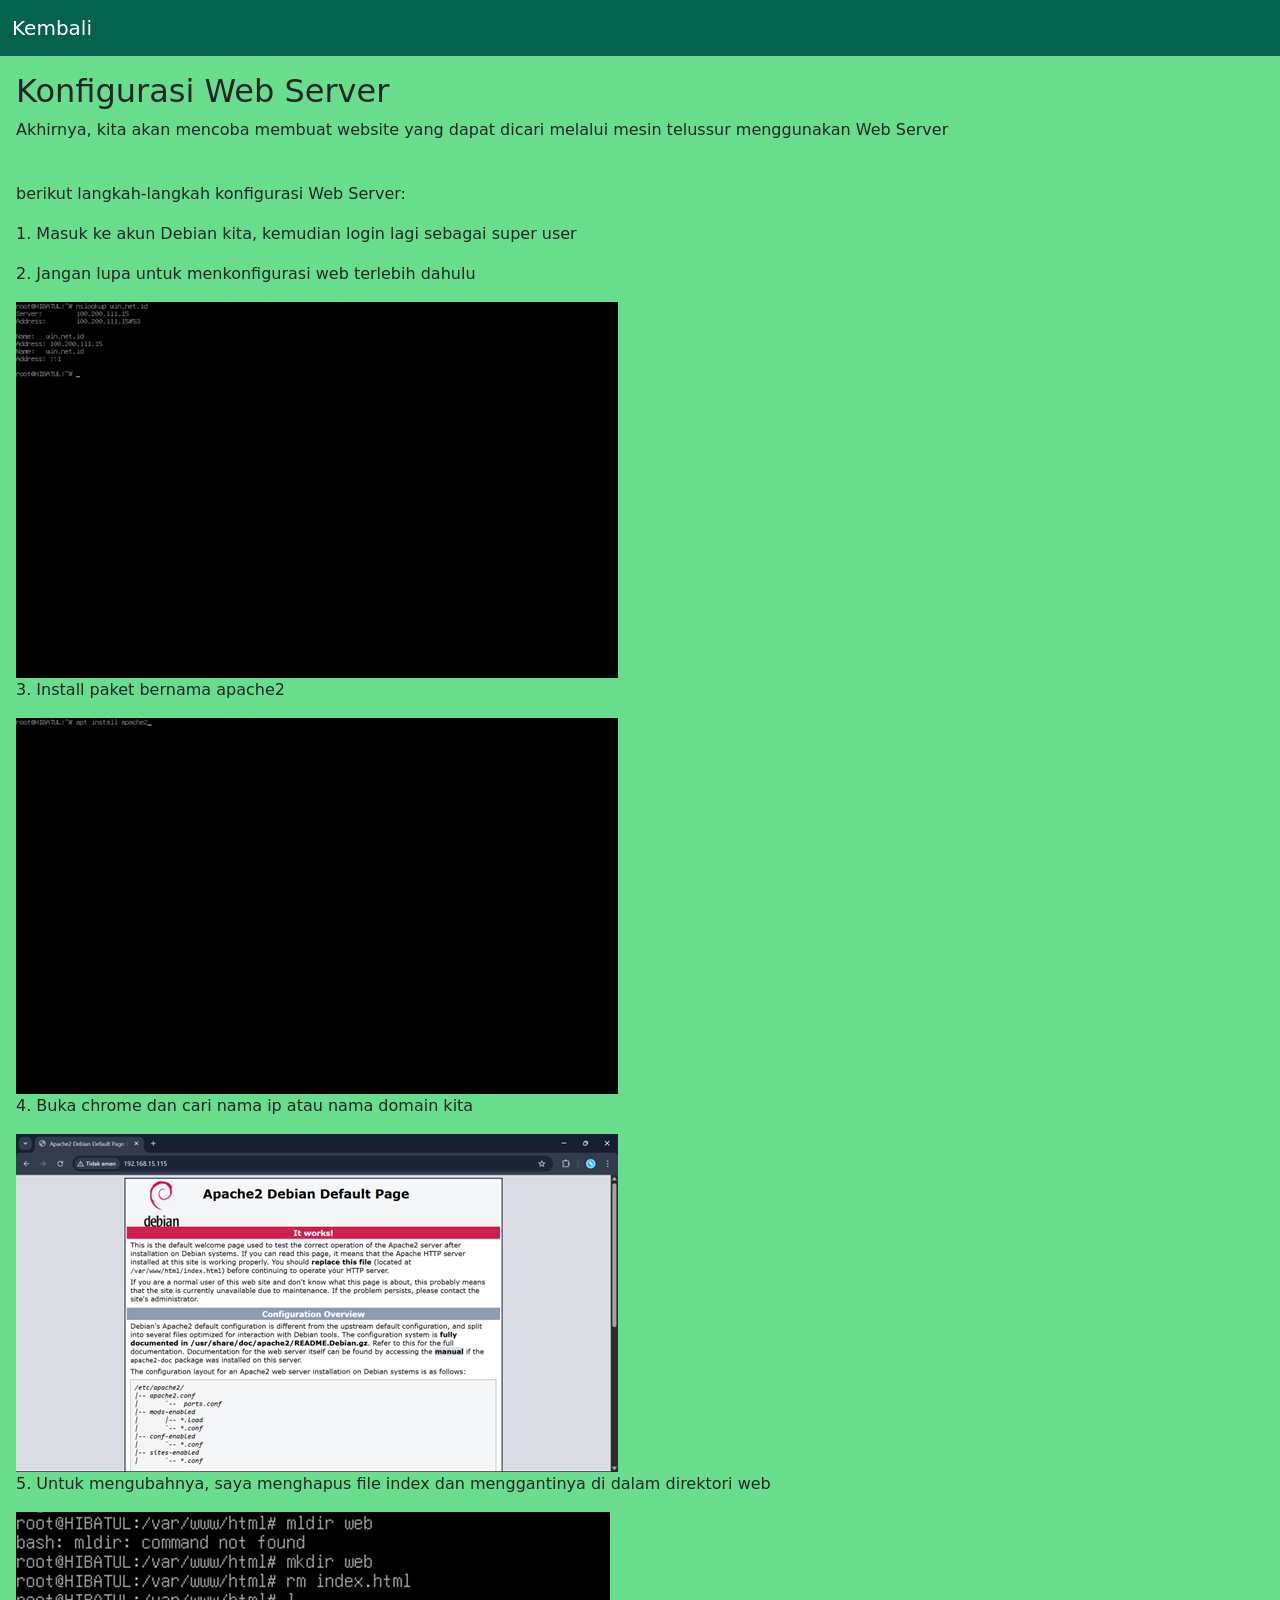
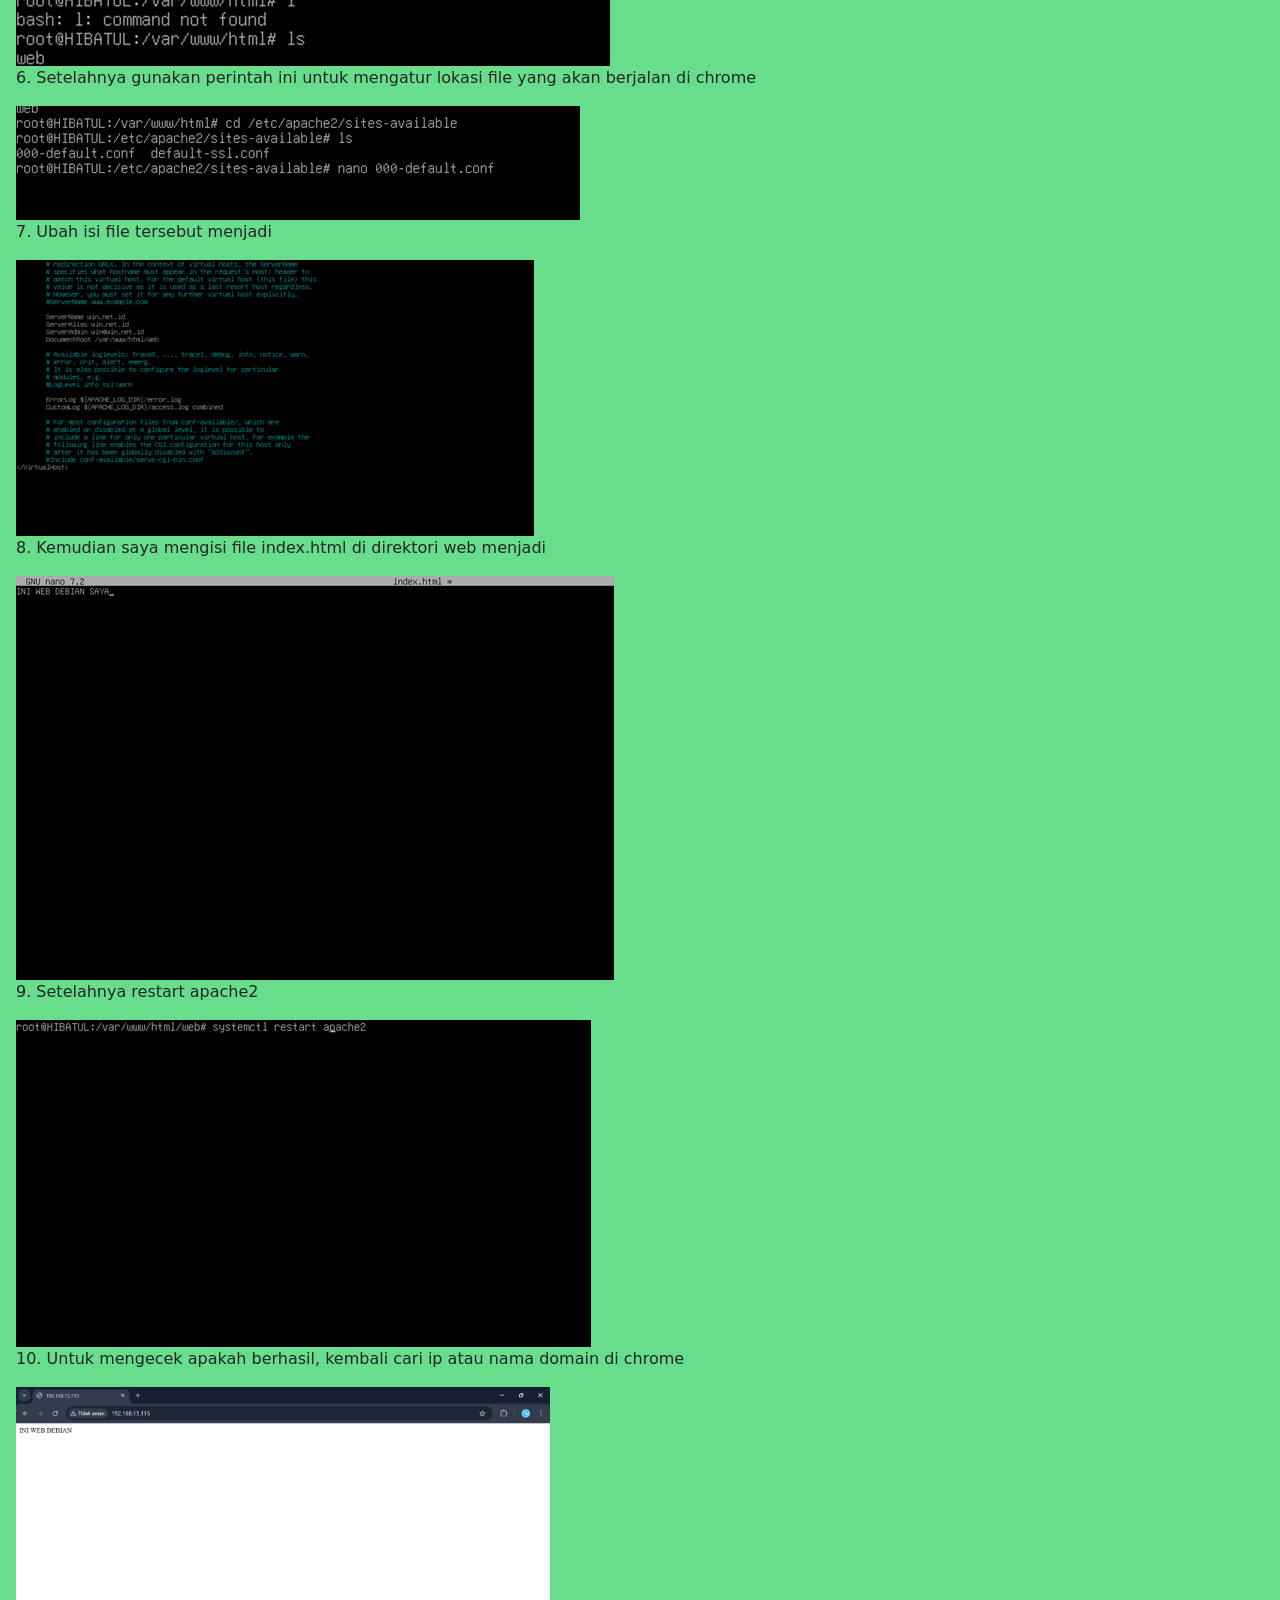
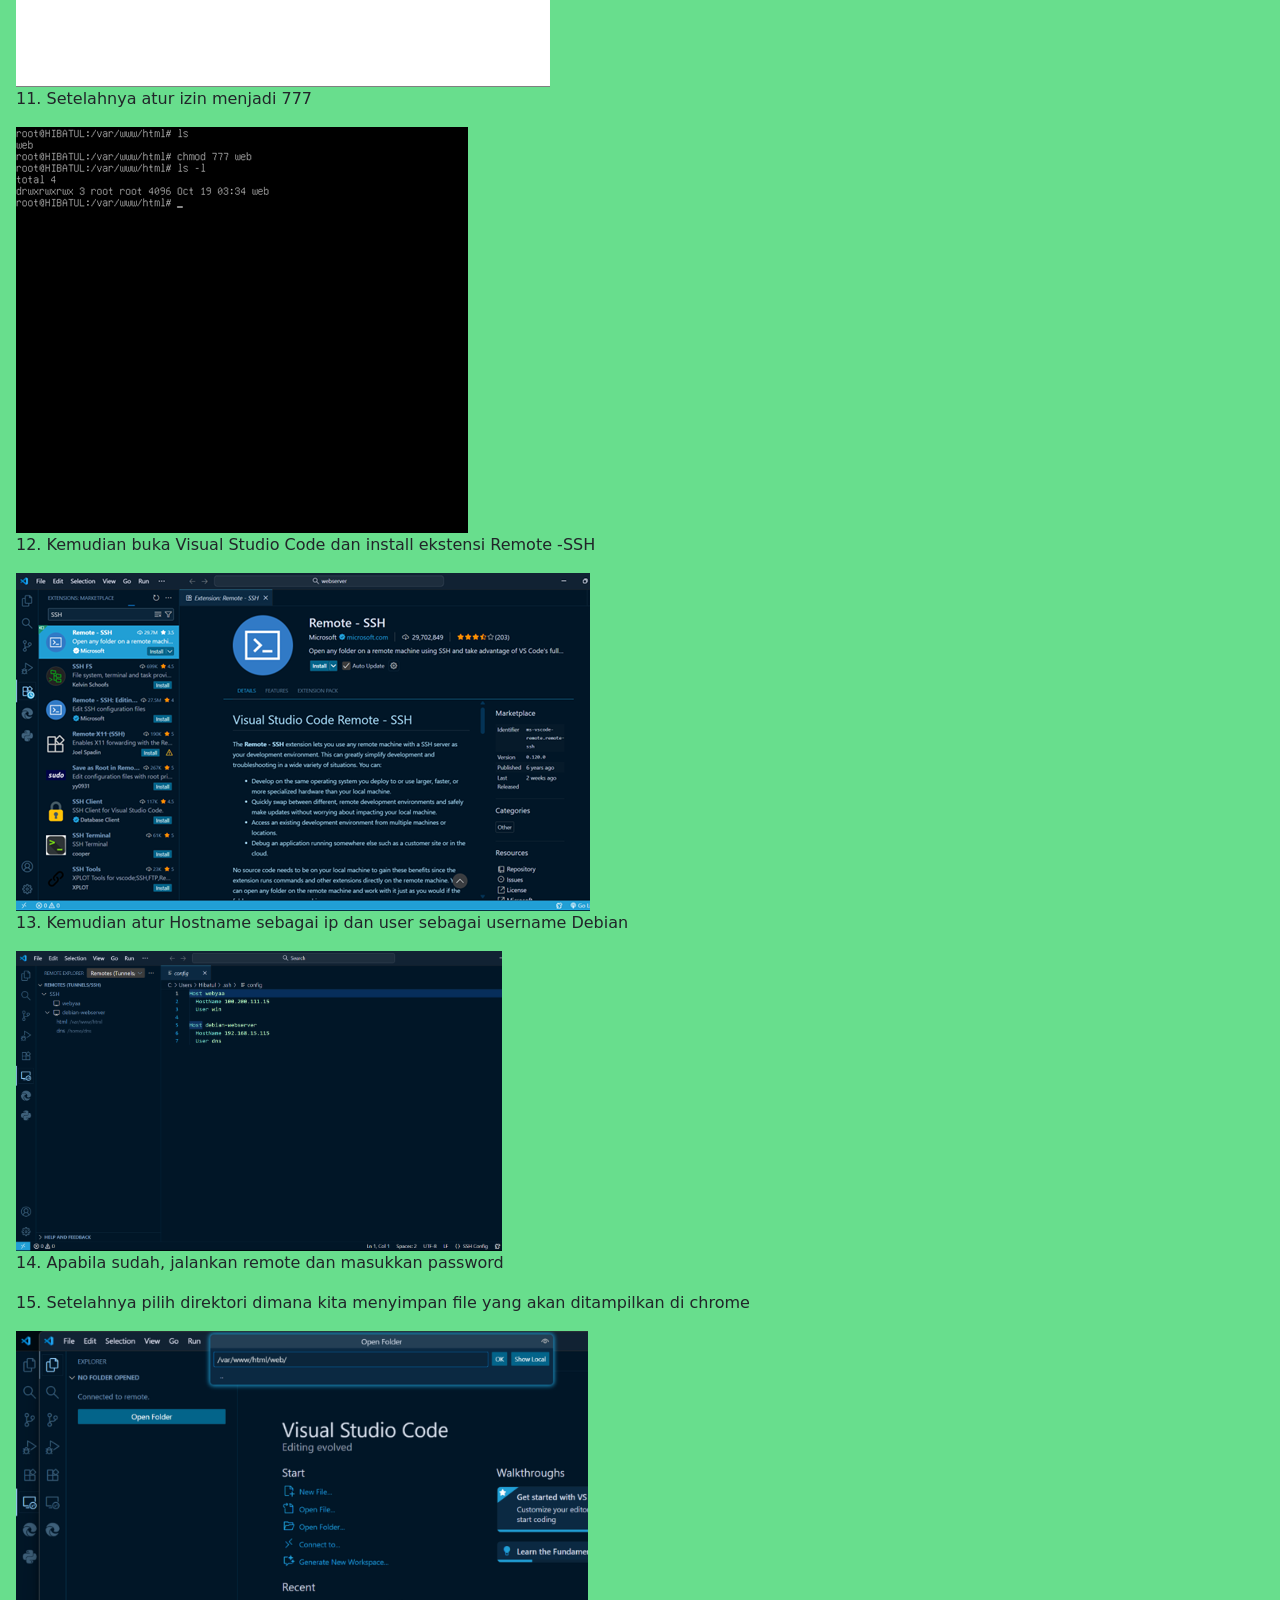
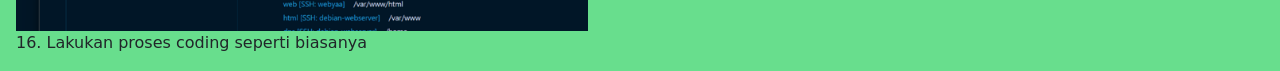
<file: webs/web.html>
<!doctype html>
<html lang="en">
  <head>
    <meta charset="utf-8" />
    <meta name="viewport" content="width=device-width, initial-scale=1" />
    <title>Bootstrap demo</title>
    <link href="https://cdn.jsdelivr.net/npm/bootstrap@5.3.8/dist/css/bootstrap.min.css" rel="stylesheet" integrity="sha384-sRIl4kxILFvY47J16cr9ZwB07vP4J8+LH7qKQnuqkuIAvNWLzeN8tE5YBujZqJLB" crossorigin="anonymous" />
    <link rel="stylesheet" href="css.css" />
  </head>
  <style>
    body {
      background-color: #68de8d;
    }
    #nav {
      background-color: #05634d;
    }
  </style>
  <header>
    <nav class="navbar navbar-expand-lg" id="nav">
      <div class="container-fluid">
        <a class="navbar-brand text-white" href="hal2.html">Kembali</a>
      </div>
    </nav>
  </header>
  <body>
    <div class="m-3">
      <h2>Konfigurasi Web Server</h2>
      <p>Akhirnya, kita akan mencoba membuat website yang dapat dicari melalui mesin telussur menggunakan Web Server</p>
      <br />
      <p>berikut langkah-langkah konfigurasi Web Server:</p>
    </div>
    <div class="m-3">
      <p>1. Masuk ke akun Debian kita, kemudian login lagi sebagai super user</p>
      <p>2. Jangan lupa untuk menkonfigurasi web terlebih dahulu</p>
      <img src="web/Gambar130.png" alt="" />
      <p>3. Install paket bernama apache2</p>
      <img src="web/Gambar131.png" alt="" />
      <p>4. Buka chrome dan cari nama ip atau nama domain kita</p>
      <img src="web/Gambar132.png" alt="" />
      <p>5. Untuk mengubahnya, saya menghapus file index dan menggantinya di dalam direktori web</p>
      <img src="web/Gambar133.png" alt="" />
      <p>6. Setelahnya gunakan perintah ini untuk mengatur lokasi file yang akan berjalan di chrome</p>
      <img src="web/Gambar134.png" alt="" />
      <p>7. Ubah isi file tersebut menjadi</p>
      <img src="web/Gambar135.png" alt="" />
      <p>8. Kemudian saya mengisi file index.html di direktori web menjadi</p>
      <img src="web/Gambar136.png" alt="" />
      <p>9. Setelahnya restart apache2</p>
      <img src="web/Gambar137.png" alt="" />
      <p>10. Untuk mengecek apakah berhasil, kembali cari ip atau nama domain di chrome</p>
      <img src="web/Gambar138.png" alt="" height="300"/>
      <p>11. Setelahnya atur izin menjadi 777</p>
      <img src="web/Gambar139.png" alt="" />
      <p>12. Kemudian buka Visual Studio Code dan install ekstensi Remote -SSH</p>
      <img src="web/Gambar140.png" alt="" />
      <p>13. Kemudian atur Hostname sebagai ip dan user sebagai username Debian</p>
      <img src="web/Gambar141.png" alt="" height="300"/>
      <p>14. Apabila sudah, jalankan remote dan masukkan password</p>
      <p>15. Setelahnya pilih direktori dimana kita menyimpan file yang akan ditampilkan di chrome</p>
      <img src="web/Gambar142.png" alt="" height="300"/>
      <p>16. Lakukan proses coding seperti biasanya</p>
    </div>

    <script src="https://cdn.jsdelivr.net/npm/bootstrap@5.3.8/dist/js/bootstrap.bundle.min.js" integrity="sha384-FKyoEForCGlyvwx9Hj09JcYn3nv7wiPVlz7YYwJrWVcXK/BmnVDxM+D2scQbITxI" crossorigin="anonymous"></script>
  </body>
</html>
</file>
<file: webs/css.css>
#nav{
    background-color: #3f0861;
}
body{
    background-color: #e0c3fc;
}
#satu, #dua{
    background-color: #af50eb;
}
</file>
